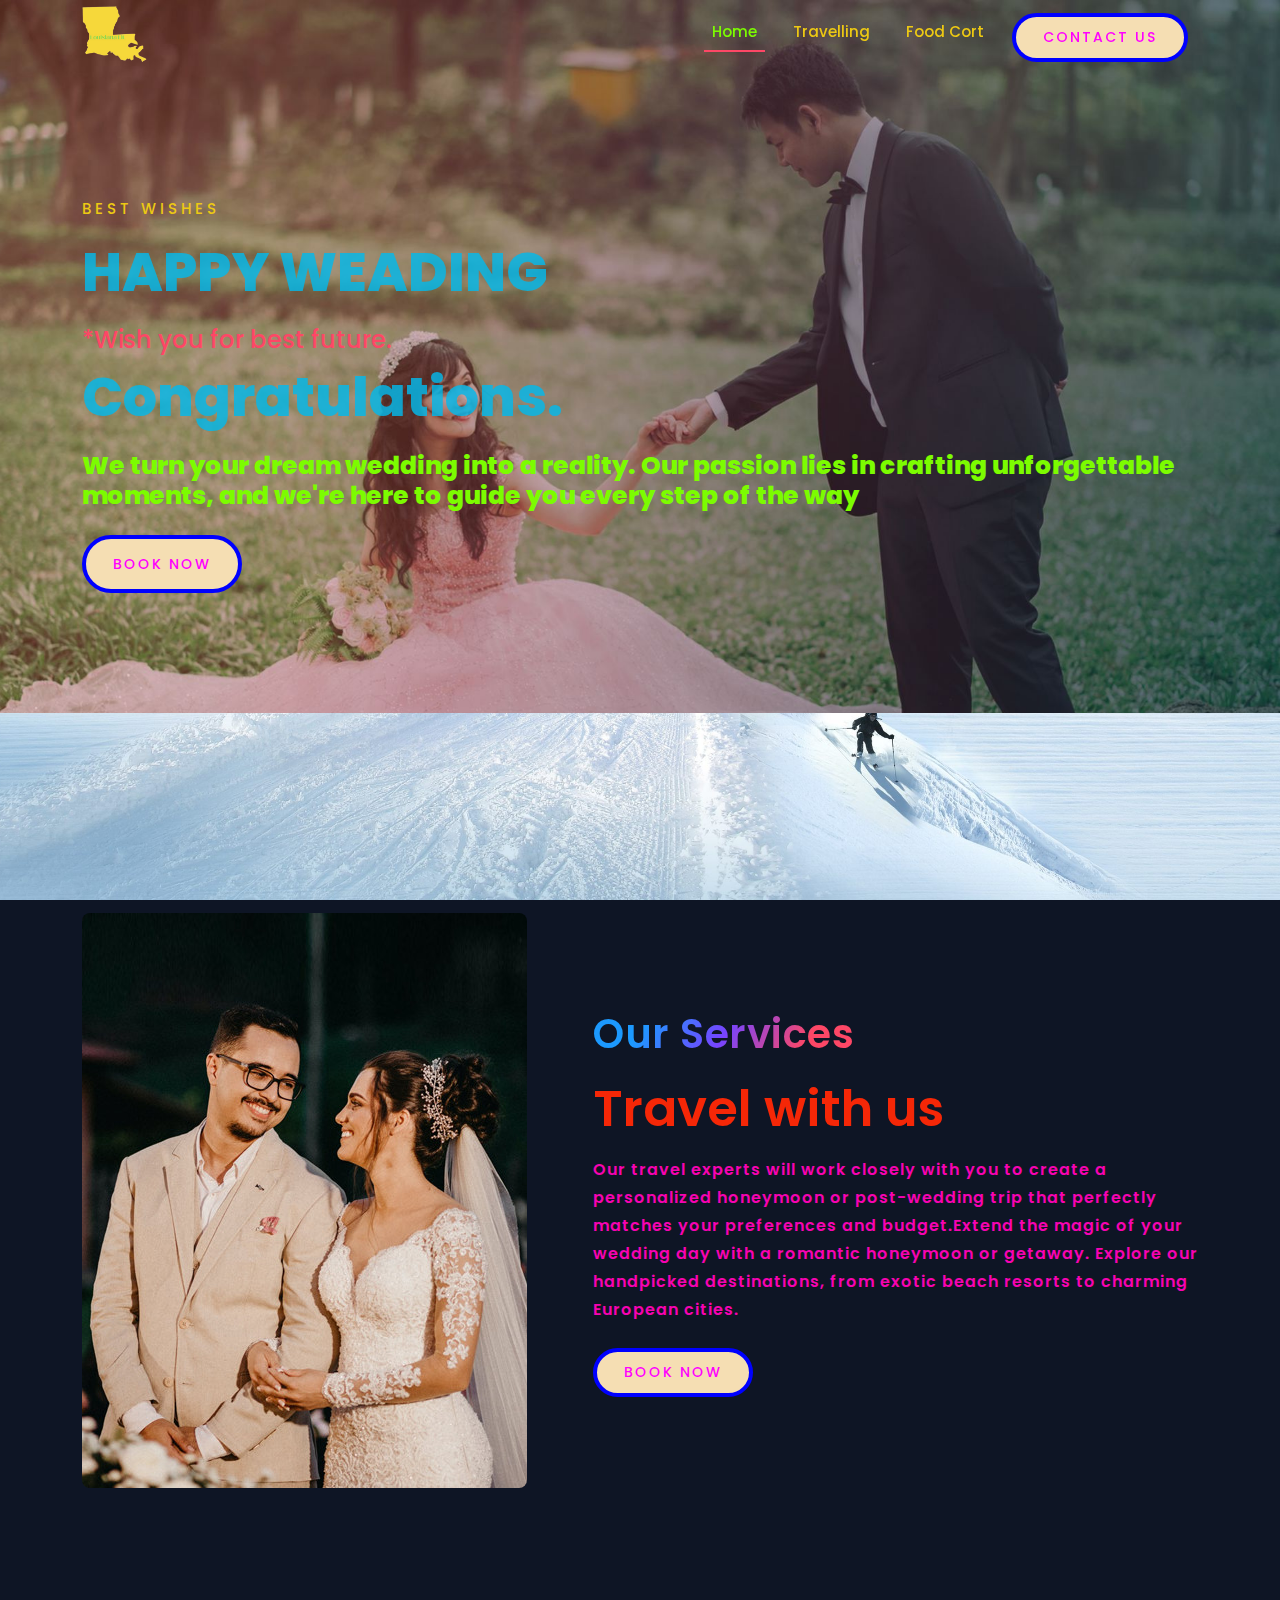
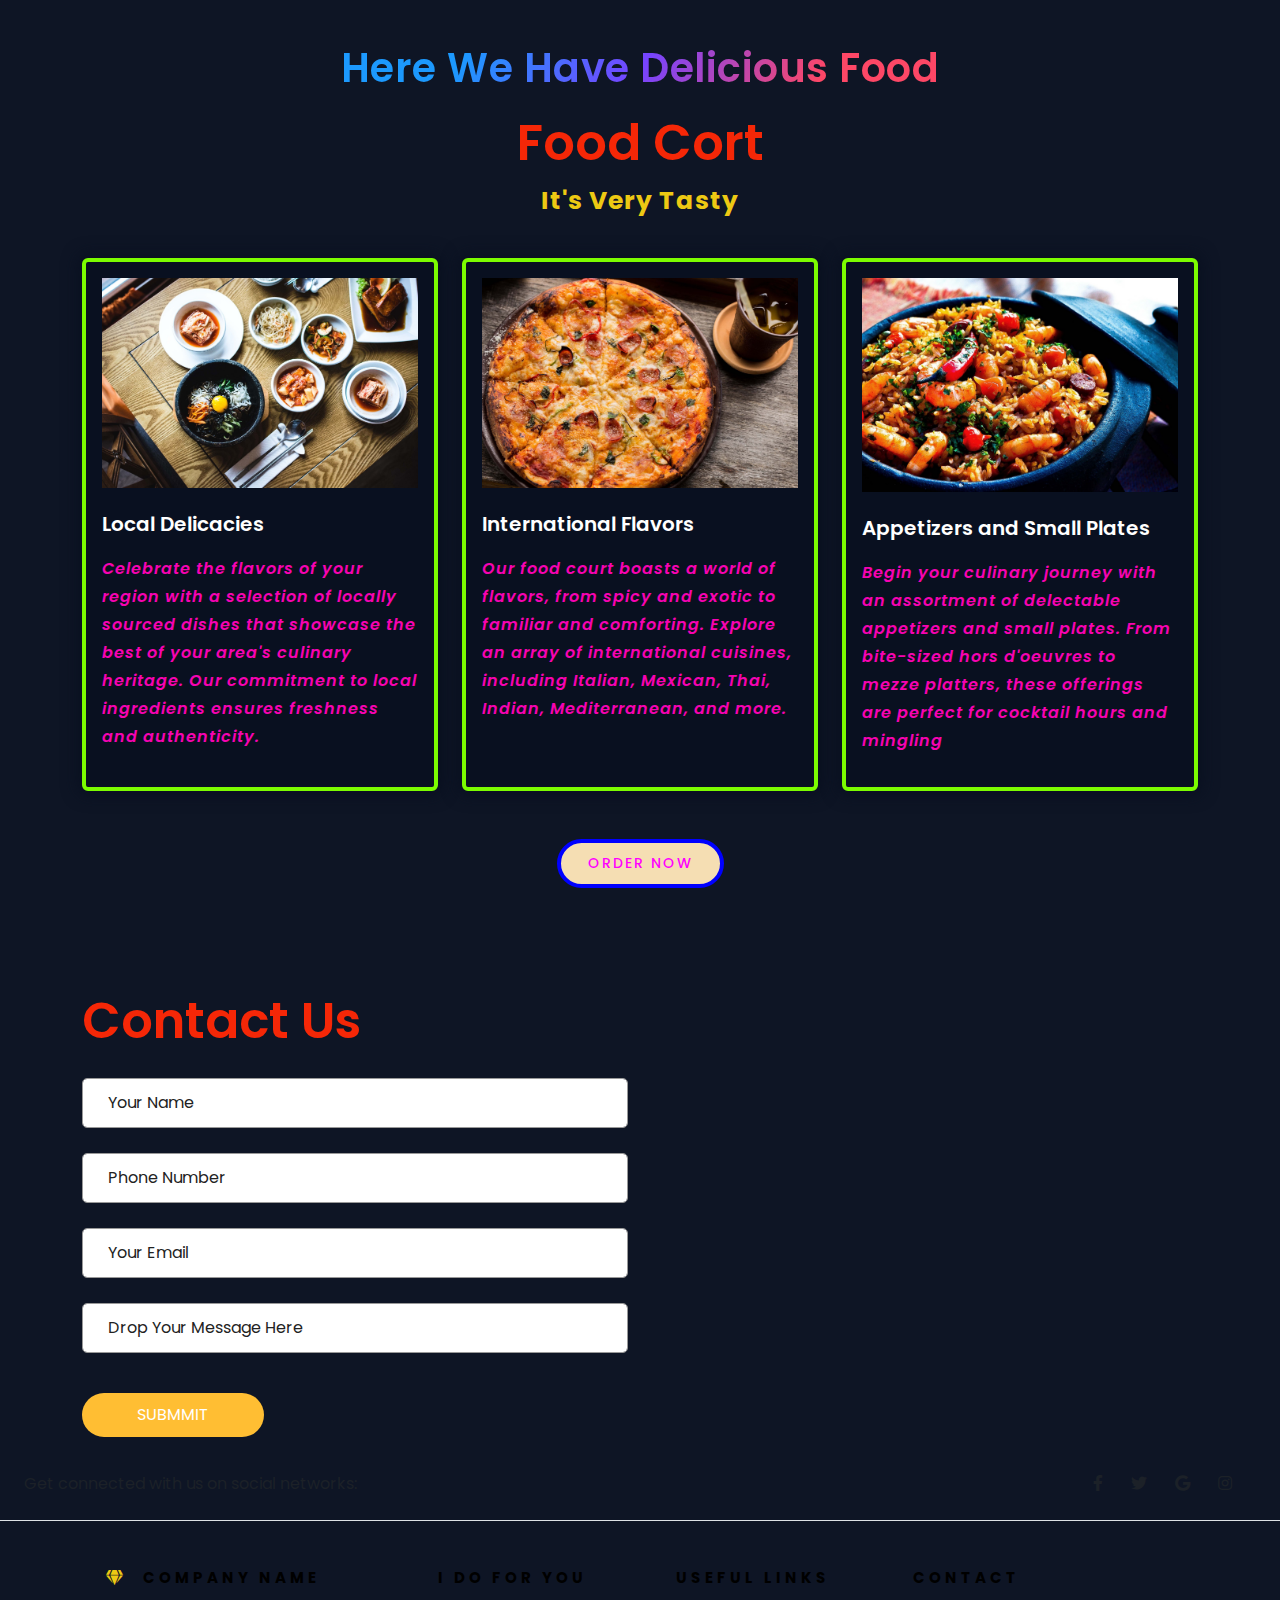
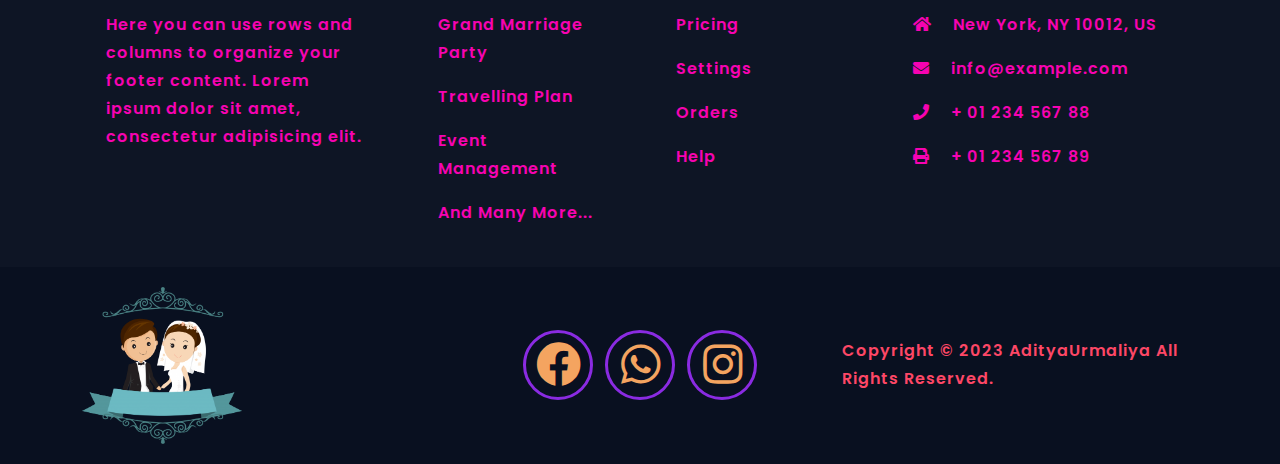
<file: index.html>
<!DOCTYPE html>
<html lang="en">

<head>
  <meta charset="UTF-8">
  <meta name="viewport" content="width=device-width, initial-scale=1.0">
  <title>Best Wedding Planner</title>

  <!-- FAVICON -->
  <link rel="icon" type="image/png" href="./assets/logo/favicon.png">

  <!-- Bootstrap 5 CDN Links -->
  <link rel="stylesheet" href="https://cdnjs.cloudflare.com/ajax/libs/twitter-bootstrap/5.1.0/css/bootstrap.min.css">
  <link rel="stylesheet" href="https://cdnjs.cloudflare.com/ajax/libs/font-awesome/5.15.4/css/all.min.css">

  <!-- Custom File's Link -->
  <link rel="stylesheet" href="css/style.css">
  <link rel="stylesheet" href="css/responsive-style.css">
  <!-- font-awesome-link -->
  <link rel="stylesheet" href="https://cdnjs.cloudflare.com/ajax/libs/font-awesome/6.4.2/css/all.min.css"
    integrity="sha512-z3gLpd7yknf1YoNbCzqRKc4qyor8gaKU1qmn+CShxbuBusANI9QpRohGBreCFkKxLhei6S9CQXFEbbKuqLg0DA=="
    crossorigin="anonymous" referrerpolicy="no-referrer" />
</head>


<body data-bs-spy="scroll" data-bs-target=".navbar" data-bs-offset="75">

  <!-- Navbar section -->
  <header class="header_wrapper">
    <nav class="navbar navbar-expand-lg fixed-top">
      <div class="container">
        <a class="navbar-brand" href="#">
          <img src="./assets/logo/logo.png" class="img-fluid" alt="logo">
        </a>

        <button class="navbar-toggler" type="button" data-bs-toggle="collapse" data-bs-target="#navbarNav"
          aria-controls="navbarNav" aria-expanded="false" aria-label="Toggle navigation">
          <!-- <span class="navbar-toggler-icon"></span> -->
          <i class="fas fa-stream navbar-toggler-icon"></i>
        </button>

        <div class="collapse navbar-collapse justify-content-end" id="navbarNav">
          <ul class="navbar-nav menu-navbar-nav">
            <li class="nav-item">
              <a class="nav-link active" aria-current="page" href="#">Home</a>
            </li>

            <li class="nav-item">
              <a class="nav-link" href="#about">Travelling</a>
            </li>

            <li class="nav-item">
              <a class="nav-link" href="#portfolio">Food Cort</a>
            </li>
            <!-- <li class="nav-item">
                            <a class="nav-link" href="#contact">Food Cort</a>
                        </li> -->
            <li class="nav-item mt-3 mt-lg-0">
              <a class="main-btn" href="#contact">Contact Us</a>
            </li>

          </ul>
        </div>
      </div>
    </nav>
  </header>
  <!-- Navbar section exit -->


  <!-- Banner section -->
  <section id="home" class="banner_wrapper">
    <div class="container">
      <div class="row">
        <div class="col-sm-12 text-center text-md-start">
          <h6>BEST WISHES</h6>
          <h1>HAPPY WEADING</h1>
          <h4><span>*Wish you for best future.</span></h4>
          <h1>Congratulations.
            <h1 />
            <h5> We turn your dream wedding into a reality. Our passion lies in
              crafting unforgettable moments, and we're here to guide you every step of the way
              <h5 />

              <div class="mt-4">
                <a class="main-btn" href="./index2.html" target="_main">Book Now</a>
              </div>
        </div>
      </div>
    </div>
  </section>
  <!-- Banner section exit -->



  <!-- About section -->
  <section id="about" class="about_wrapper">
    <div class="container">
      <div class="row justify-content-between align-items-center">
        <div class="col-lg-5 mb-4 mb-lg-0">
          <img src="./assets/assets/WhatsApp Image 2023-08-24 at 19.01.17.jpeg" class="img-fluid rounded-3"
            alt="About Us">
        </div>
        <div class="col-lg-7 ps-lg-5 text-center text-lg-start">
          <div class="my-3 my-lg-0">
            <span class="subtitle">Our Services</span>
            <h2>Travel with us</h2>
            <h7>
            </h7>
            <p style="color: red;">
              Our travel experts will work closely with you to create a personalized honeymoon or post-wedding trip that
              perfectly matches your preferences and budget.Extend the magic of your wedding day with a romantic
              honeymoon or getaway. Explore our handpicked destinations, from exotic beach resorts to charming European
              cities.</p>
          </div>
          <div class="mt-4">
            <a class="main-btn" href="./index3.html" target="_main">Book Now</a>
          </div>
        </div>
      </div>
  </section>
  <!-- About section exit -->

  <!-- portfolio section -->
  <section id="portfolio" class="portfolio_wrapper">
    <div class="container">
      <div class="row">
        <div class="col-sm-12 text-center mb-4">
          <span class="subtitle">Here We Have Delicious Food</span>
          <h2>Food Cort</h2>
          <p>
            <h7>It's Very Tasty<br class="d-none d-md-block">
            </h7>
          </p>
        </div>
      </div>
      <div class="row">
        <div class="col-lg-4 col-md-6 mb-4">
          <div class="card">
            <div class="card-body text-md-start text-center">
              <a href="#" target="_blank">
                <img src="./assets/assets/WhatsApp Image 2023-08-24 at 19.21.04.jpeg" alt="service"
                  class="img-fluid mb-4"> <span>
                  <h3>Local Delicacies</h3>
                </span>
                <p><i>Celebrate the flavors of your region with a selection of locally sourced dishes that showcase the best of your area's culinary heritage. Our commitment to local ingredients ensures freshness and authenticity.</i></p>
              </a>
            </div>
          </div>
        </div>

        <div class="col-lg-4 col-md-6 mb-4">
          <div class="card">
            <div class="card-body text-md-start text-center">
              <a href="#" target="_blank">
                <img src="./assets/assets/WhatsApp Image 2023-08-24 at 19.20.45.jpeg" alt="service"
                  class="img-fluid mb-4"><span>
                  <h3>International Flavors</h3>
                </span>
                <p><i> Our food court boasts a world of flavors, from spicy and exotic to familiar and comforting. Explore an array of international cuisines, including Italian, Mexican, Thai, Indian, Mediterranean, and more.</i></p>
              </a>
            </div>
          </div>
        </div>
        <div class="col-lg-4 col-md-6 mb-4">
          <div class="card">
            <div class="card-body text-md-start text-center">
              <img src="./assets/assets/WhatsApp Image 2023-08-24 at 19.20.30.jpeg" alt="service"
                class="img-fluid mb-4">
              <h3>Appetizers and Small Plates</h3>
              <p><i>Begin your culinary journey with an assortment of delectable appetizers and small plates. From bite-sized hors d'oeuvres to mezze platters, these offerings are perfect for cocktail hours and mingling</i></p>
            </div>
          </div>
        </div>

        <div class="d-flex justify-content-center mt-4">
          <a class="main-btn" href="./index4.html" target="_main">Order Now</a>
        </div>
      </div>
    </div>
  </section>
  <!-- portfolio  section exit -->

  <!-- pending work -->
  <!-- book section -->
  <section class="book_section layout_padding">
    <div class="container">
      <div class="heading_container">
        <h2>
          Contact Us
        </h2>
      </div>
      <div class="row">
        <div class="col-md-6">
          <div class="form_container">
            <form action="">
              <div>
                <input type="text" class="form-control" placeholder="Your Name" />
              </div>
              <div>
                <input type="text" class="form-control" placeholder="Phone Number" />
              </div>
              <div>
                <input type="email" class="form-control" placeholder="Your Email" />
              </div>
              <div>
                <input type="email" class="form-control" placeholder="Drop Your Message Here" />
              </div>
              <!-- <div>
              <select class="form-control nice-select wide">
                <option value="" disabled selected>
                  How many persons?
                </option>
                <option value="">
                  2
                </option>
                <option value="">
                  3
                </option>
                <option value="">
                  4
                </option>
                <option value="">
                  5
                </option>
              </select>
            </div> -->
              <!-- <div>
              <input type="date" class="form-control">
            </div> -->
              <div class="btn_box">
                <button class="mt">
                  Submmit
                </button>
              </div>
            </form>
          </div>
        </div>
        <div class="col-md-6">
          <div class="map_container ">
            <div id="googleMap"> 
              <div class="mapouter">
                <div class="gmap_canvas"><iframe class="gmap_iframe" frameborder="0" scrolling="no" marginheight="0"
                    marginwidth="0"
                    src="https://maps.google.com/maps?width=600&amp;height=400&amp;hl=en&amp;q=University of Oxford&amp;t=&amp;z=14&amp;ie=UTF8&amp;iwloc=B&amp;output=embed"></iframe><a
                    href="https://gachanymph.com/">Gacha Nymph APK</a></div>
                <style>
                  .mapouter {
                    position: relative;
                    text-align: right;
                    width: 600px;
                    height: 400px;
                  }

                  .gmap_canvas {
                    overflow: hidden;
                    background: none !important;
                    width: 600px;
                    height: 400px;
                  }

                  .gmap_iframe {
                    width: 600px !important;
                    height: 400px !important;
                  }
                </style>
              </div>
            </div>
            </div>
          </div>
        </div>
      </div>
    </div>
  </section>
  <!-- end book section -->
  <!-- footer-copyright start -->
  <!-- Footer -->
  <footer class="text-center text-lg-start footer_img text-muted">
    <!-- Section: Social media -->
    <section class="d-flex justify-content-center justify-content-lg-between p-4 border-bottom">
      <!-- Left -->
      <div class="me-5 d-none d-lg-block">
        <span>Get connected with us on social networks:</span>
      </div>
      <!-- Left -->

      <!-- Right -->
      <div>
        <a href="" class="me-4 text-reset">
          <i class="fab fa-facebook-f"></i>
        </a>
        <a href="" class="me-4 text-reset">
          <i class="fab fa-twitter"></i>
        </a>
        <a href="" class="me-4 text-reset">
          <i class="fab fa-google"></i>
        </a>
        <a href="" class="me-4 text-reset">
          <i class="fab fa-instagram"></i>
        </a>


      </div>
      <!-- Right -->
    </section>
    <!-- Section: Social media -->

    <!-- Section: Links  -->
    <section class="">
      <div class="container text-center text-md-start mt-5">
        <!-- Grid row -->
        <div class="row mt-3">
          <!-- Grid column -->
          <div class="col-md-3 col-lg-4 col-xl-3 mx-auto mb-4">
            <!-- Content -->
            <h6 class="text-uppercase fw-bold mb-4">
              <i class="fas fa-gem me-3"></i><span style="color: black;">Company name</span>
            </h6>
            <p>
              Here you can use rows and columns to organize your footer content. Lorem ipsum
              dolor sit amet, consectetur adipisicing elit.
            </p>
          </div>
          <!-- Grid column -->

          <!-- Grid column -->
          <div class="col-md-2 col-lg-2 col-xl-2 mx-auto mb-4">
            <!-- Links -->
            <h6 style="color: black;" class="text-uppercase fw-bold mb-4">
              I DO FOR YOU
            </h6>
            <p>
              <a href="#!" class="text-reset">Grand Marriage Party</a>
            </p>
            <p>
              <a href="#!" class="text-reset">Travelling Plan</a>
            </p>
            <p>
              <a href="#!" class="text-reset">Event Management</a>
            </p>
            <p>
              <a href="#!" class="text-reset">And Many More...</a>
            </p>
          </div>
          <!-- Grid column -->

          <!-- Grid column -->
          <div class="col-md-3 col-lg-2 col-xl-2 mx-auto mb-4">
            <!-- Links -->
            <h6 style="color: black;" class="text-uppercase fw-bold mb-4">
              Useful links
            </h6>
            <p>
              <a href="#!" class="text-reset">Pricing</a>
            </p>
            <p>
              <a href="#!" class="text-reset">Settings</a>
            </p>
            <p>
              <a href="#!" class="text-reset">Orders</a>
            </p>
            <p>
              <a href="#!" class="text-reset">Help</a>
            </p>
          </div>
          <!-- Grid column -->

          <!-- Grid column -->
          <div class="col-md-4 col-lg-3 col-xl-3 mx-auto mb-md-0 mb-4">
            <!-- Links -->
            <h6 style="color: black;" class="text-uppercase fw-bold mb-4">Contact</h6>
            <p><i class="fas fa-home me-3"></i> New York, NY 10012, US</p>
            <p>
              <i class="fas fa-envelope me-3"></i>
              info@example.com
            </p>
            <p><i class="fas fa-phone me-3"></i> + 01 234 567 88</p>
            <p><i class="fas fa-print me-3"></i> + 01 234 567 89</p>
          </div>
          <!-- Grid column -->
        </div>
        <!-- Grid row -->
      </div>
    </section>
    <!-- Section: Links  -->


  </footer>
  <!-- Footer -->
  <!-- footer-copyright end -->



  <!-- pending work end -->

  <!-- Footer section -->
  <section id="contact" class="footer_wrapper mt-3 mt-md-0">
    <div class="container">
      <div class="row align-items-center">
        <div class="col-lg-4 col-md-6 text-center text-md-start">
          <div class="footer-logo mb-3 mb-md-0">
            <img src="./assets/logo/pngwing.com.png">
          </div>
        </div>
        <div class="col-lg-4 col-md-6">
          <ul
            class="list-unstyled d-flex justify-content-center justify-content-md-end justify-content-lg-center jus social-icon mb-3 mb-md-0">
            <!-- <li>
                            <a href="#" target="_main"><i
                                    class="fab fa-google"></i> </a>
                        </li> -->
            <li>
              <a href="#" target="_main"><i class="fab fa-facebook"></i></a>
            </li>
            <li>
              <a href="#" target="_main"><i class="fab fa-whatsapp"></i></a>
            </li>
            <li>
              <a href="#" target="_main"><i class="fab fa-instagram"></i></a>
            </li>

          </ul>
        </div>
        <div class="col-lg-4 col-md-12">
          <div class="copyright-text text-lg-start text-center mb-3 mb-lg-0">
            <p class="mb-0"><a href="#">Copyright © 2023 AdityaUrmaliya All Rights Reserved.</a></p>
          </div>
        </div>
      </div>
    </div>
  </section>

  <!-- Footer section exit -->

  <!-- Bootstrap 5 JS CDN Links -->
  <script src="https://cdnjs.cloudflare.com/ajax/libs/popper.js/2.9.2/umd/popper.min.js"></script>
  <script src="https://cdnjs.cloudflare.com/ajax/libs/twitter-bootstrap/5.1.0/js/bootstrap.min.js"></script>

  <!-- Custom Js Link -->
  <script src="js/main.js"></script>
</body>

</html>
</file>
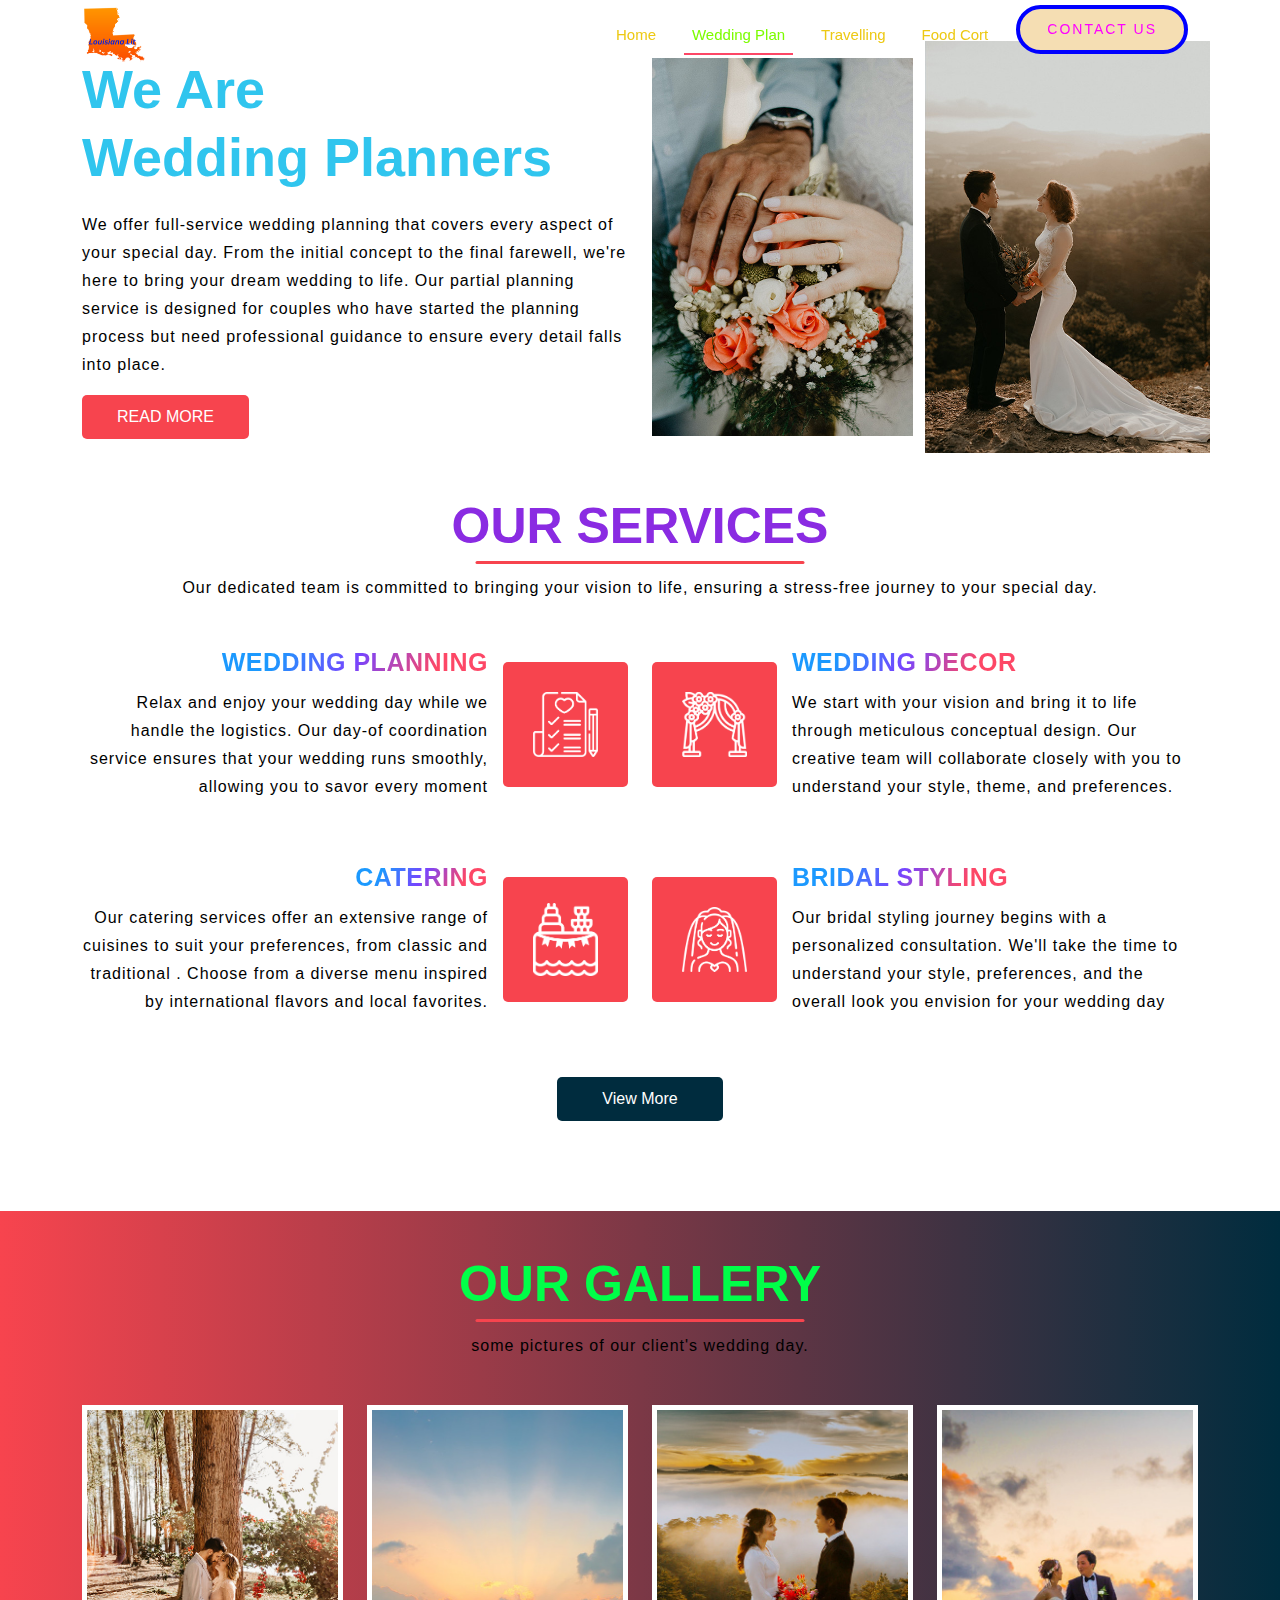
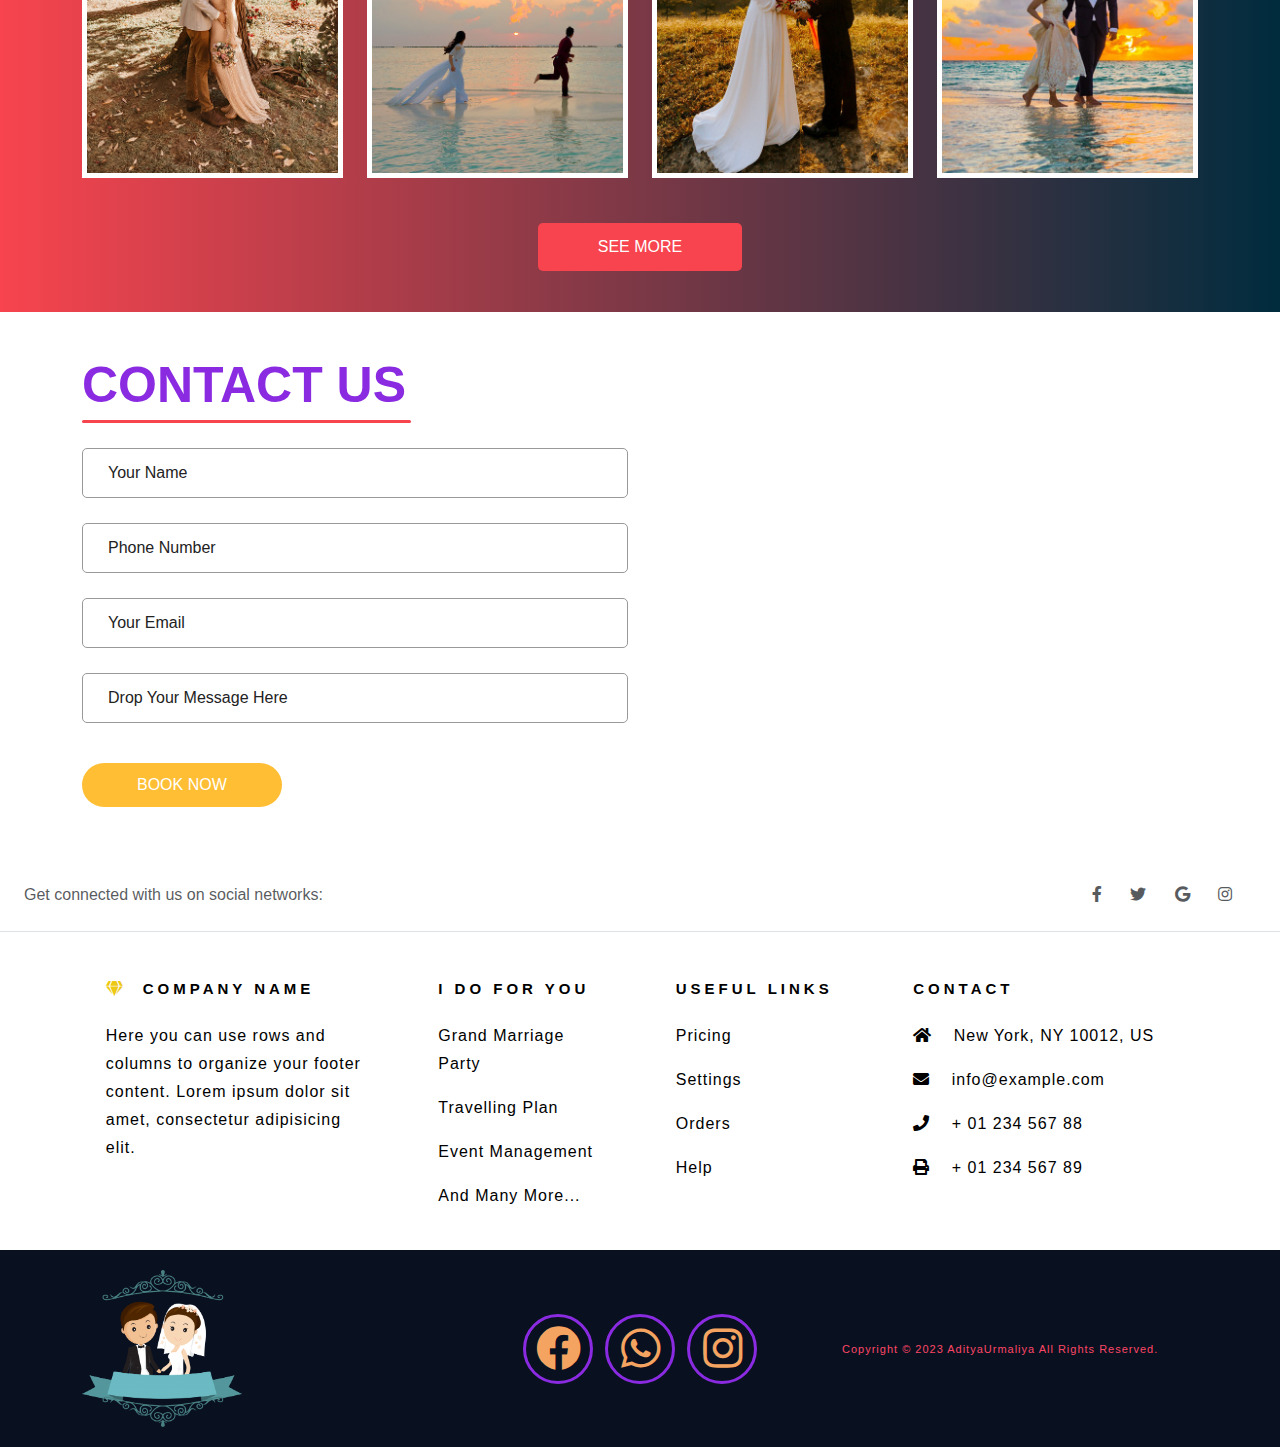
<file: index2.html>
<!DOCTYPE html>
<html lang="en">

<head>
  <meta charset="UTF-8">
  <meta name="viewport" content="width=device-width, initial-scale=1.0">
  <title>Best Wedding Planner</title>

  <!-- FAVICON -->
  <link rel="icon" type="image/png" href="./assets/logo/favicon.png">

  <!-- Bootstrap 5 CDN Links -->
  <link rel="stylesheet" href="https://cdnjs.cloudflare.com/ajax/libs/twitter-bootstrap/5.1.0/css/bootstrap.min.css">
  <link rel="stylesheet" href="https://cdnjs.cloudflare.com/ajax/libs/font-awesome/5.15.4/css/all.min.css">

  <!-- Custom File's Link -->
  <!-- <link rel="stylesheet" href="css/style.css"> -->
  <link rel="stylesheet" href="css/index2.css">
  <!-- <link rel="stylesheet" href="css/responsive-style.css"> -->
  <!-- font-awesome-link -->
  <link rel="stylesheet" href="https://cdnjs.cloudflare.com/ajax/libs/font-awesome/6.4.2/css/all.min.css"
    integrity="sha512-z3gLpd7yknf1YoNbCzqRKc4qyor8gaKU1qmn+CShxbuBusANI9QpRohGBreCFkKxLhei6S9CQXFEbbKuqLg0DA=="
    crossorigin="anonymous" referrerpolicy="no-referrer" />
</head>


<body>

  <!-- Navbar section -->
  <header class="header_wrapper">
    <nav class="navbar navbar-expand-lg fixed-top">
      <div class="container">
        <a class="navbar-brand" href="#">
          <img src="./assets/logo/l1.png" class="img-fluid" alt="logo">
        </a>

        <button class="navbar-toggler" type="button" data-bs-toggle="collapse" data-bs-target="#navbarNav"
          aria-controls="navbarNav" aria-expanded="false" aria-label="Toggle navigation">
          <!-- <span class="navbar-toggler-icon"></span> -->
          <i class="fas fa-stream navbar-toggler-icon"></i>
        </button>

        <div class="collapse navbar-collapse justify-content-end" id="navbarNav">
          <ul class="navbar-nav menu-navbar-nav">
            <li class="nav-item">
              <a class="nav-link " aria-current="page" href="./index.html">Home</a>
            </li>
            <li class="nav-item">
              <a class="nav-link active" href="#contact">Wedding Plan</a>
            </li>
            <li class="nav-item">
              <a class="nav-link" href="./index3.html">Travelling</a>
            </li>

            <li class="nav-item">
              <a class="nav-link" href="./index4.html">Food Cort</a>
            </li>

            <li class="nav-item mt-3 mt-lg-0">
              <a class="main-btn mt-1" href="#contact">Contact Us</a>
            </li>

          </ul>
        </div>
      </div>
    </nav>
  </header>
  <!-- Navbar section exit -->
  <!-- slider section -->
  <section class="slider_section ">
    <div id="customCarousel1" class="carousel slide" data-ride="carousel">

      <div class="carousel-item">
        <div class="container ">
          <div class="row">
            <div class="col-lg-8 col-xl-6 mx-auto ">
              <div class="detail-box">
                <h1>
                  We Are <br>
                  Wedding Planners
                </h1>
                <p>
                
                </p>
                <div class="btn-box">
                  <a href="#" class="btn1">
                    Catering
                  </a>
                </div>
              </div>
            </div>
          </div>
        </div>
      </div>

    </div>
    <div class="carousel_btn-box">
      <a class="carousel-control-prev" href="#customCarousel1" role="button" data-slide="prev">
        <!-- <i class="fa fa-long-arrow-left" aria-hidden="true"></i> -->
        <span class="sr-only">Previous</span>
      </a>
      <a class="carousel-control-next" href="#customCarousel1" role="button" data-slide="next">
        <!-- <i class="fa fa-long-arrow-right" aria-hidden="true"></i> -->
        <span class="sr-only">Next</span>
      </a>
    </div>
    </div>

  </section>
  <!-- end slider section -->
  </div>

  <!-- about section -->

  <section class="about_section layout_padding">
    <div class="container">
      <div class="row">
        <div class="col-md-6 ">
          <div class="detail-box">
            <div class="heading_container ">

            </div>
            <h1>
              We Are <br>
              Wedding Planners
            </h1>
            <p>
              We offer full-service wedding planning that covers every aspect of your special day. From the initial concept to the final farewell, we're here to bring your dream wedding to life. Our partial planning service is designed for couples who have started the planning process but need professional guidance to ensure every detail falls into place.
            </p>
            <div class="btn-box">
              <a href="">
                Read More
              </a>
            </div>
          </div>
        </div>
        <div class="col-md-6 img_container">
          <div class="row">
            <div class="col-6">
              <img src="./assets/images/a1.jpg" class="about_img1" alt="" />
            </div>
            <div class="col-6 px-0">
              <img src="./assets/images/a2.jpg" class="about_img2" alt="" />
            </div>
          </div>
        </div>
      </div>
    </div>
  </section>

  <!-- end about section -->


  <!-- service section -->

  <section class="service_section layout_padding-bottom">
    <div class="service_container">
      <div class="container ">
        <div class="heading_container heading_center">
          <h2>
            Our Services
          </h2>
          <p>
            Our dedicated team is committed to bringing your vision to life, ensuring a stress-free journey to your special day.
          </p>
        </div>
        <div class="row">
          <div class="col-sm-6 ">
            <div class="box ">
              <div class="img-box">
                <img src="./assets/images/s1.png" alt="">
              </div>
              <div class="detail-box">
                <h5>
                  Wedding Planning
                </h5>
                <p>
                  Relax and enjoy your wedding day while we handle the logistics. Our day-of coordination service ensures that your wedding runs smoothly,  allowing you to savor every moment
                </p>
              </div>
            </div>
          </div>
          <div class="col-sm-6 ">
            <div class="box ">
              <div class="img-box">
                <img src="./assets/images/s2.png" alt="">
              </div>
              <div class="detail-box">
                <h5>
                  Wedding Decor
                </h5>
                <p>
                  We start with your vision and bring it to life through meticulous conceptual design. Our creative team will collaborate closely with you to understand your style, theme, and preferences.
                </p>
              </div>
            </div>
          </div>
          <!-- <div class="col-sm-6 ">
          <div class="box ">
            <div class="img-box">
              <img src="images/s3.png" alt="">
            </div>
            <div class="detail-box">
              <h5>
                Wedding Photography
              </h5>
              <p>
                Voluptates consequatur, fugiat quisquam sit sed perferendis laborum eaque, totam inventore sint nam doloribus libero quo. Molestiae numquam perspiciatis id.
              </p>
            </div>
          </div>
        </div> -->
          <!-- <div class="col-sm-6 ">
          <div class="box ">
            <div class="img-box">
              <img src="images/s4.png" alt="">
            </div>
            <div class="detail-box">
              <h5>
                Wedding Venues
              </h5>
              <p>
                Voluptates consequatur, fugiat quisquam sit sed perferendis laborum eaque, totam inventore sint nam doloribus libero quo. Molestiae numquam perspiciatis id.
              </p>
            </div>
          </div>
        </div> -->
          <div class="col-sm-6 ">
            <div class="box ">
              <div class="img-box">
                <img src="./assets/images/s5.png" alt="">
              </div>
              <div class="detail-box">
                <h5>
                  Catering
                </h5>
                <p>
                  Our catering services offer an extensive range of cuisines to suit your preferences, from classic and traditional . Choose from a diverse menu inspired by international flavors and local favorites.
                </p>
              </div>
            </div>
          </div>
          <div class="col-sm-6 ">
            <div class="box ">
              <div class="img-box">
                <img src="./assets/images/s6.png" alt="">
              </div>
              <div class="detail-box">
                <h5>
                  Bridal Styling
                </h5>
                <p>
                  Our bridal styling journey begins with a personalized consultation. We'll take the time to understand your style, preferences, and the overall look you envision for your wedding day
                </p>
              </div>
            </div>
          </div>
        </div>
        <div class="btn-box">
          <a href="">
            View More
          </a>
        </div>
      </div>
    </div>
  </section>

  <!-- end service section -->

  <!-- gallery section -->

  <section class="gallery_section layout_padding" id="gallery">
    <div class="container">
      <div class="heading_container heading_center">
        <h2 style="color: rgb(0, 255, 72);">
          Our Gallery
        </h2>
        <p>
         some pictures of our client's wedding day.
        </p>
      </div>
      <div class="row">
        <div class="col-sm-6 col-md-4 col-lg-3 mx-auto">
          <div class="box ">
            <img src="./assets/images/g1.jpg" alt="">
            <div class="btn-box">
              <a href="./assets/images/g2.jpg" data-toggle="lightbox" class="btn-1">
                <i class="fa fa-picture-o" aria-hidden="true"></i>
              </a>
            </div>
          </div>
        </div>
        <div class="col-sm-6 col-md-4 col-lg-3 mx-auto">
          <div class="box ">
            <img src="./assets/images/g3.jpg" alt="">
            <div class="btn-box">
              <a href="images/g2.jpg" data-toggle="lightbox" class="btn-1">
                <i class="fa fa-picture-o" aria-hidden="true"></i>
              </a>
            </div>
          </div>
        </div>
        <div class="col-sm-6 col-md-4 col-lg-3 mx-auto">
          <div class="box ">
            <img src="./assets/images/g4.jpg" alt="">
            <div class="btn-box">
              <a href="images/g2.jpg" data-toggle="lightbox" class="btn-1">
                <i class="fa fa-picture-o" aria-hidden="true"></i>
              </a>
            </div>
          </div>
        </div>
        <div class="col-sm-6 col-md-4 col-lg-3 mx-auto">
          <div class="box ">
            <img src="./assets/images/g2.jpg" alt="">
            <div class="btn-box">
              <a href="images/g2.jpg" data-toggle="lightbox" class="btn-1">
                <i class="fa fa-picture-o" aria-hidden="true"></i>
              </a>
            </div>
          </div>
        </div>
      </div>
      <div class="see_btn">
        <a href="">
          See More
        </a>
      </div>
    </div>
  </section>

  <!-- end gallery section -->

  <!-- book section -->
  <section class="book_section layout_padding">
    <div class="container">
      <div class="heading_container">
        <h2>
          Contact Us
        </h2>
      </div>
      <div class="row">
        <div class="col-md-6">
          <div class="form_container">
            <form action="">
              <div>
                <input type="text" class="form-control" placeholder="Your Name" />
              </div>
              <div>
                <input type="text" class="form-control" placeholder="Phone Number" />
              </div>
              <div>
                <input type="email" class="form-control" placeholder="Your Email" />
              </div>
              <div>
                <input type="email" class="form-control" placeholder="Drop Your Message Here" />
              </div>
              <!-- <div>
              <select class="form-control nice-select wide">
                <option value="" disabled selected>
                  How many persons?
                </option>
                <option value="">
                  2
                </option>
                <option value="">
                  3
                </option>
                <option value="">
                  4
                </option>
                <option value="">
                  5
                </option>
              </select>
            </div> -->
              <!-- <div>
              <input type="date" class="form-control">
            </div> -->
              <div class="btn_box">
                <button class="mt">
                  Book Now
                </button>
              </div>
            </form>
          </div>
        </div>
        <div class="col-md-6">
          <div class="map_container ">
            <div id="googleMap">
              <div class="mapouter">
                <div class="gmap_canvas"><iframe class="gmap_iframe" frameborder="0" scrolling="no" marginheight="0"
                    marginwidth="0"
                    src="https://maps.google.com/maps?width=600&amp;height=400&amp;hl=en&amp;q=University of Oxford&amp;t=&amp;z=14&amp;ie=UTF8&amp;iwloc=B&amp;output=embed"></iframe><a
                    href="https://gachanymph.com/">Gacha Nymph APK</a></div>
                <style>
                  .mapouter {
                    position: relative;
                    text-align: right;
                    width: 600px;
                    height: 400px;
                  }

                  .gmap_canvas {
                    overflow: hidden;
                    background: none !important;
                    width: 600px;
                    height: 400px;
                  }

                  .gmap_iframe {
                    width: 600px !important;
                    height: 400px !important;
                  }
                </style>
              </div>
            </div>
            </div>
          </div>
        </div>
      </div>
    </div>
  </section>
  <!-- end book section -->

  <!-- client section -->



  <!-- end client section -->




  <!-- footer-copyright start -->
  <!-- Footer -->
  <footer class="text-center text-lg-start footer_img text-muted">
    <!-- Section: Social media -->
    <section class="d-flex justify-content-center justify-content-lg-between p-4 border-bottom">
      <!-- Left -->
      <div class="me-5 d-none d-lg-block">
        <span>Get connected with us on social networks:</span>
      </div>
      <!-- Left -->

      <!-- Right -->
      <div>
        <a href="" class="me-4 text-reset">
          <i class="fab fa-facebook-f"></i>
        </a>
        <a href="" class="me-4 text-reset">
          <i class="fab fa-twitter"></i>
        </a>
        <a href="" class="me-4 text-reset">
          <i class="fab fa-google"></i>
        </a>
        <a href="" class="me-4 text-reset">
          <i class="fab fa-instagram"></i>
        </a>


      </div>
      <!-- Right -->
    </section>
    <!-- Section: Social media -->

    <!-- Section: Links  -->
    <section class="">
      <div class="container text-center text-md-start mt-5">
        <!-- Grid row -->
        <div class="row mt-3">
          <!-- Grid column -->
          <div class="col-md-3 col-lg-4 col-xl-3 mx-auto mb-4">
            <!-- Content -->
            <h6 class="text-uppercase fw-bold mb-4">
              <i class="fas fa-gem me-3"></i><span style="color: black;">Company name</span>
            </h6>
            <p>
              Here you can use rows and columns to organize your footer content. Lorem ipsum
              dolor sit amet, consectetur adipisicing elit.
            </p>
          </div>
          <!-- Grid column -->

          <!-- Grid column -->
          <div class="col-md-2 col-lg-2 col-xl-2 mx-auto mb-4">
            <!-- Links -->
            <h6 style="color: black;" class="text-uppercase fw-bold mb-4">
              I DO FOR YOU
            </h6>
            <p>
              <a href="#!" class="text-reset">Grand Marriage Party</a>
            </p>
            <p>
              <a href="#!" class="text-reset">Travelling Plan</a>
            </p>
            <p>
              <a href="#!" class="text-reset">Event Management</a>
            </p>
            <p>
              <a href="#!" class="text-reset">And Many More...</a>
            </p>
          </div>
          <!-- Grid column -->

          <!-- Grid column -->
          <div class="col-md-3 col-lg-2 col-xl-2 mx-auto mb-4">
            <!-- Links -->
            <h6 style="color: black;" class="text-uppercase fw-bold mb-4">
              Useful links
            </h6>
            <p>
              <a href="#!" class="text-reset">Pricing</a>
            </p>
            <p>
              <a href="#!" class="text-reset">Settings</a>
            </p>
            <p>
              <a href="#!" class="text-reset">Orders</a>
            </p>
            <p>
              <a href="#!" class="text-reset">Help</a>
            </p>
          </div>
          <!-- Grid column -->

          <!-- Grid column -->
          <div class="col-md-4 col-lg-3 col-xl-3 mx-auto mb-md-0 mb-4">
            <!-- Links -->
            <h6 style="color: black;" class="text-uppercase fw-bold mb-4">Contact</h6>
            <p><i class="fas fa-home me-3"></i> New York, NY 10012, US</p>
            <p>
              <i class="fas fa-envelope me-3"></i>
              info@example.com
            </p>
            <p><i class="fas fa-phone me-3"></i> + 01 234 567 88</p>
            <p><i class="fas fa-print me-3"></i> + 01 234 567 89</p>
          </div>
          <!-- Grid column -->
        </div>
        <!-- Grid row -->
      </div>
    </section>
    <!-- Section: Links  -->


  </footer>
  <!-- Footer -->
  <!-- footer-copyright end -->



  <!-- pending work end -->

  <!-- Footer section -->
  <section id="contact" class="footer_wrapper mt-3 mt-md-0">
    <div class="container">
      <div class="row align-items-center">
        <div class="col-lg-4 col-md-6 text-center text-md-start">
          <div class="footer-logo mb-3 mb-md-0">
            <img src="./assets/logo/pngwing.com.png">
          </div>
        </div>
        <div class="col-lg-4 col-md-6">
          <ul
            class="list-unstyled d-flex justify-content-center justify-content-md-end justify-content-lg-center jus social-icon mb-3 mb-md-0">
            <!-- <li>
                            <a href="#" target="_main"><i
                                    class="fab fa-google"></i> </a>
                        </li> -->
            <li>
              <a href="#" target="_main"><i class="fab fa-facebook"></i></a>
            </li>
            <li>
              <a href="#" target="_main"><i class="fab fa-whatsapp"></i></a>
            </li>
            <li>
              <a href="#" target="_main"><i class="fab fa-instagram"></i></a>
            </li>

          </ul>
        </div>
        <div class="col-lg-4 col-md-12">
          <div class="copyright-text text-lg-start text-center mb-3 mb-lg-0">
            <p class="mb-0"><a href="#">Copyright © 2023 AdityaUrmaliya All Rights Reserved.</a></p>
          </div>
        </div>
      </div>
    </div>
  </section>

  <!-- Footer section exit -->

  <!-- Bootstrap 5 JS CDN Links -->
  <script src="https://cdnjs.cloudflare.com/ajax/libs/popper.js/2.9.2/umd/popper.min.js"></script>
  <script src="https://cdnjs.cloudflare.com/ajax/libs/twitter-bootstrap/5.1.0/js/bootstrap.min.js"></script>

  <!-- Custom Js Link -->
  <script src="js/main.js"></script>
</body>

</html>
</file>
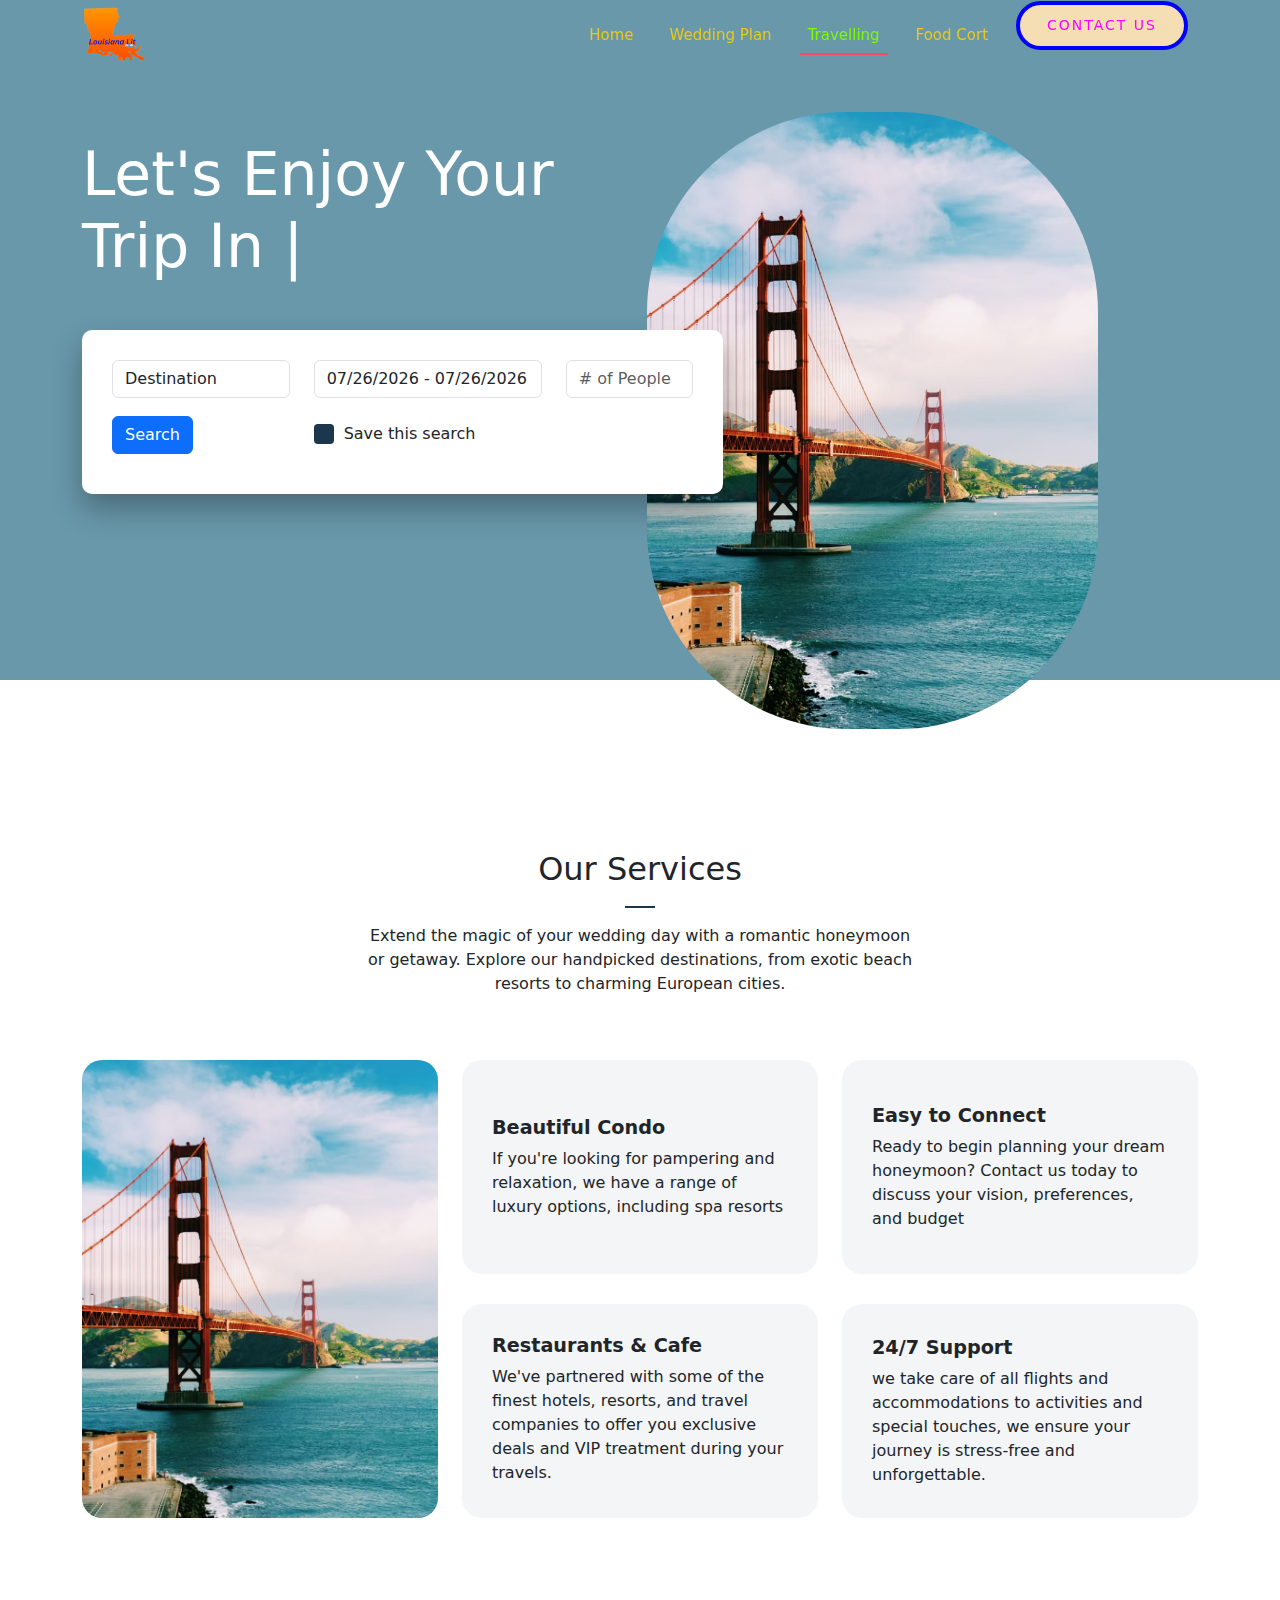
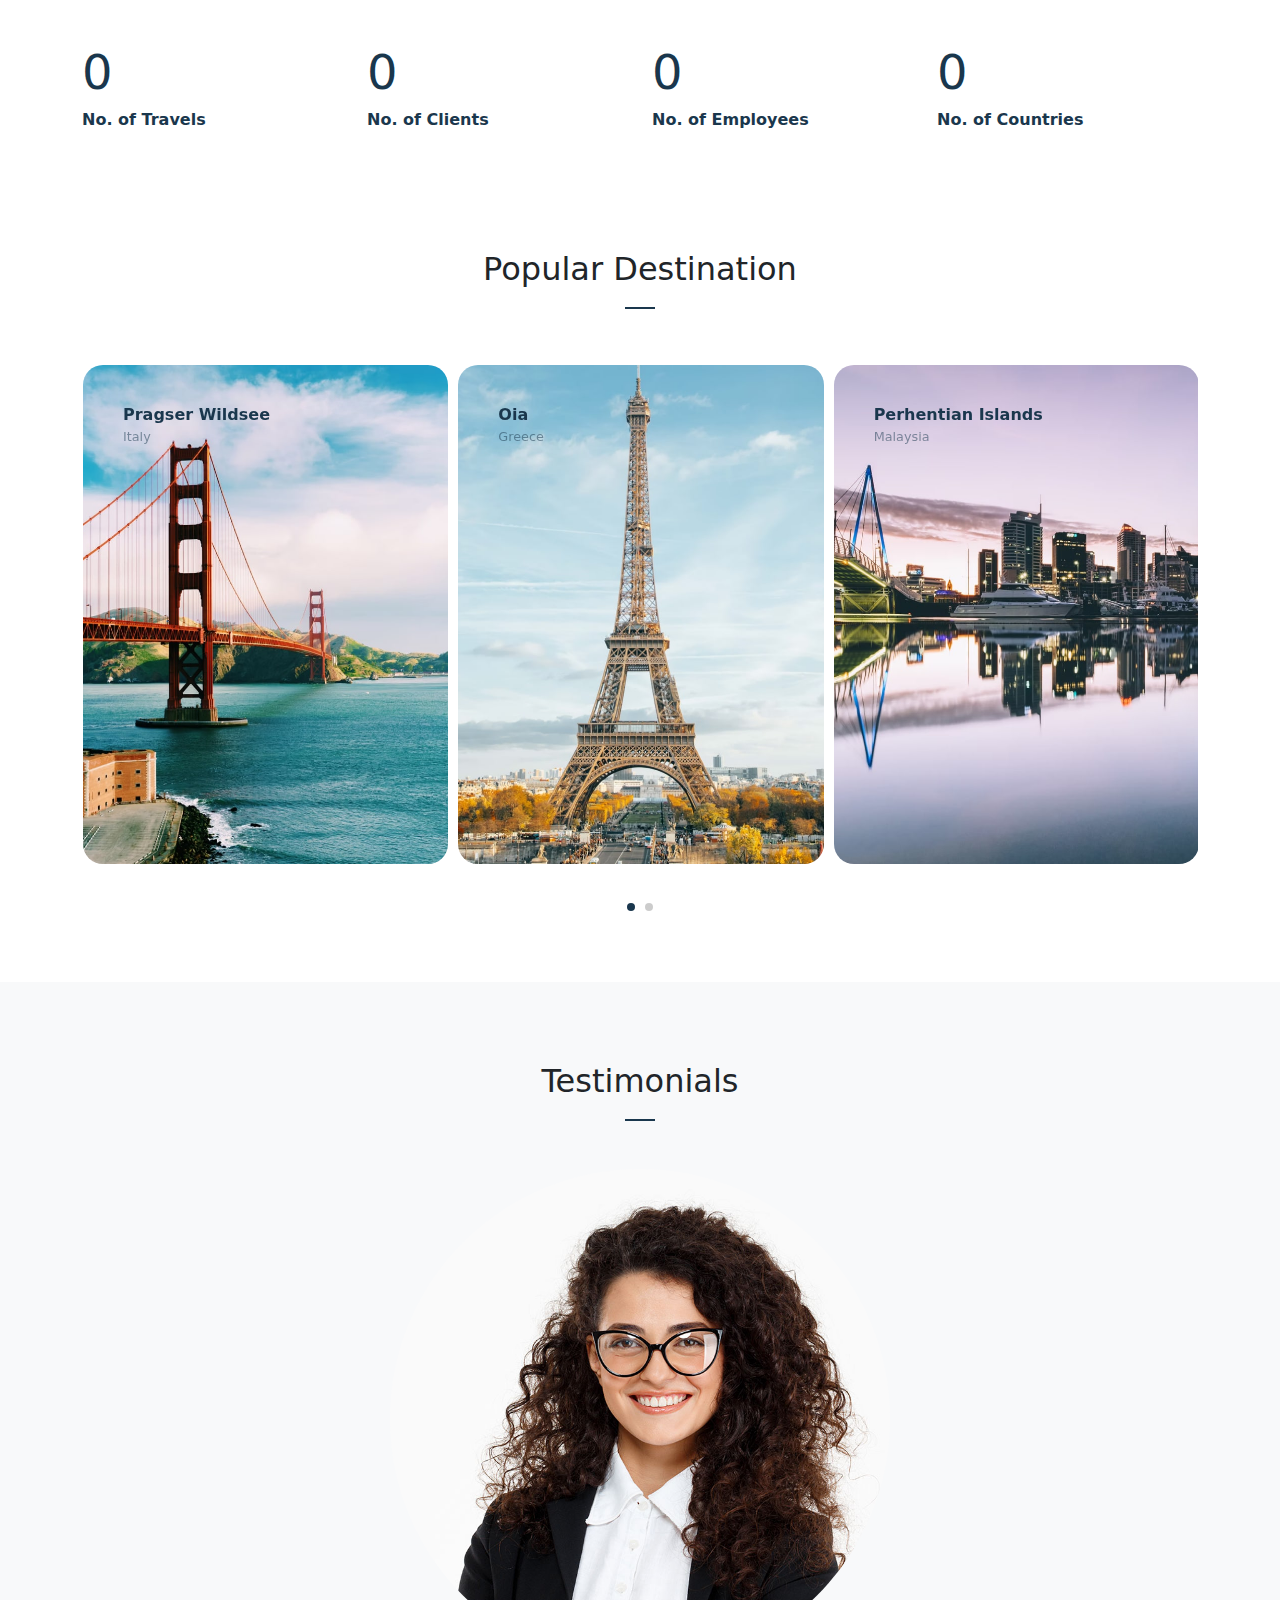
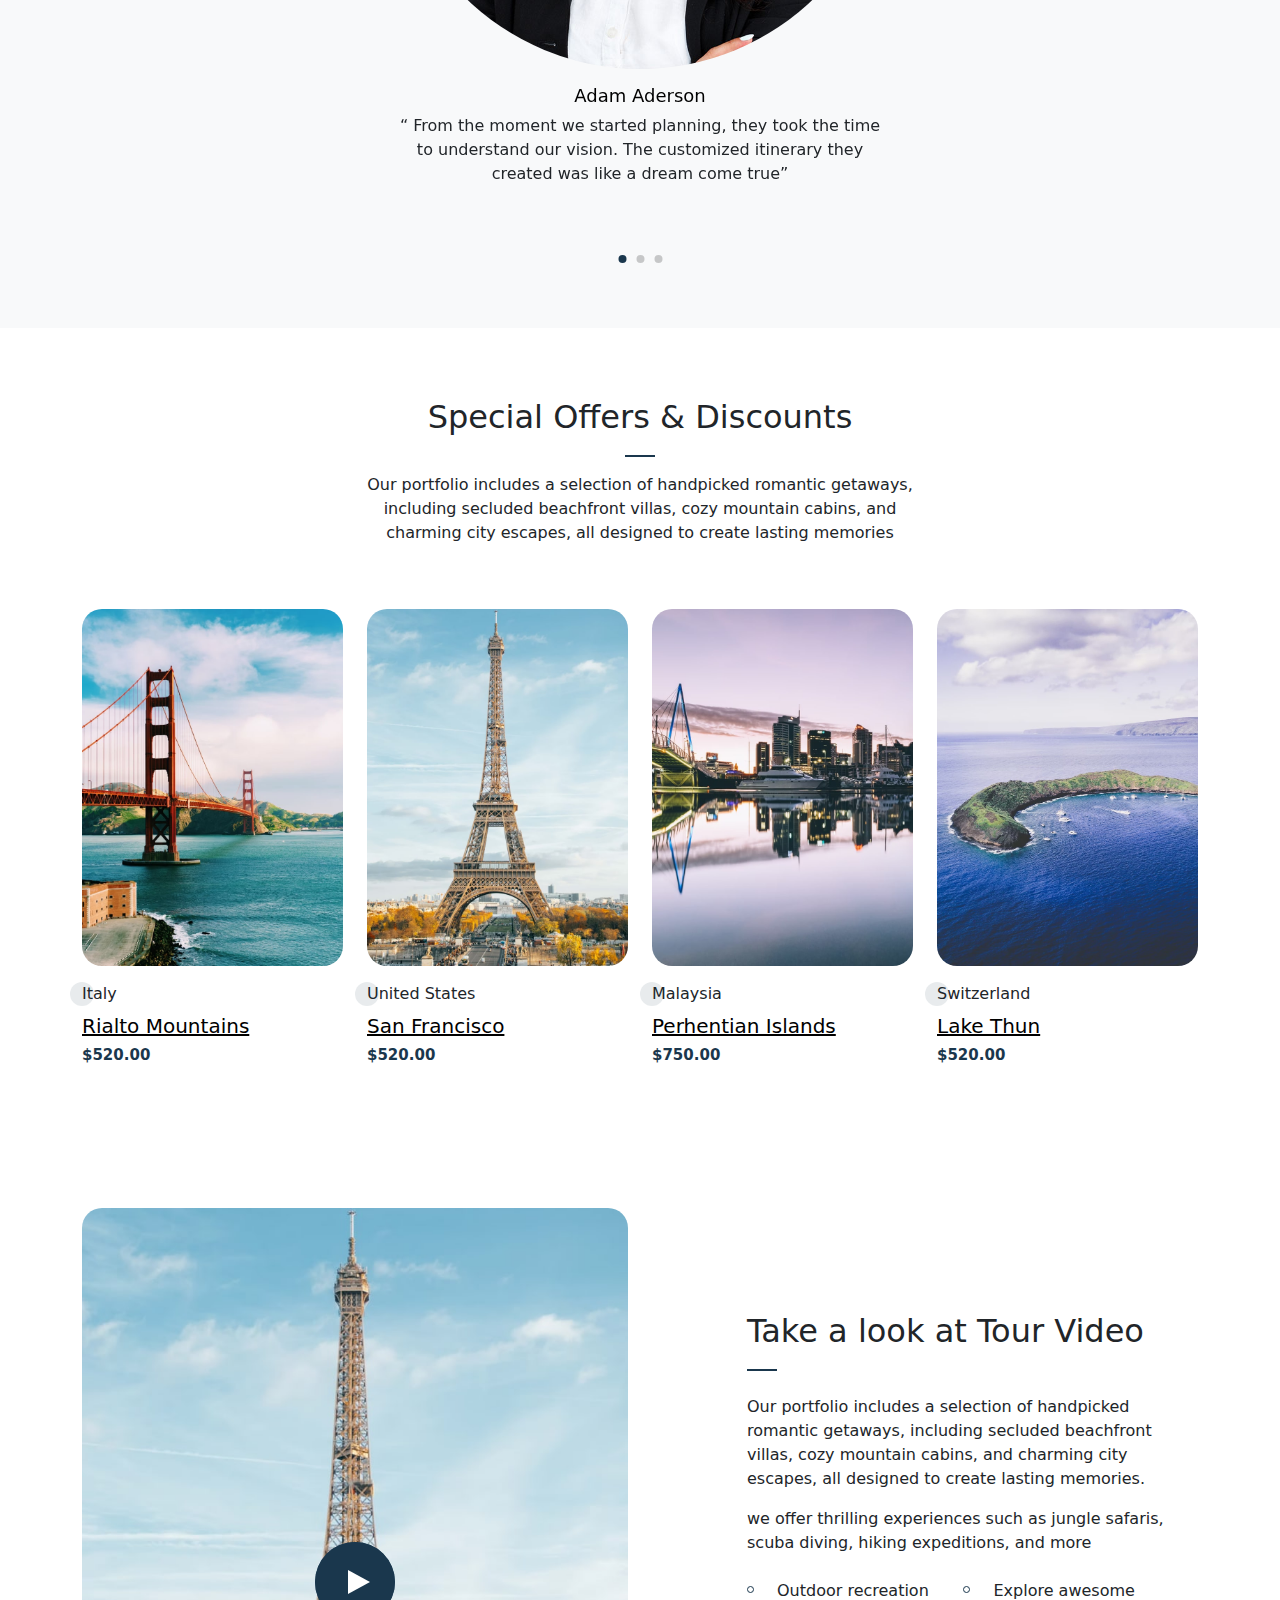
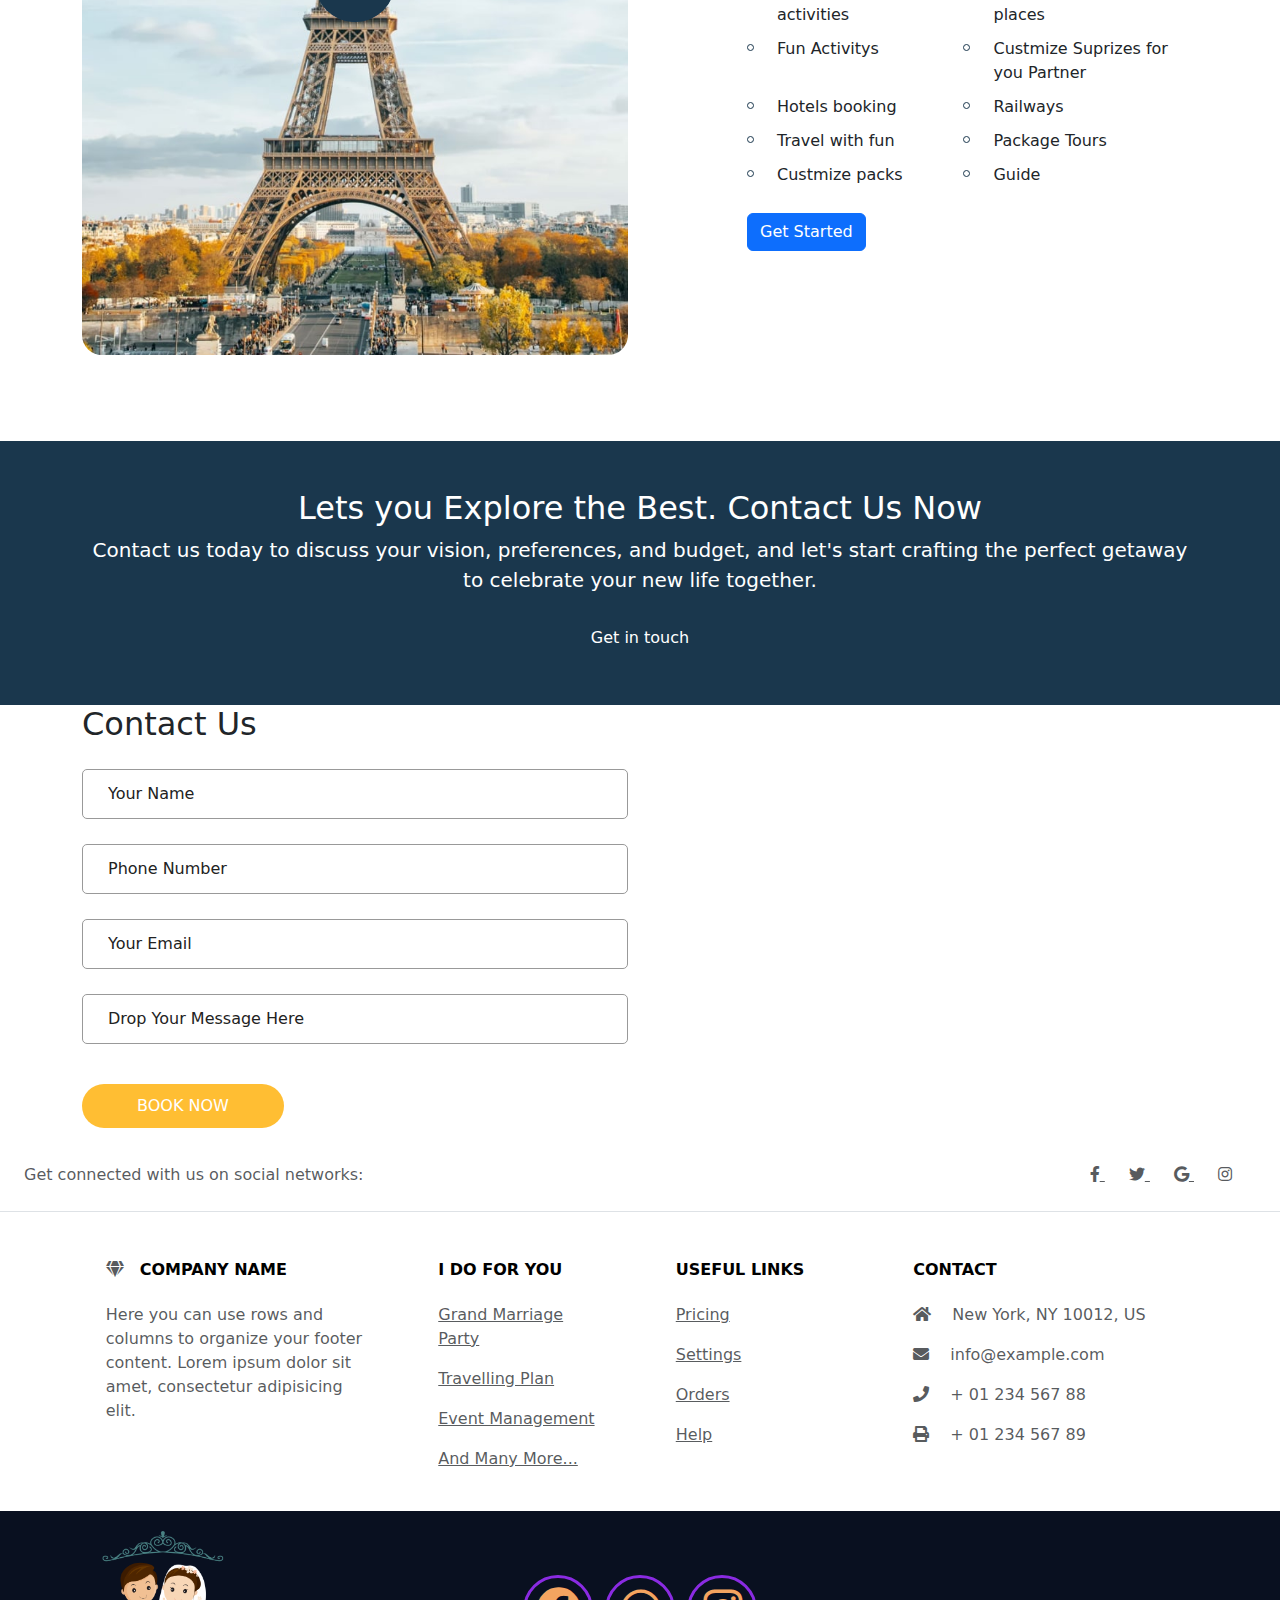
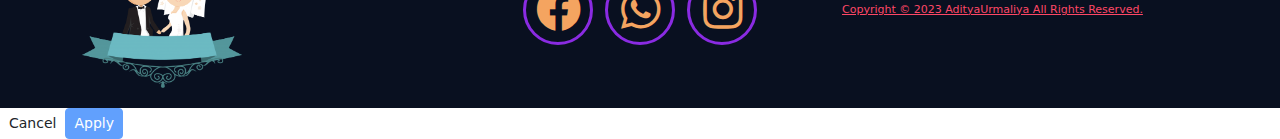
<file: index3.html>
<!DOCTYPE html>
<html lang="en">

<head>
  <meta charset="UTF-8">
  <meta name="viewport" content="width=device-width, initial-scale=1.0">
  <title>Best Wedding Planner</title>

  <!-- FAVICON -->
  <link rel="icon" type="image/png" href="./assets/logo/favicon.png">

  <!-- Bootstrap 5 CDN Links -->
  <link rel="stylesheet" href="https://cdnjs.cloudflare.com/ajax/libs/twitter-bootstrap/5.1.0/css/bootstrap.min.css">
  <link rel="stylesheet" href="https://cdnjs.cloudflare.com/ajax/libs/font-awesome/5.15.4/css/all.min.css">

  <!-- Custom File's Link -->
  <link rel="stylesheet" href="css/index3.css">
  <link rel="stylesheet" href="css/animaction.css">

  <!-- font-awesome-link -->
  <link rel="stylesheet" href="https://cdnjs.cloudflare.com/ajax/libs/font-awesome/6.4.2/css/all.min.css"
    integrity="sha512-z3gLpd7yknf1YoNbCzqRKc4qyor8gaKU1qmn+CShxbuBusANI9QpRohGBreCFkKxLhei6S9CQXFEbbKuqLg0DA=="
    crossorigin="anonymous" referrerpolicy="no-referrer" />
</head>


<body data-bs-spy="scroll" data-bs-target=".navbar" data-bs-offset="75">

  <!-- Navbar section -->
  <header class="header_wrapper">
    <nav class="navbar navbar-expand-lg fixed-top">
      <div class="container">
        <a class="navbar-brand" href="#">
          <img src="./assets/logo/l1.png" class="img-fluid" alt="logo">
        </a>

        <button class="navbar-toggler" type="button" data-bs-toggle="collapse" data-bs-target="#navbarNav"
          aria-controls="navbarNav" aria-expanded="false" aria-label="Toggle navigation">
          <!-- <span class="navbar-toggler-icon"></span> -->
          <i class="fas fa-stream navbar-toggler-icon"></i>
        </button>

        <div class="collapse navbar-collapse justify-content-end" id="navbarNav">
          <ul class="navbar-nav menu-navbar-nav">
            <li class="nav-item">
              <a class="nav-link " aria-current="page" href="./index.html">Home</a>
            </li>
            <li class="nav-item">
              <a class="nav-link" href="./index2.html">Wedding Plan</a>
            </li>
            <li class="nav-item">
              <a class="nav-link active" href="./index3.html">Travelling</a>
            </li>

            <li class="nav-item">
              <a class="nav-link" href="./index4.html">Food Cort</a>
            </li>

            <li class="nav-item mt-3 mt-lg-0">
              <a class="main-btn" href="#contact">Contact Us</a>
            </li>

          </ul>
        </div>
      </div>
    </nav>
  </header>
  <!-- Navbar section exit -->

  <div class="hero">
    <div class="container">
      <div class="row align-items-center">
        <div class="col-lg-7">
          <div class="intro-wrap">
            <h1 class="mb-5"><span class="d-block">Let's Enjoy Your</span> Trip In <span class="typed-words"></span>
            </h1>

            <div class="row">
              <div class="col-12">
                <form class="form">
                  <div class="row mb-2">
                    <div class="col-sm-12 col-md-6 mb-3 mb-lg-0 col-lg-4">
                      <select name="" id="" class="form-control custom-select">
                        <option value="">Destination</option>
                        <option value="">Peru</option>
                        <option value="">Japan</option>
                        <option value="">Thailand</option>
                        <option value="">Brazil</option>
                        <option value="">United States</option>
                        <option value="">Israel</option>
                        <option value="">China</option>
                        <option value="">Russia</option>
                      </select>
                    </div>
                    <div class="col-sm-12 col-md-6 mb-3 mb-lg-0 col-lg-5">
                      <input type="text" class="form-control" name="daterange">
                    </div>
                    <div class="col-sm-12 col-md-6 mb-3 mb-lg-0 col-lg-3">
                      <input type="text" class="form-control" placeholder="# of People">
                    </div>

                  </div>
                  <div class="row align-items-center">
                    <div class="col-sm-12 col-md-6 mb-3 mb-lg-0 col-lg-4">
                      <input type="submit" class="btn btn-primary btn-block" value="Search">
                    </div>
                    <div class="col-lg-8">
                      <label class="control control--checkbox mt-3">
                        <span class="caption">Save this search</span>
                        <input type="checkbox" checked="checked" />
                        <div class="control__indicator"></div>
                      </label>
                    </div>
                  </div>
                </form>
              </div>
            </div>
          </div>
        </div>
        <div class="col-lg-5">
          <div class="slides">
            <img src="images/hero-slider-1.jpg" alt="Image" class="img-fluid active">
            <img src="images/hero-slider-2.jpg" alt="Image" class="img-fluid">
            <img src="images/hero-slider-3.jpg" alt="Image" class="img-fluid">
            <img src="images/hero-slider-4.jpg" alt="Image" class="img-fluid">
            <img src="images/hero-slider-5.jpg" alt="Image" class="img-fluid">
          </div>
        </div>
      </div>
    </div>
  </div>


  <div class="untree_co-section">
    <div class="container">
      <div class="row mb-5 justify-content-center">
        <div class="col-lg-6 text-center">
          <h2 class="section-title text-center mb-3">Our Services</h2>
          <p> Extend the magic of your wedding day with a romantic honeymoon or getaway. Explore our handpicked destinations, from exotic beach resorts to charming European cities.</p>
        </div>
      </div>
      <div class="row align-items-stretch">
        <div class="col-lg-4 order-lg-1">
          <div class="h-100">
            <div class="frame h-100">
              <div class="feature-img-bg h-100" style="background-image: url('images/hero-slider-1.jpg');"></div>
            </div>
          </div>
        </div>

        <div class="col-6 col-sm-6 col-lg-4 feature-1-wrap d-md-flex flex-md-column order-lg-1">

          <div class="feature-1 d-md-flex">
            <div class="align-self-center">
              <span class="flaticon-house display-4 text-primary"></span>
              <h3>Beautiful Condo</h3>
              <p class="mb-0">If you're looking for pampering and relaxation, we have a range of luxury options, including spa resorts</p>
            </div>
          </div>

          <div class="feature-1 ">
            <div class="align-self-center">
              <span class="flaticon-restaurant display-4 text-primary"></span>
              <h3>Restaurants & Cafe</h3>
              <p class="mb-0"> We've partnered with some of the finest hotels, resorts, and travel companies to offer you exclusive deals and VIP treatment during your travels.</p>
            </div>
          </div>

        </div>

        <div class="col-6 col-sm-6 col-lg-4 feature-1-wrap d-md-flex flex-md-column order-lg-3">

          <div class="feature-1 d-md-flex">
            <div class="align-self-center">
              <span class="flaticon-mail display-4 text-primary"></span>
              <h3>Easy to Connect</h3>
              <p class="mb-0">Ready to begin planning your dream honeymoon? Contact us today to discuss your vision, preferences, and budget</p>
            </div>
          </div>

          <div class="feature-1 d-md-flex">
            <div class="align-self-center">
              <span class="flaticon-phone-call display-4 text-primary"></span>
              <h3>24/7 Support</h3>
              <p class="mb-0">we take care of all  flights and accommodations to activities and special touches, we ensure your journey is stress-free and unforgettable.</p>
            </div>
          </div>

        </div>

      </div>
    </div>
  </div>

  <div class="untree_co-section count-numbers py-5">
    <div class="container">
      <div class="row">
        <div class="col-6 col-sm-6 col-md-6 col-lg-3">
          <div class="counter-wrap">
            <div class="counter">
              <span class="" data-number="9313">0</span>
            </div>
            <span class="caption">No. of Travels</span>
          </div>
        </div>
        <div class="col-6 col-sm-6 col-md-6 col-lg-3">
          <div class="counter-wrap">
            <div class="counter">
              <span class="" data-number="8492">0</span>
            </div>
            <span class="caption">No. of Clients</span>
          </div>
        </div>
        <div class="col-6 col-sm-6 col-md-6 col-lg-3">
          <div class="counter-wrap">
            <div class="counter">
              <span class="" data-number="100">0</span>
            </div>
            <span class="caption">No. of Employees</span>
          </div>
        </div>
        <div class="col-6 col-sm-6 col-md-6 col-lg-3">
          <div class="counter-wrap">
            <div class="counter">
              <span class="" data-number="120">0</span>
            </div>
            <span class="caption">No. of Countries</span>
          </div>
        </div>
      </div>
    </div>
  </div>



  <div class="untree_co-section">
    <div class="container">
      <div class="row text-center justify-content-center mb-5">
        <div class="col-lg-7">
          <h2 class="section-title text-center">Popular Destination</h2>
        </div>
      </div>

      <div class="owl-carousel owl-3-slider">

        <div class="item">
          <a class="media-thumb" href="images/hero-slider-1.jpg" data-fancybox="gallery">
            <div class="media-text">
              <h3>Pragser Wildsee</h3>
              <span class="location">Italy</span>
            </div>
            <img src="images/hero-slider-1.jpg" alt="Image" class="img-fluid">
          </a>
        </div>

        <div class="item">
          <a class="media-thumb" href="images/hero-slider-2.jpg" data-fancybox="gallery">
            <div class="media-text">
              <h3>Oia</h3>
              <span class="location">Greece</span>
            </div>
            <img src="images/hero-slider-2.jpg" alt="Image" class="img-fluid">
          </a>
        </div>

        <div class="item">
          <a class="media-thumb" href="images/hero-slider-3.jpg" data-fancybox="gallery">
            <div class="media-text">
              <h3>Perhentian Islands</h3>
              <span class="location">Malaysia</span>
            </div>
            <img src="images/hero-slider-3.jpg" alt="Image" class="img-fluid">
          </a>
        </div>


        <div class="item">
          <a class="media-thumb" href="images/hero-slider-4.jpg" data-fancybox="gallery">
            <div class="media-text">
              <h3>Rialto Bridge</h3>
              <span class="location">Italy</span>
            </div>
            <img src="images/hero-slider-4.jpg" alt="Image" class="img-fluid">
          </a>
        </div>

        <div class="item">
          <a class="media-thumb" href="images/hero-slider-5.jpg" data-fancybox="gallery">
            <div class="media-text">
              <h3>San Francisco, United States</h3>
              <span class="location">United States</span>
            </div>
            <img src="images/hero-slider-5.jpg" alt="Image" class="img-fluid">
          </a>
        </div>

        <div class="item">
          <a class="media-thumb" href="images/hero-slider-1.jpg" data-fancybox="gallery">
            <div class="media-text">
              <h3>Lake Thun</h3>
              <span class="location">Switzerland</span>
            </div>
            <img src="images/hero-slider-2.jpg" alt="Image" class="img-fluid">
          </a>
        </div>

      </div>

    </div>
  </div>


  <div class="untree_co-section testimonial-section mt-5">
    <div class="container">
      <div class="row justify-content-center">
        <div class="col-lg-7 text-center">
          <h2 class="section-title text-center mb-5">Testimonials</h2>

          <div class="owl-single owl-carousel no-nav">
            <div class="testimonial mx-auto">
              <figure class="img-wrap">
                <img src="images/person_2.jpg" alt="Image" class="img-fluid">
              </figure>
              <h3 class="name">Adam Aderson</h3>
              <blockquote>
                <p>&ldquo; From the moment we started planning, they took the time to understand our vision. The customized itinerary they created was like a dream come true&rdquo;</p>
              </blockquote>
            </div>

            <div class="testimonial mx-auto">
              <figure class="img-wrap">
                <img src="images/person_3.jpg" alt="Image" class="img-fluid">
              </figure>
              <h3 class="name">Lukas Devlin</h3>
              <blockquote>
                <p>&ldquo; We felt like royalty throughout our trip, and we couldn't be happier with the experience..&rdquo;</p>
              </blockquote>
            </div>

            <div class="testimonial mx-auto">
              <figure class="img-wrap">
                <img src="images/person_4.jpg" alt="Image" class="img-fluid">
              </figure>
              <h3 class="name">Kayla Bryant</h3>
              <blockquote>
                <p>&ldquo;  Every detail was flawlessly executed, and their attention to our preferences made us feel truly special&rdquo;</p>
              </blockquote>
            </div>

          </div>

        </div>
      </div>
    </div>
  </div>


  <div class="untree_co-section">
    <div class="container">
      <div class="row justify-content-center text-center mb-5">
        <div class="col-lg-6">
          <h2 class="section-title text-center mb-3">Special Offers &amp; Discounts</h2>
          <p> Our portfolio includes a selection of handpicked romantic getaways, including secluded beachfront villas, cozy mountain cabins, and charming city escapes, all designed to create lasting memories</p>
        </div>
      </div>
      <div class="row">
        <div class="col-6 col-sm-6 col-md-6 col-lg-3 mb-4 mb-lg-0">
          <div class="media-1">
            <a href="#" class="d-block mb-3"><img src="images/hero-slider-1.jpg" alt="Image" class="img-fluid"></a>
            <span class="d-flex align-items-center loc mb-2">
              <span class="icon-room mr-3"></span>
              <span>Italy</span>
            </span>
            <div class="d-flex align-items-center">
              <div>
                <h3><a href="#">Rialto Mountains</a></h3>
                <div class="price ml-auto">
                  <span>$520.00</span>
                </div>
              </div>

            </div>

          </div>
        </div>
        <div class="col-6 col-sm-6 col-md-6 col-lg-3 mb-4 mb-lg-0">
          <div class="media-1">
            <a href="#" class="d-block mb-3"><img src="images/hero-slider-2.jpg" alt="Image" class="img-fluid"></a>
            <span class="d-flex align-items-center loc mb-2">
              <span class="icon-room mr-3"></span>
              <span>United States</span>
            </span>
            <div class="d-flex align-items-center">
              <div>
                <h3><a href="#">San Francisco</a></h3>
                <div class="price ml-auto">
                  <span>$520.00</span>
                </div>
              </div>

            </div>

          </div>
        </div>
        <div class="col-6 col-sm-6 col-md-6 col-lg-3 mb-4 mb-lg-0">
          <div class="media-1">
            <a href="#" class="d-block mb-3"><img src="images/hero-slider-3.jpg" alt="Image" class="img-fluid"></a>
            <span class="d-flex align-items-center loc mb-2">
              <span class="icon-room mr-3"></span>
              <span>Malaysia</span>
            </span>
            <div class="d-flex align-items-center">
              <div>
                <h3><a href="#">Perhentian Islands</a></h3>
                <div class="price ml-auto">
                  <span>$750.00</span>
                </div>
              </div>

            </div>

          </div>
        </div>
        <div class="col-6 col-sm-6 col-md-6 col-lg-3 mb-4 mb-lg-0">
          <div class="media-1">
            <a href="#" class="d-block mb-3"><img src="images/hero-slider-4.jpg" alt="Image" class="img-fluid"></a>

            <span class="d-flex align-items-center loc mb-2">
              <span class="icon-room mr-3"></span>
              <span>Switzerland</span>
            </span>

            <div class="d-flex align-items-center">
              <div>
                <h3><a href="#">Lake Thun</a></h3>
                <div class="price ml-auto">
                  <span>$520.00</span>
                </div>
              </div>

            </div>

          </div>
        </div>
      </div>
    </div>
  </div>

  <div class="untree_co-section">
    <div class="container">
      <div class="row justify-content-between align-items-center">

        <div class="col-lg-6">
          <figure class="img-play-video">
            <a id="play-video" class="video-play-button" href="https://www.youtube.com/watch?v=mwtbEGNABWU"
              data-fancybox>
              <span></span>
            </a>
            <img src="images/hero-slider-2.jpg" alt="Image" class="img-fluid rounded-20">
          </figure>
        </div>

        <div class="col-lg-5">
          <h2 class="section-title text-left mb-4">Take a look at Tour Video</h2>
          <p> Our portfolio includes a selection of handpicked romantic getaways, including secluded beachfront villas, cozy mountain cabins, and charming city escapes, all designed to create lasting memories.</p>

          <p class="mb-4">we offer thrilling experiences such as jungle safaris, scuba diving, hiking expeditions, and more</p>

          <ul class="list-unstyled two-col clearfix">
            <li>Outdoor recreation activities</li>
            <li>Explore awesome places</li>
            <li>Fun Activitys</li>
            <li>Custmize Suprizes for you Partner</li>
            <li>Hotels booking</li>
            <li>Railways</li>
            <li>Travel with fun</li>
            <li>Package Tours</li>
            <li>Custmize packs</li>
            <li>Guide </li>
          </ul>

          <p><a href="#" class="btn btn-primary">Get Started</a></p>


        </div>
      </div>
    </div>
  </div>



  <div class="py-5 cta-section">
    <div class="container">
      <div class="row text-center">
        <div class="col-md-12">
          <h2 class="mb-2 text-white">Lets you Explore the Best. Contact Us Now</h2>
          <p class="mb-4 lead text-white text-white-opacity"> Contact us today to discuss your vision, preferences, and budget, and let's start crafting the perfect getaway to celebrate your new life together.</p>
          <p class="mb-0"><a href="booking.html" class="btn btn-outline-white text-white btn-md font-weight-bold">Get in
              touch</a></p>
        </div>
      </div>
    </div>
  </div>










  <!-- book section -->
  <section class="book_section layout_padding">
    <div class="container">
      <div class="heading_container">
        <h2>
          Contact Us
        </h2>
      </div>
      <div class="row">
        <div class="col-md-6">
          <div class="form_container">
            <form action="">
              <div>
                <input type="text" class="form-control" placeholder="Your Name" />
              </div>
              <div>
                <input type="text" class="form-control" placeholder="Phone Number" />
              </div>
              <div>
                <input type="email" class="form-control" placeholder="Your Email" />
              </div>
              <div>
                <input type="email" class="form-control" placeholder="Drop Your Message Here" />
              </div>
              <!-- <div>
              <select class="form-control nice-select wide">
                <option value="" disabled selected>
                  How many persons?
                </option>
                <option value="">
                  2
                </option>
                <option value="">
                  3
                </option>
                <option value="">
                  4
                </option>
                <option value="">
                  5
                </option>
              </select>
            </div> -->
              <!-- <div>
              <input type="date" class="form-control">
            </div> -->
              <div class="btn_box">
                <button class="mt">
                  Book Now
                </button>
              </div>
            </form>
          </div>
        </div>
        <div class="col-md-6">
          <div class="map_container ">
            <div id="googleMap">
              <div class="mapouter">
                <div class="gmap_canvas"><iframe class="gmap_iframe" frameborder="0" scrolling="no" marginheight="0"
                    marginwidth="0"
                    src="https://maps.google.com/maps?width=600&amp;height=400&amp;hl=en&amp;q=University of Oxford&amp;t=&amp;z=14&amp;ie=UTF8&amp;iwloc=B&amp;output=embed"></iframe><a
                    href="https://gachanymph.com/">Gacha Nymph APK</a></div>
                <style>
                  .mapouter {
                    position: relative;
                    text-align: right;
                    width: 600px;
                    height: 400px;
                  }

                  .gmap_canvas {
                    overflow: hidden;
                    background: none !important;
                    width: 600px;
                    height: 400px;
                  }

                  .gmap_iframe {
                    width: 600px !important;
                    height: 400px !important;
                  }
                </style>
              </div>
            </div>
          </div>
        </div>
      </div>
    </div>
  </section>
  <!-- end book section -->
  <!-- footer-copyright start -->
  <!-- Footer -->
  <footer class="text-center text-lg-start footer_img text-muted">
    <!-- Section: Social media -->
    <section class="d-flex justify-content-center justify-content-lg-between p-4 border-bottom">
      <!-- Left -->
      <div class="me-5 d-none d-lg-block">
        <span>Get connected with us on social networks:</span>
      </div>
      <!-- Left -->

      <!-- Right -->
      <div>
        <a href="" class="me-4 text-reset">
          <i class="fab fa-facebook-f"></i>
        </a>
        <a href="" class="me-4 text-reset">
          <i class="fab fa-twitter"></i>
        </a>
        <a href="" class="me-4 text-reset">
          <i class="fab fa-google"></i>
        </a>
        <a href="" class="me-4 text-reset">
          <i class="fab fa-instagram"></i>
        </a>


      </div>
      <!-- Right -->
    </section>
    <!-- Section: Social media -->

    <!-- Section: Links  -->
    <section class="">
      <div class="container text-center text-md-start mt-5">
        <!-- Grid row -->
        <div class="row mt-3">
          <!-- Grid column -->
          <div class="col-md-3 col-lg-4 col-xl-3 mx-auto mb-4">
            <!-- Content -->
            <h6 class="text-uppercase fw-bold mb-4">
              <i class="fas fa-gem me-3"></i><span style="color: black;">Company name</span>
            </h6>
            <p>
              Here you can use rows and columns to organize your footer content. Lorem ipsum
              dolor sit amet, consectetur adipisicing elit.
            </p>
          </div>
          <!-- Grid column -->

          <!-- Grid column -->
          <div class="col-md-2 col-lg-2 col-xl-2 mx-auto mb-4">
            <!-- Links -->
            <h6 style="color: black;" class="text-uppercase fw-bold mb-4">
              I DO FOR YOU
            </h6>
            <p>
              <a href="#!" class="text-reset">Grand Marriage Party</a>
            </p>
            <p>
              <a href="#!" class="text-reset">Travelling Plan</a>
            </p>
            <p>
              <a href="#!" class="text-reset">Event Management</a>
            </p>
            <p>
              <a href="#!" class="text-reset">And Many More...</a>
            </p>
          </div>
          <!-- Grid column -->

          <!-- Grid column -->
          <div class="col-md-3 col-lg-2 col-xl-2 mx-auto mb-4">
            <!-- Links -->
            <h6 style="color: black;" class="text-uppercase fw-bold mb-4">
              Useful links
            </h6>
            <p>
              <a href="#!" class="text-reset">Pricing</a>
            </p>
            <p>
              <a href="#!" class="text-reset">Settings</a>
            </p>
            <p>
              <a href="#!" class="text-reset">Orders</a>
            </p>
            <p>
              <a href="#!" class="text-reset">Help</a>
            </p>
          </div>
          <!-- Grid column -->

          <!-- Grid column -->
          <div class="col-md-4 col-lg-3 col-xl-3 mx-auto mb-md-0 mb-4">
            <!-- Links -->
            <h6 style="color: black;" class="text-uppercase fw-bold mb-4">Contact</h6>
            <p><i class="fas fa-home me-3"></i> New York, NY 10012, US</p>
            <p>
              <i class="fas fa-envelope me-3"></i>
              info@example.com
            </p>
            <p><i class="fas fa-phone me-3"></i> + 01 234 567 88</p>
            <p><i class="fas fa-print me-3"></i> + 01 234 567 89</p>
          </div>
          <!-- Grid column -->
        </div>
        <!-- Grid row -->
      </div>
    </section>
    <!-- Section: Links  -->


  </footer>
  <!-- Footer -->
  <!-- footer-copyright end -->



  <!-- pending work end -->

  <!-- Footer section -->
  <section id="contact" class="footer_wrapper mt-3 mt-md-0">
    <div class="container">
      <div class="row align-items-center">
        <div class="col-lg-4 col-md-6 text-center text-md-start">
          <div class="footer-logo mb-3 mb-md-0">
            <img src="./assets/logo/pngwing.com.png">
          </div>
        </div>
        <div class="col-lg-4 col-md-6">
          <ul
            class="list-unstyled d-flex justify-content-center justify-content-md-end justify-content-lg-center jus social-icon mb-3 mb-md-0">
            <!-- <li>
                            <a href="#" target="_main"><i
                                    class="fab fa-google"></i> </a>
                        </li> -->
            <li>
              <a href="#" target="_main"><i class="fab fa-facebook"></i></a>
            </li>
            <li>
              <a href="#" target="_main"><i class="fab fa-whatsapp"></i></a>
            </li>
            <li>
              <a href="#" target="_main"><i class="fab fa-instagram"></i></a>
            </li>

          </ul>
        </div>
        <div class="col-lg-4 col-md-12">
          <div class="copyright-text text-lg-start text-center mb-3 mb-lg-0">
            <p class="mb-0"> <a href="#">Copyright © 2023 AdityaUrmaliya All Rights Reserved.</a></p>
          </div>
        </div>
      </div>
    </div>
  </section>

  <!-- Footer section exit -->

  <!-- Bootstrap 5 JS CDN Links -->
  <script src="https://cdnjs.cloudflare.com/ajax/libs/popper.js/2.9.2/umd/popper.min.js"></script>
  <script src="https://cdnjs.cloudflare.com/ajax/libs/twitter-bootstrap/5.1.0/js/bootstrap.min.js"></script>

  <!-- Custom Js Link -->
  <script src="js/main.js"></script>
  <script src="js/jquery-3.4.1.min.js"></script>
  <script src="js/popper.min.js"></script>
  <script src="js/bootstrap.min.js"></script>
  <script src="js/owl.carousel.min.js"></script>
  <script src="js/jquery.animateNumber.min.js"></script>
  <script src="js/jquery.waypoints.min.js"></script>
  <script src="js/jquery.fancybox.min.js"></script>
  <script src="js/aos.js"></script>
  <script src="js/moment.min.js"></script>
  <script src="js/daterangepicker.js"></script>

  <script src="js/typed.js"></script>
  <script>
    $(function () {
      var slides = $('.slides'),
        images = slides.find('img');

      images.each(function (i) {
        $(this).attr('data-id', i + 1);
      })

      var typed = new Typed('.typed-words', {
        strings: ["San Francisco.", " Paris.", " New Zealand.", " Maui.", " London."],
        typeSpeed: 80,
        backSpeed: 80,
        backDelay: 4000,
        startDelay: 1000,
        loop: true,
        showCursor: true,
        preStringTyped: (arrayPos, self) => {
          arrayPos++;
          console.log(arrayPos);
          $('.slides img').removeClass('active');
          $('.slides img[data-id="' + arrayPos + '"]').addClass('active');
        }

      });
    })
  </script>

  <script src="js/custom.js"></script>

</body>

</html>
</file>
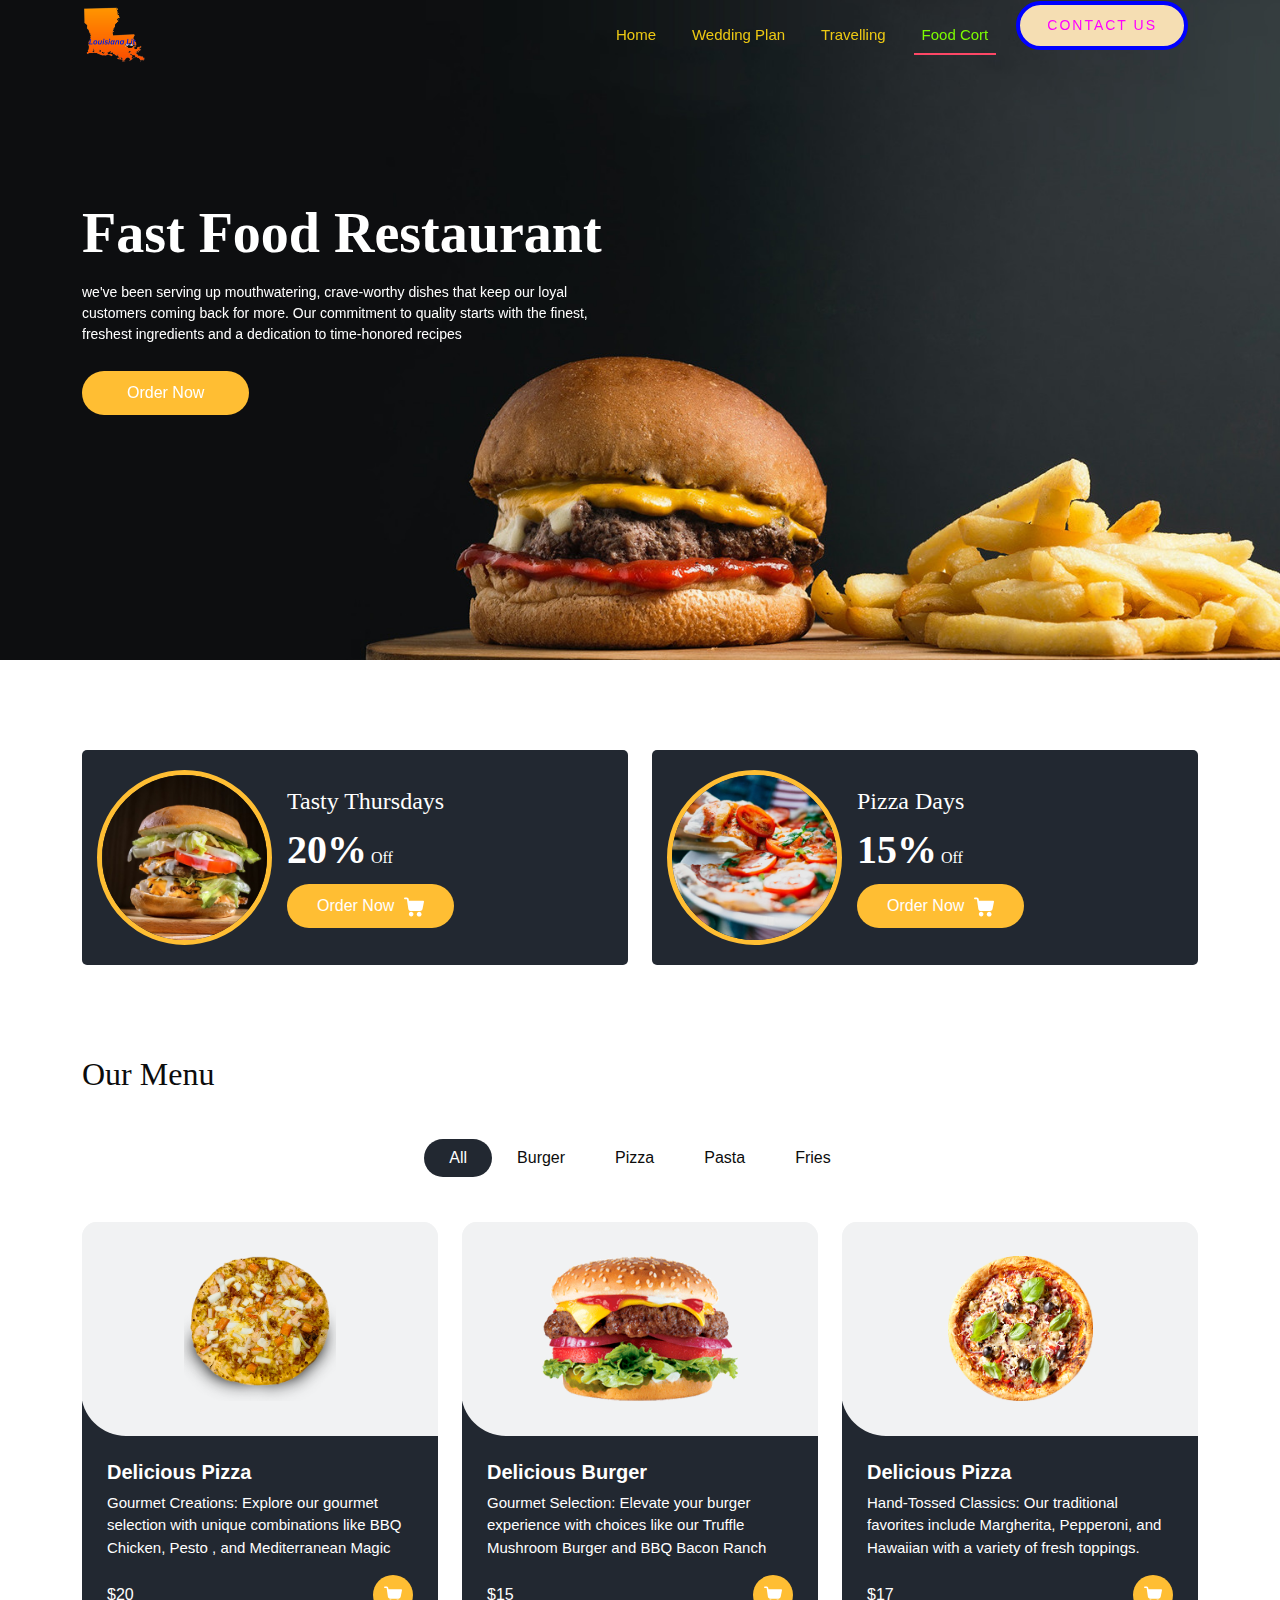
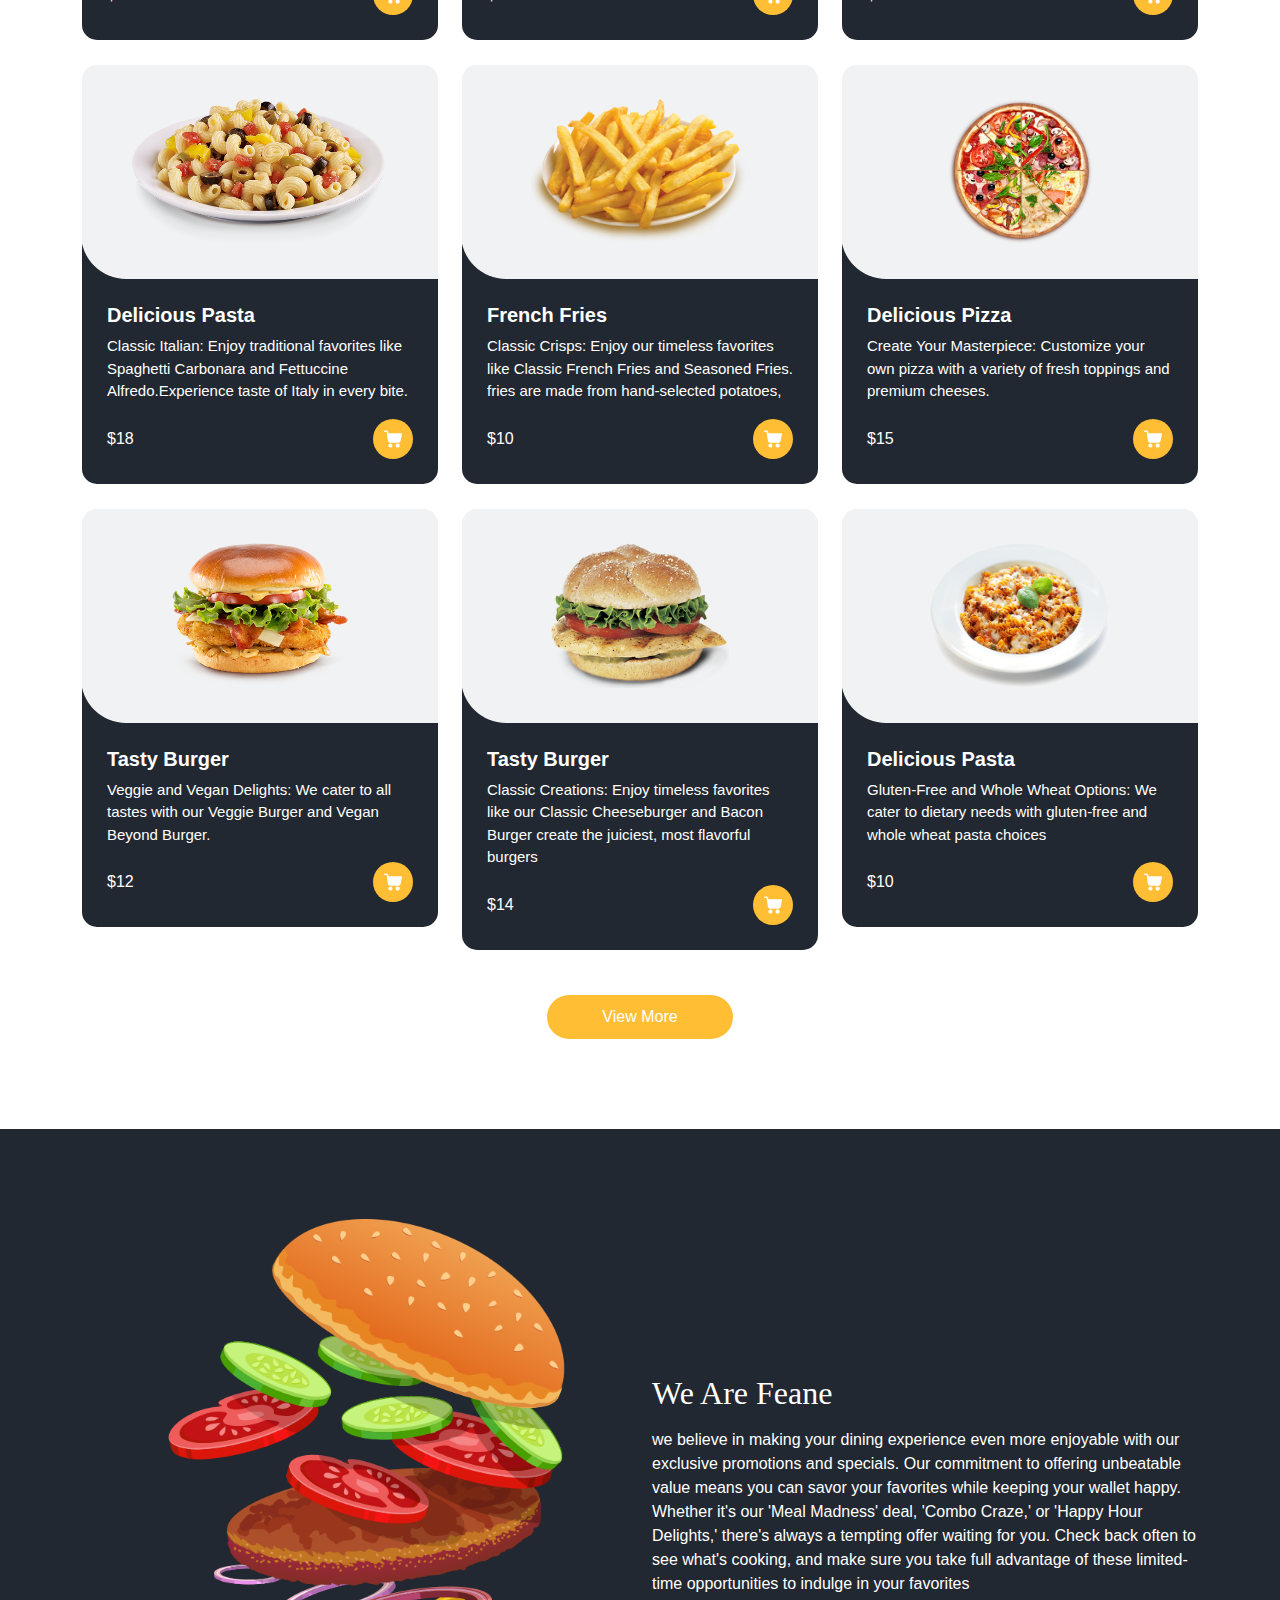
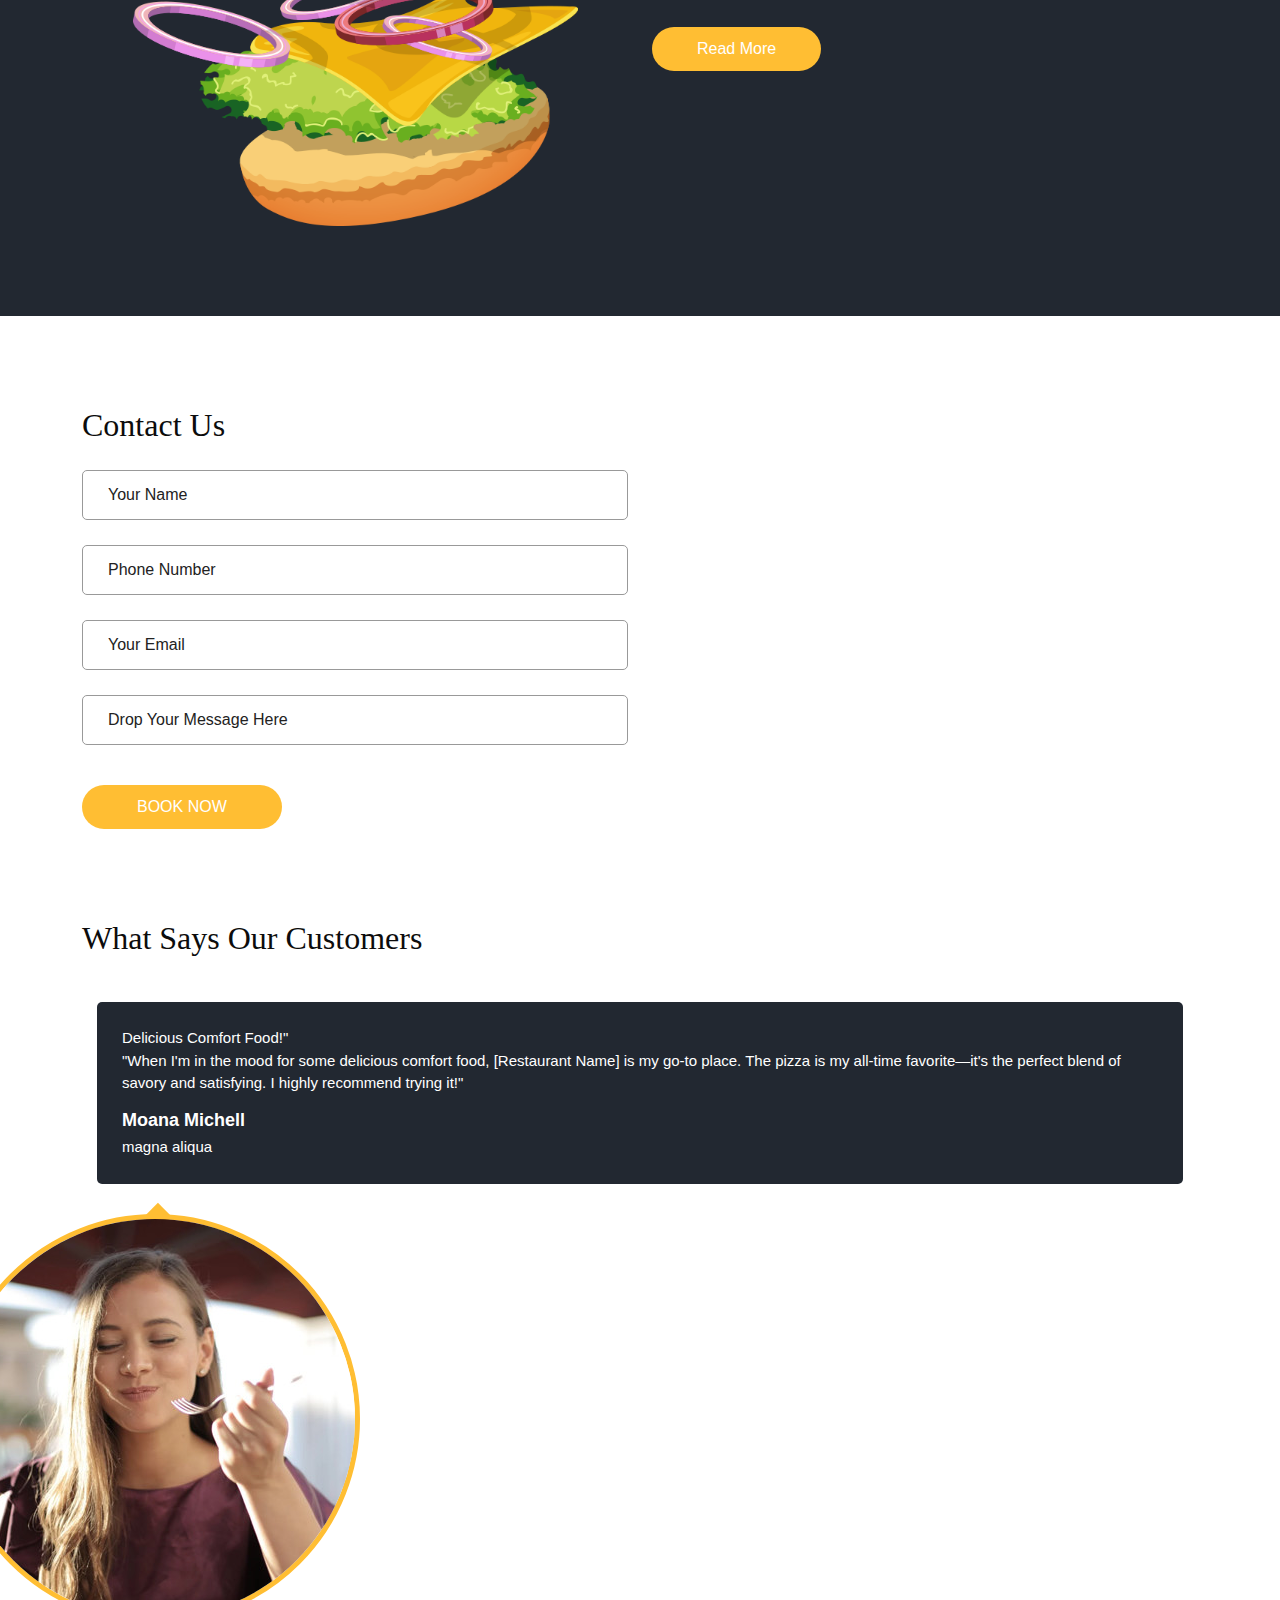
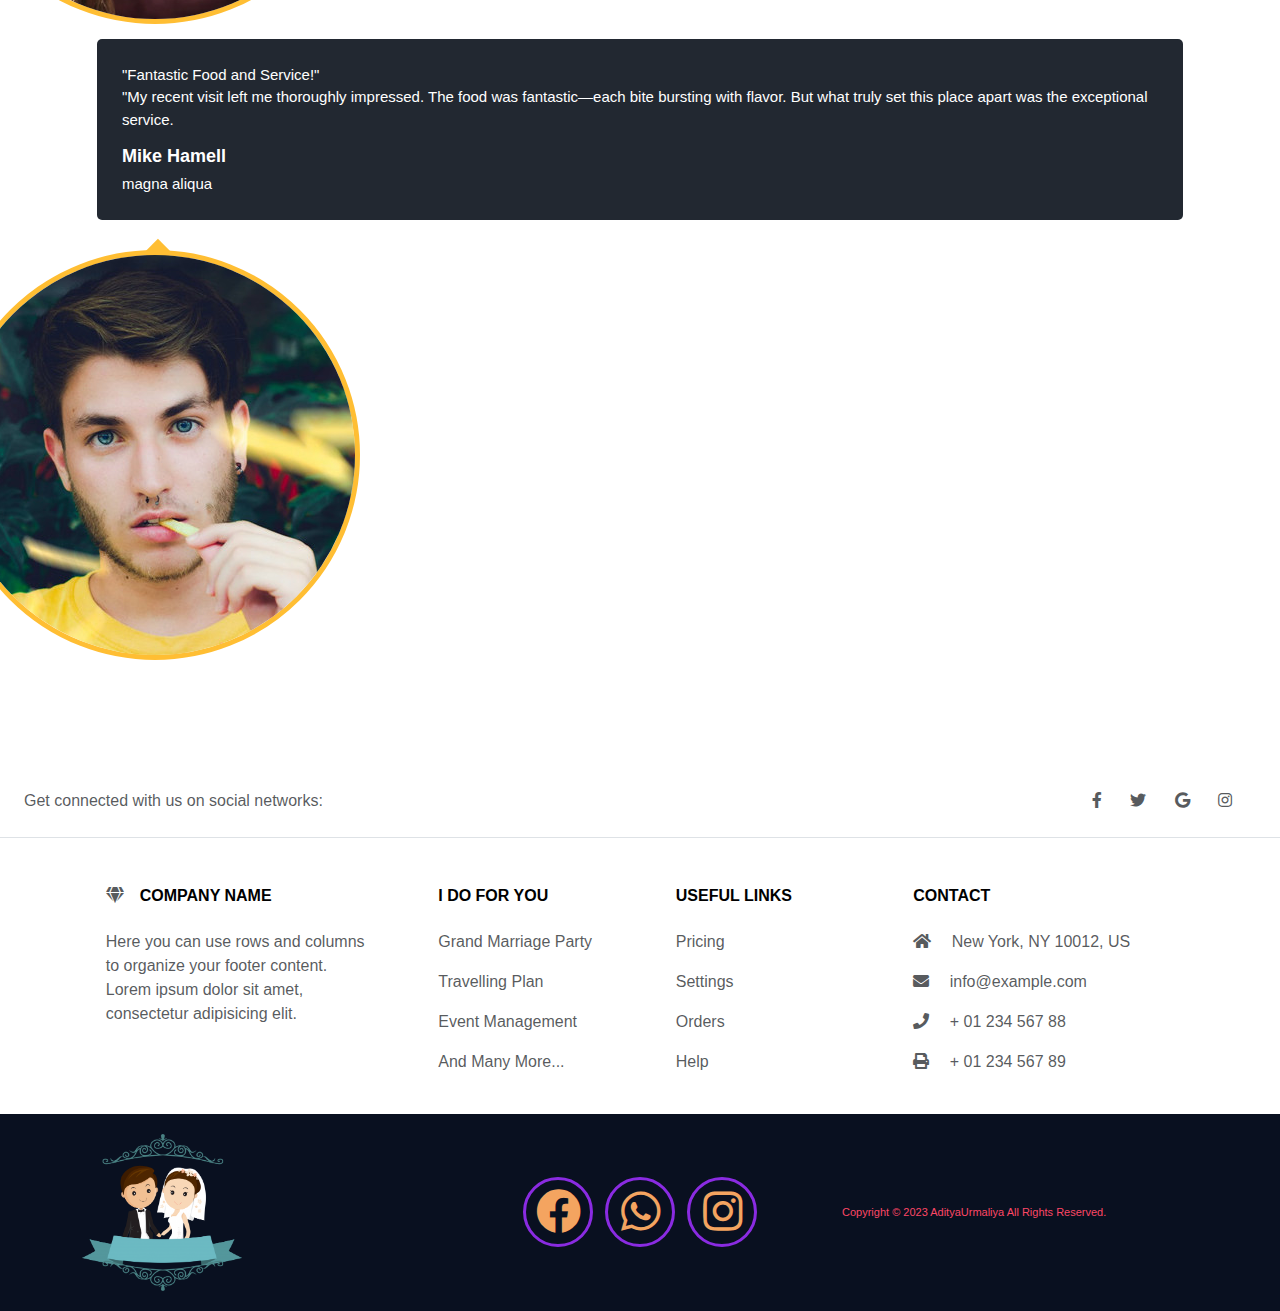
<file: index4.html>
<!DOCTYPE html>
<html lang="en">

<head>
  <meta charset="UTF-8">
  <meta name="viewport" content="width=device-width, initial-scale=1.0">
  <title>Best Wedding Planner</title>

  <!-- FAVICON -->
  <link rel="icon" type="image/png" href="./assets/logo/favicon.png">

  <!-- Bootstrap 5 CDN Links -->
  <link rel="stylesheet" href="https://cdnjs.cloudflare.com/ajax/libs/twitter-bootstrap/5.1.0/css/bootstrap.min.css">
  <link rel="stylesheet" href="https://cdnjs.cloudflare.com/ajax/libs/font-awesome/5.15.4/css/all.min.css">

  <!-- Custom File's Link -->
  <link rel="stylesheet" href="css/index4.css">

  <!-- font-awesome-link -->
  <link rel="stylesheet" href="https://cdnjs.cloudflare.com/ajax/libs/font-awesome/6.4.2/css/all.min.css"
    integrity="sha512-z3gLpd7yknf1YoNbCzqRKc4qyor8gaKU1qmn+CShxbuBusANI9QpRohGBreCFkKxLhei6S9CQXFEbbKuqLg0DA=="
    crossorigin="anonymous" referrerpolicy="no-referrer" />
</head>


<body data-bs-spy="scroll" data-bs-target=".navbar" data-bs-offset="75">

  <!-- Navbar section -->
  <header class="header_wrapper">
    <nav class="navbar navbar-expand-lg fixed-top">
      <div class="container">
        <a class="navbar-brand" href="#">
          <img src="./assets/logo/l1.png" class="img-fluid" alt="logo">
        </a>

        <button class="navbar-toggler" type="button" data-bs-toggle="collapse" data-bs-target="#navbarNav"
          aria-controls="navbarNav" aria-expanded="false" aria-label="Toggle navigation">
          <!-- <span class="navbar-toggler-icon"></span> -->
          <i class="fas fa-stream navbar-toggler-icon"></i>
        </button>

        <div class="collapse navbar-collapse justify-content-end" id="navbarNav">
          <ul class="navbar-nav menu-navbar-nav">
            <li class="nav-item">
              <a class="nav-link " aria-current="page" href="./index.html">Home</a>
            </li>
            <li class="nav-item">
              <a class="nav-link" href="./index2.html">Wedding Plan</a>
            </li>
            <li class="nav-item">
              <a class="nav-link" href="./index3.html">Travelling</a>
            </li>

            <li class="nav-item">
              <a class="nav-link active" href="#portfolio">Food Cort</a>
            </li>

            <li class="nav-item mt-3 mt-lg-0">
              <a class="main-btn" href="#contact">Contact Us</a>
            </li>

          </ul>
        </div>
      </div>
    </nav>
  </header>
  <!-- Navbar section exit -->

  <!-- <div class="hero_area">
      <div class="bg-box">
        <img src="images/hero-bg.jpg" alt="">
      </div> -->
  <!-- slider section -->
  <section class="slider_section slider_img  ">
    <div id="customCarousel1" class="carousel slide" data-ride="carousel">
      <div class="carousel-inner">
        <div class="carousel-item active">
          <div class="container ">
            <div class="row">
              <div class="col-md-7 col-lg-6 ">
                <div class="detail-box">
                  <h1>
                    Fast Food Restaurant
                  </h1>
                  <p>
                    we've been serving up mouthwatering, crave-worthy dishes that keep our loyal customers coming back for more. Our commitment to quality starts with the finest, freshest ingredients and a dedication to time-honored recipes
                  </p>
                  <div class="btn-box">
                    <a href="" class="btn1">
                      Order Now
                    </a>
                  </div>
                </div>
              </div>
            </div>
          </div>
        </div>
        <div class="carousel-item ">
          <div class="container ">
            <div class="row">
              <div class="col-md-7 col-lg-6 ">
                <div class="detail-box">
                  <h1>
                    Fast Food Restaurant
                  </h1>
                  <p>
                    we've been serving up mouthwatering, crave-worthy dishes that keep our loyal customers coming back for more. Our commitment to quality starts with the finest, freshest ingredients and a dedication to time-honored recipes
                  </p>
                  <div class="btn-box">
                    <a href="" class="btn1">
                      Order Now
                    </a>
                  </div>
                </div>
              </div>
            </div>
          </div>
        </div>
        <div class="carousel-item">
          <div class="container ">
            <div class="row">
              <div class="col-md-7 col-lg-6 ">
                <div class="detail-box">
                  <h1>
                    Fast Food Restaurant
                  </h1>
                  <p>
                    we've been serving up mouthwatering, crave-worthy dishes that keep our loyal customers coming back for more. Our commitment to quality starts with the finest, freshest ingredients and a dedication to time-honored recipes
                  </p>
                  <div class="btn-box">
                    <a href="" class="btn1">
                      Order Now
                    </a>
                  </div>
                </div>
              </div>
            </div>
          </div>
        </div>
      </div>
      <div class="container">
        <ol class="carousel-indicators">
          <!-- <li data-target="#customCarousel1" data-slide-to="0" class="active"></li>
          <li data-target="#customCarousel1" data-slide-to="1"></li>
          <li data-target="#customCarousel1" data-slide-to="2"></li> -->
        </ol>
      </div>
    </div>

  </section>
  <!-- end slider section -->
  </div>

  <!-- offer section -->

  <section class="offer_section layout_padding-bottom">
    <div class="offer_container">
      <div class="container ">
        <div class="row">
          <div class="col-md-6  ">
            <div class="box ">
              <div class="img-box">
                <img src="images2/o1.jpg" alt="">
              </div>
              <div class="detail-box">
                <h5>
                  Tasty Thursdays
                </h5>
                <h6>
                  <span>20%</span> Off
                </h6>
                <a href="">
                  Order Now <svg version="1.1" id="Capa_1" xmlns="http://www.w3.org/2000/svg"
                    xmlns:xlink="http://www.w3.org/1999/xlink" x="0px" y="0px" viewBox="0 0 456.029 456.029"
                    style="enable-background:new 0 0 456.029 456.029;" xml:space="preserve">
                    <g>
                      <g>
                        <path d="M345.6,338.862c-29.184,0-53.248,23.552-53.248,53.248c0,29.184,23.552,53.248,53.248,53.248
                   c29.184,0,53.248-23.552,53.248-53.248C398.336,362.926,374.784,338.862,345.6,338.862z" />
                      </g>
                    </g>
                    <g>
                      <g>
                        <path d="M439.296,84.91c-1.024,0-2.56-0.512-4.096-0.512H112.64l-5.12-34.304C104.448,27.566,84.992,10.67,61.952,10.67H20.48
                   C9.216,10.67,0,19.886,0,31.15c0,11.264,9.216,20.48,20.48,20.48h41.472c2.56,0,4.608,2.048,5.12,4.608l31.744,216.064
                   c4.096,27.136,27.648,47.616,55.296,47.616h212.992c26.624,0,49.664-18.944,55.296-45.056l33.28-166.4
                   C457.728,97.71,450.56,86.958,439.296,84.91z" />
                      </g>
                    </g>
                    <g>
                      <g>
                        <path d="M215.04,389.55c-1.024-28.16-24.576-50.688-52.736-50.688c-29.696,1.536-52.224,26.112-51.2,55.296
                   c1.024,28.16,24.064,50.688,52.224,50.688h1.024C193.536,443.31,216.576,418.734,215.04,389.55z" />
                      </g>
                    </g>
                    <g>
                    </g>
                    <g>
                    </g>
                    <g>
                    </g>
                    <g>
                    </g>
                    <g>
                    </g>
                    <g>
                    </g>
                    <g>
                    </g>
                    <g>
                    </g>
                    <g>
                    </g>
                    <g>
                    </g>
                    <g>
                    </g>
                    <g>
                    </g>
                    <g>
                    </g>
                    <g>
                    </g>
                    <g>
                    </g>
                  </svg>
                </a>
              </div>
            </div>
          </div>
          <div class="col-md-6  ">
            <div class="box ">
              <div class="img-box">
                <img src="images2/o2.jpg" alt="">
              </div>
              <div class="detail-box">
                <h5>
                  Pizza Days
                </h5>
                <h6>
                  <span>15%</span> Off
                </h6>
                <a href="">
                  Order Now <svg version="1.1" id="Capa_1" xmlns="http://www.w3.org/2000/svg"
                    xmlns:xlink="http://www.w3.org/1999/xlink" x="0px" y="0px" viewBox="0 0 456.029 456.029"
                    style="enable-background:new 0 0 456.029 456.029;" xml:space="preserve">
                    <g>
                      <g>
                        <path d="M345.6,338.862c-29.184,0-53.248,23.552-53.248,53.248c0,29.184,23.552,53.248,53.248,53.248
                   c29.184,0,53.248-23.552,53.248-53.248C398.336,362.926,374.784,338.862,345.6,338.862z" />
                      </g>
                    </g>
                    <g>
                      <g>
                        <path d="M439.296,84.91c-1.024,0-2.56-0.512-4.096-0.512H112.64l-5.12-34.304C104.448,27.566,84.992,10.67,61.952,10.67H20.48
                   C9.216,10.67,0,19.886,0,31.15c0,11.264,9.216,20.48,20.48,20.48h41.472c2.56,0,4.608,2.048,5.12,4.608l31.744,216.064
                   c4.096,27.136,27.648,47.616,55.296,47.616h212.992c26.624,0,49.664-18.944,55.296-45.056l33.28-166.4
                   C457.728,97.71,450.56,86.958,439.296,84.91z" />
                      </g>
                    </g>
                    <g>
                      <g>
                        <path d="M215.04,389.55c-1.024-28.16-24.576-50.688-52.736-50.688c-29.696,1.536-52.224,26.112-51.2,55.296
                   c1.024,28.16,24.064,50.688,52.224,50.688h1.024C193.536,443.31,216.576,418.734,215.04,389.55z" />
                      </g>
                    </g>
                    <g>
                    </g>
                    <g>
                    </g>
                    <g>
                    </g>
                    <g>
                    </g>
                    <g>
                    </g>
                    <g>
                    </g>
                    <g>
                    </g>
                    <g>
                    </g>
                    <g>
                    </g>
                    <g>
                    </g>
                    <g>
                    </g>
                    <g>
                    </g>
                    <g>
                    </g>
                    <g>
                    </g>
                    <g>
                    </g>
                  </svg>
                </a>
              </div>
            </div>
          </div>
        </div>
      </div>
    </div>
  </section>

  <!-- end offer section -->

  <!-- food section -->

  <section class="food_section layout_padding-bottom">
    <div class="container">
      <div class="heading_container heading_center">
        <h2>
          Our Menu
        </h2>
      </div>

      <ul class="filters_menu">
        <li class="active" data-filter="*">All</li>
        <li data-filter=".burger">Burger</li>
        <li data-filter=".pizza">Pizza</li>
        <li data-filter=".pasta">Pasta</li>
        <li data-filter=".fries">Fries</li>
      </ul>

      <div class="filters-content">
        <div class="row grid">
          <div class="col-sm-6 col-lg-4 all pizza">
            <div class="box">
              <div>
                <div class="img-box">
                  <img src="images2/f1.png" alt="">
                </div>
                <div class="detail-box">
                  <h5>
                    Delicious Pizza
                  </h5>
                  <p>
                    Gourmet Creations: Explore our gourmet selection with unique combinations like BBQ Chicken, Pesto , and Mediterranean Magic
                  </p>
                  <div class="options">
                    <h6>
                      $20
                    </h6>
                    <a href="">
                      <svg version="1.1" id="Capa_1" xmlns="http://www.w3.org/2000/svg"
                        xmlns:xlink="http://www.w3.org/1999/xlink" x="0px" y="0px" viewBox="0 0 456.029 456.029"
                        style="enable-background:new 0 0 456.029 456.029;" xml:space="preserve">
                        <g>
                          <g>
                            <path d="M345.6,338.862c-29.184,0-53.248,23.552-53.248,53.248c0,29.184,23.552,53.248,53.248,53.248
                       c29.184,0,53.248-23.552,53.248-53.248C398.336,362.926,374.784,338.862,345.6,338.862z" />
                          </g>
                        </g>
                        <g>
                          <g>
                            <path d="M439.296,84.91c-1.024,0-2.56-0.512-4.096-0.512H112.64l-5.12-34.304C104.448,27.566,84.992,10.67,61.952,10.67H20.48
                       C9.216,10.67,0,19.886,0,31.15c0,11.264,9.216,20.48,20.48,20.48h41.472c2.56,0,4.608,2.048,5.12,4.608l31.744,216.064
                       c4.096,27.136,27.648,47.616,55.296,47.616h212.992c26.624,0,49.664-18.944,55.296-45.056l33.28-166.4
                       C457.728,97.71,450.56,86.958,439.296,84.91z" />
                          </g>
                        </g>
                        <g>
                          <g>
                            <path d="M215.04,389.55c-1.024-28.16-24.576-50.688-52.736-50.688c-29.696,1.536-52.224,26.112-51.2,55.296
                       c1.024,28.16,24.064,50.688,52.224,50.688h1.024C193.536,443.31,216.576,418.734,215.04,389.55z" />
                          </g>
                        </g>
                        <g>
                        </g>
                        <g>
                        </g>
                        <g>
                        </g>
                        <g>
                        </g>
                        <g>
                        </g>
                        <g>
                        </g>
                        <g>
                        </g>
                        <g>
                        </g>
                        <g>
                        </g>
                        <g>
                        </g>
                        <g>
                        </g>
                        <g>
                        </g>
                        <g>
                        </g>
                        <g>
                        </g>
                        <g>
                        </g>
                      </svg>
                    </a>
                  </div>
                </div>
              </div>
            </div>
          </div>
          <div class="col-sm-6 col-lg-4 all burger">
            <div class="box">
              <div>
                <div class="img-box">
                  <img src="images2/f2.png" alt="">
                </div>
                <div class="detail-box">
                  <h5>
                    Delicious Burger
                  </h5>
                  <p>
                    Gourmet Selection: Elevate your burger experience with choices like our Truffle Mushroom Burger and BBQ Bacon Ranch
                  </p>
                  <div class="options">
                    <h6>
                      $15
                    </h6>
                    <a href="">
                      <svg version="1.1" id="Capa_1" xmlns="http://www.w3.org/2000/svg"
                        xmlns:xlink="http://www.w3.org/1999/xlink" x="0px" y="0px" viewBox="0 0 456.029 456.029"
                        style="enable-background:new 0 0 456.029 456.029;" xml:space="preserve">
                        <g>
                          <g>
                            <path d="M345.6,338.862c-29.184,0-53.248,23.552-53.248,53.248c0,29.184,23.552,53.248,53.248,53.248
                       c29.184,0,53.248-23.552,53.248-53.248C398.336,362.926,374.784,338.862,345.6,338.862z" />
                          </g>
                        </g>
                        <g>
                          <g>
                            <path d="M439.296,84.91c-1.024,0-2.56-0.512-4.096-0.512H112.64l-5.12-34.304C104.448,27.566,84.992,10.67,61.952,10.67H20.48
                       C9.216,10.67,0,19.886,0,31.15c0,11.264,9.216,20.48,20.48,20.48h41.472c2.56,0,4.608,2.048,5.12,4.608l31.744,216.064
                       c4.096,27.136,27.648,47.616,55.296,47.616h212.992c26.624,0,49.664-18.944,55.296-45.056l33.28-166.4
                       C457.728,97.71,450.56,86.958,439.296,84.91z" />
                          </g>
                        </g>
                        <g>
                          <g>
                            <path d="M215.04,389.55c-1.024-28.16-24.576-50.688-52.736-50.688c-29.696,1.536-52.224,26.112-51.2,55.296
                       c1.024,28.16,24.064,50.688,52.224,50.688h1.024C193.536,443.31,216.576,418.734,215.04,389.55z" />
                          </g>
                        </g>
                        <g>
                        </g>
                        <g>
                        </g>
                        <g>
                        </g>
                        <g>
                        </g>
                        <g>
                        </g>
                        <g>
                        </g>
                        <g>
                        </g>
                        <g>
                        </g>
                        <g>
                        </g>
                        <g>
                        </g>
                        <g>
                        </g>
                        <g>
                        </g>
                        <g>
                        </g>
                        <g>
                        </g>
                        <g>
                        </g>
                      </svg>
                    </a>
                  </div>
                </div>
              </div>
            </div>
          </div>
          <div class="col-sm-6 col-lg-4 all pizza">
            <div class="box">
              <div>
                <div class="img-box">
                  <img src="images2/f3.png" alt="">
                </div>
                <div class="detail-box">
                  <h5>
                    Delicious Pizza
                  </h5>
                  <p>
                    Hand-Tossed Classics: Our traditional favorites include Margherita, Pepperoni, and Hawaiian  with a variety of fresh toppings.
                  </p>
                  <div class="options">
                    <h6>
                      $17
                    </h6>
                    <a href="">
                      <svg version="1.1" id="Capa_1" xmlns="http://www.w3.org/2000/svg"
                        xmlns:xlink="http://www.w3.org/1999/xlink" x="0px" y="0px" viewBox="0 0 456.029 456.029"
                        style="enable-background:new 0 0 456.029 456.029;" xml:space="preserve">
                        <g>
                          <g>
                            <path d="M345.6,338.862c-29.184,0-53.248,23.552-53.248,53.248c0,29.184,23.552,53.248,53.248,53.248
                       c29.184,0,53.248-23.552,53.248-53.248C398.336,362.926,374.784,338.862,345.6,338.862z" />
                          </g>
                        </g>
                        <g>
                          <g>
                            <path d="M439.296,84.91c-1.024,0-2.56-0.512-4.096-0.512H112.64l-5.12-34.304C104.448,27.566,84.992,10.67,61.952,10.67H20.48
                       C9.216,10.67,0,19.886,0,31.15c0,11.264,9.216,20.48,20.48,20.48h41.472c2.56,0,4.608,2.048,5.12,4.608l31.744,216.064
                       c4.096,27.136,27.648,47.616,55.296,47.616h212.992c26.624,0,49.664-18.944,55.296-45.056l33.28-166.4
                       C457.728,97.71,450.56,86.958,439.296,84.91z" />
                          </g>
                        </g>
                        <g>
                          <g>
                            <path d="M215.04,389.55c-1.024-28.16-24.576-50.688-52.736-50.688c-29.696,1.536-52.224,26.112-51.2,55.296
                       c1.024,28.16,24.064,50.688,52.224,50.688h1.024C193.536,443.31,216.576,418.734,215.04,389.55z" />
                          </g>
                        </g>
                        <g>
                        </g>
                        <g>
                        </g>
                        <g>
                        </g>
                        <g>
                        </g>
                        <g>
                        </g>
                        <g>
                        </g>
                        <g>
                        </g>
                        <g>
                        </g>
                        <g>
                        </g>
                        <g>
                        </g>
                        <g>
                        </g>
                        <g>
                        </g>
                        <g>
                        </g>
                        <g>
                        </g>
                        <g>
                        </g>
                      </svg>
                    </a>
                  </div>
                </div>
              </div>
            </div>
          </div>
          <div class="col-sm-6 col-lg-4 all pasta">
            <div class="box">
              <div>
                <div class="img-box">
                  <img src="images2/f4.png" alt="">
                </div>
                <div class="detail-box">
                  <h5>
                    Delicious Pasta
                  </h5>
                  <p>
                    Classic Italian: Enjoy traditional favorites like Spaghetti Carbonara and Fettuccine Alfredo.Experience  taste of Italy in every bite.
                  </p>
                  <div class="options">
                    <h6>
                      $18
                    </h6>
                    <a href="">
                      <svg version="1.1" id="Capa_1" xmlns="http://www.w3.org/2000/svg"
                        xmlns:xlink="http://www.w3.org/1999/xlink" x="0px" y="0px" viewBox="0 0 456.029 456.029"
                        style="enable-background:new 0 0 456.029 456.029;" xml:space="preserve">
                        <g>
                          <g>
                            <path d="M345.6,338.862c-29.184,0-53.248,23.552-53.248,53.248c0,29.184,23.552,53.248,53.248,53.248
                       c29.184,0,53.248-23.552,53.248-53.248C398.336,362.926,374.784,338.862,345.6,338.862z" />
                          </g>
                        </g>
                        <g>
                          <g>
                            <path d="M439.296,84.91c-1.024,0-2.56-0.512-4.096-0.512H112.64l-5.12-34.304C104.448,27.566,84.992,10.67,61.952,10.67H20.48
                       C9.216,10.67,0,19.886,0,31.15c0,11.264,9.216,20.48,20.48,20.48h41.472c2.56,0,4.608,2.048,5.12,4.608l31.744,216.064
                       c4.096,27.136,27.648,47.616,55.296,47.616h212.992c26.624,0,49.664-18.944,55.296-45.056l33.28-166.4
                       C457.728,97.71,450.56,86.958,439.296,84.91z" />
                          </g>
                        </g>
                        <g>
                          <g>
                            <path d="M215.04,389.55c-1.024-28.16-24.576-50.688-52.736-50.688c-29.696,1.536-52.224,26.112-51.2,55.296
                       c1.024,28.16,24.064,50.688,52.224,50.688h1.024C193.536,443.31,216.576,418.734,215.04,389.55z" />
                          </g>
                        </g>
                        <g>
                        </g>
                        <g>
                        </g>
                        <g>
                        </g>
                        <g>
                        </g>
                        <g>
                        </g>
                        <g>
                        </g>
                        <g>
                        </g>
                        <g>
                        </g>
                        <g>
                        </g>
                        <g>
                        </g>
                        <g>
                        </g>
                        <g>
                        </g>
                        <g>
                        </g>
                        <g>
                        </g>
                        <g>
                        </g>
                      </svg>
                    </a>
                  </div>
                </div>
              </div>
            </div>
          </div>
          <div class="col-sm-6 col-lg-4 all fries">
            <div class="box">
              <div>
                <div class="img-box">
                  <img src="images2/f5.png" alt="">
                </div>
                <div class="detail-box">
                  <h5>
                    French Fries
                  </h5>
                  <p>
                    Classic Crisps: Enjoy our timeless favorites like Classic French Fries and Seasoned Fries. fries are made from hand-selected potatoes,
                  </p>
                  <div class="options">
                    <h6>
                      $10
                    </h6>
                    <a href="">
                      <svg version="1.1" id="Capa_1" xmlns="http://www.w3.org/2000/svg"
                        xmlns:xlink="http://www.w3.org/1999/xlink" x="0px" y="0px" viewBox="0 0 456.029 456.029"
                        style="enable-background:new 0 0 456.029 456.029;" xml:space="preserve">
                        <g>
                          <g>
                            <path d="M345.6,338.862c-29.184,0-53.248,23.552-53.248,53.248c0,29.184,23.552,53.248,53.248,53.248
                       c29.184,0,53.248-23.552,53.248-53.248C398.336,362.926,374.784,338.862,345.6,338.862z" />
                          </g>
                        </g>
                        <g>
                          <g>
                            <path d="M439.296,84.91c-1.024,0-2.56-0.512-4.096-0.512H112.64l-5.12-34.304C104.448,27.566,84.992,10.67,61.952,10.67H20.48
                       C9.216,10.67,0,19.886,0,31.15c0,11.264,9.216,20.48,20.48,20.48h41.472c2.56,0,4.608,2.048,5.12,4.608l31.744,216.064
                       c4.096,27.136,27.648,47.616,55.296,47.616h212.992c26.624,0,49.664-18.944,55.296-45.056l33.28-166.4
                       C457.728,97.71,450.56,86.958,439.296,84.91z" />
                          </g>
                        </g>
                        <g>
                          <g>
                            <path d="M215.04,389.55c-1.024-28.16-24.576-50.688-52.736-50.688c-29.696,1.536-52.224,26.112-51.2,55.296
                       c1.024,28.16,24.064,50.688,52.224,50.688h1.024C193.536,443.31,216.576,418.734,215.04,389.55z" />
                          </g>
                        </g>
                        <g>
                        </g>
                        <g>
                        </g>
                        <g>
                        </g>
                        <g>
                        </g>
                        <g>
                        </g>
                        <g>
                        </g>
                        <g>
                        </g>
                        <g>
                        </g>
                        <g>
                        </g>
                        <g>
                        </g>
                        <g>
                        </g>
                        <g>
                        </g>
                        <g>
                        </g>
                        <g>
                        </g>
                        <g>
                        </g>
                      </svg>
                    </a>
                  </div>
                </div>
              </div>
            </div>
          </div>
          <div class="col-sm-6 col-lg-4 all pizza">
            <div class="box">
              <div>
                <div class="img-box">
                  <img src="images2/f6.png" alt="">
                </div>
                <div class="detail-box">
                  <h5>
                    Delicious Pizza
                  </h5>
                  <p>
                    Create Your Masterpiece: Customize your own pizza with a variety of fresh toppings and premium cheeses.
                  </p>
                  <div class="options">
                    <h6>
                      $15
                    </h6>
                    <a href="">
                      <svg version="1.1" id="Capa_1" xmlns="http://www.w3.org/2000/svg"
                        xmlns:xlink="http://www.w3.org/1999/xlink" x="0px" y="0px" viewBox="0 0 456.029 456.029"
                        style="enable-background:new 0 0 456.029 456.029;" xml:space="preserve">
                        <g>
                          <g>
                            <path d="M345.6,338.862c-29.184,0-53.248,23.552-53.248,53.248c0,29.184,23.552,53.248,53.248,53.248
                       c29.184,0,53.248-23.552,53.248-53.248C398.336,362.926,374.784,338.862,345.6,338.862z" />
                          </g>
                        </g>
                        <g>
                          <g>
                            <path d="M439.296,84.91c-1.024,0-2.56-0.512-4.096-0.512H112.64l-5.12-34.304C104.448,27.566,84.992,10.67,61.952,10.67H20.48
                       C9.216,10.67,0,19.886,0,31.15c0,11.264,9.216,20.48,20.48,20.48h41.472c2.56,0,4.608,2.048,5.12,4.608l31.744,216.064
                       c4.096,27.136,27.648,47.616,55.296,47.616h212.992c26.624,0,49.664-18.944,55.296-45.056l33.28-166.4
                       C457.728,97.71,450.56,86.958,439.296,84.91z" />
                          </g>
                        </g>
                        <g>
                          <g>
                            <path d="M215.04,389.55c-1.024-28.16-24.576-50.688-52.736-50.688c-29.696,1.536-52.224,26.112-51.2,55.296
                       c1.024,28.16,24.064,50.688,52.224,50.688h1.024C193.536,443.31,216.576,418.734,215.04,389.55z" />
                          </g>
                        </g>
                        <g>
                        </g>
                        <g>
                        </g>
                        <g>
                        </g>
                        <g>
                        </g>
                        <g>
                        </g>
                        <g>
                        </g>
                        <g>
                        </g>
                        <g>
                        </g>
                        <g>
                        </g>
                        <g>
                        </g>
                        <g>
                        </g>
                        <g>
                        </g>
                        <g>
                        </g>
                        <g>
                        </g>
                        <g>
                        </g>
                      </svg>
                    </a>
                  </div>
                </div>
              </div>
            </div>
          </div>
          <div class="col-sm-6 col-lg-4 all burger">
            <div class="box">
              <div>
                <div class="img-box">
                  <img src="images2/f7.png" alt="">
                </div>
                <div class="detail-box">
                  <h5>
                    Tasty Burger
                  </h5>
                  <p>
                    Veggie and Vegan Delights: We cater to all tastes with our Veggie Burger and Vegan Beyond Burger.
                  </p>
                  <div class="options">
                    <h6>
                      $12
                    </h6>
                    <a href="">
                      <svg version="1.1" id="Capa_1" xmlns="http://www.w3.org/2000/svg"
                        xmlns:xlink="http://www.w3.org/1999/xlink" x="0px" y="0px" viewBox="0 0 456.029 456.029"
                        style="enable-background:new 0 0 456.029 456.029;" xml:space="preserve">
                        <g>
                          <g>
                            <path d="M345.6,338.862c-29.184,0-53.248,23.552-53.248,53.248c0,29.184,23.552,53.248,53.248,53.248
                       c29.184,0,53.248-23.552,53.248-53.248C398.336,362.926,374.784,338.862,345.6,338.862z" />
                          </g>
                        </g>
                        <g>
                          <g>
                            <path d="M439.296,84.91c-1.024,0-2.56-0.512-4.096-0.512H112.64l-5.12-34.304C104.448,27.566,84.992,10.67,61.952,10.67H20.48
                       C9.216,10.67,0,19.886,0,31.15c0,11.264,9.216,20.48,20.48,20.48h41.472c2.56,0,4.608,2.048,5.12,4.608l31.744,216.064
                       c4.096,27.136,27.648,47.616,55.296,47.616h212.992c26.624,0,49.664-18.944,55.296-45.056l33.28-166.4
                       C457.728,97.71,450.56,86.958,439.296,84.91z" />
                          </g>
                        </g>
                        <g>
                          <g>
                            <path d="M215.04,389.55c-1.024-28.16-24.576-50.688-52.736-50.688c-29.696,1.536-52.224,26.112-51.2,55.296
                       c1.024,28.16,24.064,50.688,52.224,50.688h1.024C193.536,443.31,216.576,418.734,215.04,389.55z" />
                          </g>
                        </g>
                        <g>
                        </g>
                        <g>
                        </g>
                        <g>
                        </g>
                        <g>
                        </g>
                        <g>
                        </g>
                        <g>
                        </g>
                        <g>
                        </g>
                        <g>
                        </g>
                        <g>
                        </g>
                        <g>
                        </g>
                        <g>
                        </g>
                        <g>
                        </g>
                        <g>
                        </g>
                        <g>
                        </g>
                        <g>
                        </g>
                      </svg>
                    </a>
                  </div>
                </div>
              </div>
            </div>
          </div>
          <div class="col-sm-6 col-lg-4 all burger">
            <div class="box">
              <div>
                <div class="img-box">
                  <img src="images2/f8.png" alt="">
                </div>
                <div class="detail-box">
                  <h5>
                    Tasty Burger
                  </h5>
                  <p>
                    Classic Creations: Enjoy timeless favorites like our Classic Cheeseburger and Bacon Burger create the juiciest, most flavorful burgers
                  </p>
                  <div class="options">
                    <h6>
                      $14
                    </h6>
                    <a href="">
                      <svg version="1.1" id="Capa_1" xmlns="http://www.w3.org/2000/svg"
                        xmlns:xlink="http://www.w3.org/1999/xlink" x="0px" y="0px" viewBox="0 0 456.029 456.029"
                        style="enable-background:new 0 0 456.029 456.029;" xml:space="preserve">
                        <g>
                          <g>
                            <path d="M345.6,338.862c-29.184,0-53.248,23.552-53.248,53.248c0,29.184,23.552,53.248,53.248,53.248
                       c29.184,0,53.248-23.552,53.248-53.248C398.336,362.926,374.784,338.862,345.6,338.862z" />
                          </g>
                        </g>
                        <g>
                          <g>
                            <path d="M439.296,84.91c-1.024,0-2.56-0.512-4.096-0.512H112.64l-5.12-34.304C104.448,27.566,84.992,10.67,61.952,10.67H20.48
                       C9.216,10.67,0,19.886,0,31.15c0,11.264,9.216,20.48,20.48,20.48h41.472c2.56,0,4.608,2.048,5.12,4.608l31.744,216.064
                       c4.096,27.136,27.648,47.616,55.296,47.616h212.992c26.624,0,49.664-18.944,55.296-45.056l33.28-166.4
                       C457.728,97.71,450.56,86.958,439.296,84.91z" />
                          </g>
                        </g>
                        <g>
                          <g>
                            <path d="M215.04,389.55c-1.024-28.16-24.576-50.688-52.736-50.688c-29.696,1.536-52.224,26.112-51.2,55.296
                       c1.024,28.16,24.064,50.688,52.224,50.688h1.024C193.536,443.31,216.576,418.734,215.04,389.55z" />
                          </g>
                        </g>
                        <g>
                        </g>
                        <g>
                        </g>
                        <g>
                        </g>
                        <g>
                        </g>
                        <g>
                        </g>
                        <g>
                        </g>
                        <g>
                        </g>
                        <g>
                        </g>
                        <g>
                        </g>
                        <g>
                        </g>
                        <g>
                        </g>
                        <g>
                        </g>
                        <g>
                        </g>
                        <g>
                        </g>
                        <g>
                        </g>
                      </svg>
                    </a>
                  </div>
                </div>
              </div>
            </div>
          </div>
          <div class="col-sm-6 col-lg-4 all pasta">
            <div class="box">
              <div>
                <div class="img-box">
                  <img src="images2/f9.png" alt="">
                </div>
                <div class="detail-box">
                  <h5>
                    Delicious Pasta
                  </h5>
                  <p>
                    Gluten-Free and Whole Wheat Options: We cater to dietary needs with gluten-free and whole wheat pasta choices
                  </p>
                  <div class="options">
                    <h6>
                      $10
                    </h6>
                    <a href="">
                      <svg version="1.1" id="Capa_1" xmlns="http://www.w3.org/2000/svg"
                        xmlns:xlink="http://www.w3.org/1999/xlink" x="0px" y="0px" viewBox="0 0 456.029 456.029"
                        style="enable-background:new 0 0 456.029 456.029;" xml:space="preserve">
                        <g>
                          <g>
                            <path d="M345.6,338.862c-29.184,0-53.248,23.552-53.248,53.248c0,29.184,23.552,53.248,53.248,53.248
                       c29.184,0,53.248-23.552,53.248-53.248C398.336,362.926,374.784,338.862,345.6,338.862z" />
                          </g>
                        </g>
                        <g>
                          <g>
                            <path d="M439.296,84.91c-1.024,0-2.56-0.512-4.096-0.512H112.64l-5.12-34.304C104.448,27.566,84.992,10.67,61.952,10.67H20.48
                       C9.216,10.67,0,19.886,0,31.15c0,11.264,9.216,20.48,20.48,20.48h41.472c2.56,0,4.608,2.048,5.12,4.608l31.744,216.064
                       c4.096,27.136,27.648,47.616,55.296,47.616h212.992c26.624,0,49.664-18.944,55.296-45.056l33.28-166.4
                       C457.728,97.71,450.56,86.958,439.296,84.91z" />
                          </g>
                        </g>
                        <g>
                          <g>
                            <path d="M215.04,389.55c-1.024-28.16-24.576-50.688-52.736-50.688c-29.696,1.536-52.224,26.112-51.2,55.296
                       c1.024,28.16,24.064,50.688,52.224,50.688h1.024C193.536,443.31,216.576,418.734,215.04,389.55z" />
                          </g>
                        </g>
                        <g>
                        </g>
                        <g>
                        </g>
                        <g>
                        </g>
                        <g>
                        </g>
                        <g>
                        </g>
                        <g>
                        </g>
                        <g>
                        </g>
                        <g>
                        </g>
                        <g>
                        </g>
                        <g>
                        </g>
                        <g>
                        </g>
                        <g>
                        </g>
                        <g>
                        </g>
                        <g>
                        </g>
                        <g>
                        </g>
                      </svg>
                    </a>
                  </div>
                </div>
              </div>
            </div>
          </div>
        </div>
      </div>
      <div class="btn-box">
        <a href="">
          View More
        </a>
      </div>
    </div>
  </section>

  <!-- end food section -->

  <!-- about section -->

  <section class="about_section layout_padding">
    <div class="container  ">

      <div class="row">
        <div class="col-md-6 ">
          <div class="img-box">
            <img src="images2/about-img.png" alt="">
          </div>
        </div>
        <div class="col-md-6">
          <div class="detail-box">
            <div class="heading_container">
              <h2>
                We Are Feane
              </h2>
            </div>
            <p>
              we believe in making your dining experience even more enjoyable with our exclusive promotions and specials. Our commitment to offering unbeatable value means you can savor your favorites while keeping your wallet happy. Whether it's our 'Meal Madness' deal, 'Combo Craze,' or 'Happy Hour Delights,' there's always a tempting offer waiting for you. Check back often to see what's cooking, and make sure you take full advantage of these limited-time opportunities to indulge in your favorites
            </p>
            <a href="">
              Read More
            </a>
          </div>
        </div>
      </div>
    </div>
  </section>

  <!-- end about section -->

  <!-- book section -->
  <section class="book_section layout_padding">
    <div class="container">
      <div class="heading_container">
        <h2>
          Contact Us
        </h2>
      </div>
      <div class="row">
        <div class="col-md-6">
          <div class="form_container">
            <form action="">
              <div>
                <input type="text" class="form-control" placeholder="Your Name" />
              </div>
              <div>
                <input type="text" class="form-control" placeholder="Phone Number" />
              </div>
              <div>
                <input type="email" class="form-control" placeholder="Your Email" />
              </div>
              <div>
                <input type="email" class="form-control" placeholder="Drop Your Message Here" />
              </div>
              <!-- <div>
              <select class="form-control nice-select wide">
                <option value="" disabled selected>
                  How many persons?
                </option>
                <option value="">
                  2
                </option>
                <option value="">
                  3
                </option>
                <option value="">
                  4
                </option>
                <option value="">
                  5
                </option>
              </select>
            </div> -->
              <!-- <div>
              <input type="date" class="form-control">
            </div> -->
              <div class="btn_box">
                <button class="">
                  Book Now
                </button>
              </div>
            </form>
          </div>
        </div>
        <div class="col-md-6">
          <div class="map_container ">
            <div id="googleMap">
              <div class="mapouter">
                <div class="gmap_canvas"><iframe class="gmap_iframe" frameborder="0" scrolling="no" marginheight="0"
                    marginwidth="0"
                    src="https://maps.google.com/maps?width=600&amp;height=400&amp;hl=en&amp;q=University of Oxford&amp;t=&amp;z=14&amp;ie=UTF8&amp;iwloc=B&amp;output=embed"></iframe><a
                    href="https://gachanymph.com/">Gacha Nymph APK</a></div>
                <style>
                  .mapouter {
                    position: relative;
                    text-align: right;
                    width: 600px;
                    height: 400px;
                  }

                  .gmap_canvas {
                    overflow: hidden;
                    background: none !important;
                    width: 600px;
                    height: 400px;
                  }

                  .gmap_iframe {
                    width: 600px !important;
                    height: 400px !important;
                  }
                </style>
              </div>
            </div>
            </div>
          </div>
        </div>
      </div>
    </div>
  </section>
  <!-- end book section -->

  <!-- client section -->

  <section class="client_section layout_padding-bottom">
    <div class="container">
      <div class="heading_container heading_center psudo_white_primary mb_45">
        <h2>
          What Says Our Customers
        </h2>
      </div>
      <div class="carousel-wrap row ">
        <div class="owl-carousel client_owl-carousel">
          <div class="item">
            <div class="box">
              <div class="detail-box">
                <p>
                  Delicious Comfort Food!"
                 <br>
                 "When I'm in the mood for some delicious comfort food, [Restaurant Name] is my go-to place. The pizza is my all-time favorite—it's the perfect blend of savory and satisfying. I highly recommend trying it!"
                </p>
                <h6>
                  Moana Michell
                </h6>
                <p>
                  magna aliqua
                </p>
              </div>
              <div class="img-box">
                <img src="images2/client1.jpg" alt="" class="box-img">
              </div>
            </div>
          </div>
          <div class="item">
            <div class="box">
              <div class="detail-box">
                <p>
                  "Fantastic Food and Service!"
                  <br>
                  "My recent visit  left me thoroughly impressed. The food was fantastic—each bite bursting with flavor. But what truly set this place apart was the exceptional service.
                </p>
                <h6>
                  Mike Hamell
                </h6>
                <p>
                  magna aliqua
                </p>
              </div>
              <div class="img-box">
                <img src="images2/client2.jpg" alt="" class="box-img">
              </div>
            </div>
          </div>
        </div>
      </div>
    </div>
  </section>

  <!-- end client section -->









  <!-- contact section -->
  <!-- <section class="contact_section layout_padding">
    <div class="container">
      <div class="heading_container">
        <h2>
          Contact Us
        </h2>
      </div>
      <div class="row ">
        <div class="col-md-6  mb-3">
          <div class="form-group ">
            <form class="my-3 " action="">
              <div>
                <input class="mb-2 form-control" type="text" placeholder="Your Name" />
              </div>
              <div>
                <input class="mb-2 form-control" type="text" placeholder="Phone Number" />
              </div>
              <div>
                <input class="mb-2 form-control" type="email" placeholder="Email" />
              </div>
              <div class="form-group">
                <input class="form-control" type="text " class="message-box" placeholder="Message" />
              </div>
              <div class="mt-3">
                  <button type="button" class="btn btn-outline-success">Submit</button>
              </div>
            </form>
          </div>
        </div>
        <div class="col-md-6">
          <div class="map_container">
            <div class="map ">
              <div id="googleMap "></div>
            </div>
          </div>
        </div>
      </div>
    </div>
  </section> -->
  <!-- end contact section -->
  <!-- footer-copyright start -->
  <!-- Footer -->
  <footer class="text-center text-lg-start footer_img text-muted">
    <!-- Section: Social media -->
    <section class="d-flex justify-content-center justify-content-lg-between p-4 border-bottom">
      <!-- Left -->
      <div class="me-5 d-none d-lg-block">
        <span>Get connected with us on social networks:</span>
      </div>
      <!-- Left -->

      <!-- Right -->
      <div>
        <a href="" class="me-4 text-reset">
          <i class="fab fa-facebook-f"></i>
        </a>
        <a href="" class="me-4 text-reset">
          <i class="fab fa-twitter"></i>
        </a>
        <a href="" class="me-4 text-reset">
          <i class="fab fa-google"></i>
        </a>
        <a href="" class="me-4 text-reset">
          <i class="fab fa-instagram"></i>
        </a>


      </div>
      <!-- Right -->
    </section>
    <!-- Section: Social media -->

    <!-- Section: Links  -->
    <section class="">
      <div class="container text-center text-md-start mt-5">
        <!-- Grid row -->
        <div class="row mt-3">
          <!-- Grid column -->
          <div class="col-md-3 col-lg-4 col-xl-3 mx-auto mb-4">
            <!-- Content -->
            <h6 class="text-uppercase fw-bold mb-4">
              <i class="fas fa-gem me-3"></i><span style="color: black;">Company name</span>
            </h6>
            <p>
              Here you can use rows and columns to organize your footer content. Lorem ipsum
              dolor sit amet, consectetur adipisicing elit.
            </p>
          </div>
          <!-- Grid column -->

          <!-- Grid column -->
          <div class="col-md-2 col-lg-2 col-xl-2 mx-auto mb-4">
            <!-- Links -->
            <h6 style="color: black;" class="text-uppercase fw-bold mb-4">
              I DO FOR YOU
            </h6>
            <p>
              <a href="#!" class="text-reset">Grand Marriage Party</a>
            </p>
            <p>
              <a href="#!" class="text-reset">Travelling Plan</a>
            </p>
            <p>
              <a href="#!" class="text-reset">Event Management</a>
            </p>
            <p>
              <a href="#!" class="text-reset">And Many More...</a>
            </p>
          </div>
          <!-- Grid column -->

          <!-- Grid column -->
          <div class="col-md-3 col-lg-2 col-xl-2 mx-auto mb-4">
            <!-- Links -->
            <h6 style="color: black;" class="text-uppercase fw-bold mb-4">
              Useful links
            </h6>
            <p>
              <a href="#!" class="text-reset">Pricing</a>
            </p>
            <p>
              <a href="#!" class="text-reset">Settings</a>
            </p>
            <p>
              <a href="#!" class="text-reset">Orders</a>
            </p>
            <p>
              <a href="#!" class="text-reset">Help</a>
            </p>
          </div>
          <!-- Grid column -->

          <!-- Grid column -->
          <div class="col-md-4 col-lg-3 col-xl-3 mx-auto mb-md-0 mb-4">
            <!-- Links -->
            <h6 style="color: black;" class="text-uppercase fw-bold mb-4">Contact</h6>
            <p><i class="fas fa-home me-3"></i> New York, NY 10012, US</p>
            <p>
              <i class="fas fa-envelope me-3"></i>
              info@example.com
            </p>
            <p><i class="fas fa-phone me-3"></i> + 01 234 567 88</p>
            <p><i class="fas fa-print me-3"></i> + 01 234 567 89</p>
          </div>
          <!-- Grid column -->
        </div>
        <!-- Grid row -->
      </div>
    </section>
    <!-- Section: Links  -->


  </footer>
  <!-- Footer -->
  <!-- footer-copyright end -->



  <!-- pending work end -->

  <!-- Footer section -->
  <section id="contact" class="footer_wrapper mt-3 mt-md-0">
    <div class="container">
      <div class="row align-items-center">
        <div class="col-lg-4 col-md-6 text-center text-md-start">
          <div class="footer-logo mb-3 mb-md-0">
            <img src="./assets/logo/pngwing.com.png">
          </div>
        </div>
        <div class="col-lg-4 col-md-6">
          <ul
            class="list-unstyled d-flex justify-content-center justify-content-md-end justify-content-lg-center jus social-icon mb-3 mb-md-0">
            <!-- <li>
                            <a href="#" target="_main"><i
                                    class="fab fa-google"></i> </a>
                        </li> -->
            <li>
              <a href="#" target="_main"><i class="fab fa-facebook"></i></a>
            </li>
            <li>
              <a href="#" target="_main"><i class="fab fa-whatsapp"></i></a>
            </li>
            <li>
              <a href="#" target="_main"><i class="fab fa-instagram"></i></a>
            </li>

          </ul>
        </div>
        <div class="col-lg-4 col-md-12">
          <div class="copyright-text text-lg-start text-center mb-3 mb-lg-0">
            <p class="mb-0"><a href="#">Copyright © 2023 AdityaUrmaliya All Rights Reserved.</a></p>
          </div>
        </div>
      </div>
    </div>
  </section>

  <!-- Footer section exit -->

  <!-- Bootstrap 5 JS CDN Links -->
  <script src="https://cdnjs.cloudflare.com/ajax/libs/popper.js/2.9.2/umd/popper.min.js"></script>
  <script src="https://cdnjs.cloudflare.com/ajax/libs/twitter-bootstrap/5.1.0/js/bootstrap.min.js"></script>

  <!-- Custom Js Link -->
  <script src="js/main.js"></script>
</body>

</html>
</file>
<file: css/style.css>
/* TABLE OF CONTENTS */
/* ------------------
1. General
2. Navbar
3. Banner
4. About
5. Services
6. Portfolio
6. Contact
7. Footer
-------------------- */

/* 1 General */
@import url('https://fonts.googleapis.com/css2?family=Poppins:wght@100;200;300;400;500;600;700;800;900&display=swap');
@import url(./responsive-style.css);

* {
    box-sizing: border-box;
    margin: 0;
    padding: 0;
}

:root {
    /* Background Color */
    --primary-color: #FD4766;
    --secondary-color: #0e1525;
    --bg-dark-blue: #091020;
    --bg-white: #fff;
    --gray-color: #c6c9d8bf;
    --gradient-color: linear-gradient(-224deg, var(--primary-color) 0, #337DFF 100%);
    --gradient-text: linear-gradient(120deg, #1C99FE 20.69%, #7644FF 50.19%, var(--primary-color) 79.69%);
    filter: progid:DXImageTransform.Microsoft.gradient(startColorstr='var(--primary-color)', endColorstr='var(--secondary-color)', GradientType=1);
    /* Text Color */
    --primary-font: 'Poppins', sans-serif;
    --primary-text: #FD4766;
    --text-gray: #c6c9d8bf;
    --text-white: #fff;
    --text-green: #7CFC00;
    --text-yellow: #EDC913;
    --text-skyblue: rgba(4, 184, 234, 0.824);
    --text-black: rgba(2, 2, 2, 0.771);
    --text-aditya: #DAA520;
    --text-BlueViolet: #8A2BE2;
    --text-darkpink: #FF00FF;
    --SandyBrown: #F4A460;
    --inkblue: #0000FF;
    --skincolor: #F5DEB3;

}

body {
    font-family: var(--primary-font);
    background-color: var(--secondary-color);
}

a {
    text-decoration: none;
}

/* 1 Custom CSS */

::-webkit-scrollbar {
    width: 6px;
}

::-webkit-scrollbar-track {
    background: var(--bg-dark-blue);
}

::-webkit-scrollbar-thumb {
    background: var(--primary-color);
}

input[type=number]::-webkit-inner-spin-button,
input[type=number]::-webkit-outer-spin-button {
    -webkit-appearance: none;
    margin: 0;
}

/* section {
    padding: 50px 0;
} */

.main-btn {
    display: inline-block;
    border-radius: 50px;
    transition: all .4s ease-in-out;
    padding: 10px 27px;
    background-color: var(--skincolor);/*botton background colour*/
    border: 4px solid var(--inkblue);/*botton border*/
    color: var(--text-darkpink);/*botton name colour*/
    font-weight: 500;
    font-size: 14px;
    text-transform: uppercase;
    letter-spacing: 2px;
    text-decoration: none;
}
.main-btn:hover {
    background-color: var(--primary-color);
    border-color: var(--primary-color);
    color: var(--text-white);
    color:var(--text-green);
}
h1 {
    font-size: 54px;
    line-height: 68px;
    font-weight: 800;
    color: var(--text-skyblue);
    margin-bottom: 20px;
}

h1 span {
    color: var(--primary-color);
}

h4 span {
    color: var(--primary-color);
}

h5 {
    font-size: 25px;
    line-height: 30px;
    font-weight: 800;
    color: var(--text-green);
    margin-bottom: 20px;
}
h8{
    color: var(--skincolor);
    font-size: 16px;
    line-height: 28px;
    letter-spacing: 1px;
    font-weight: 400;
}

h2 {
    font-size: 50px;
    line-height: 1.3;
    font-weight: 600;
    color: #f52707;
    margin-bottom: 15px;
}

h3 {
    margin-bottom: 19px;
    font-weight: 600;
    font-size: 20px;
    color: var(--text-white);
}

h6 {
    color: var(--text-yellow);
    font-size: 15px;
    text-transform: uppercase;
    letter-spacing: 4px;
    display: block;
    margin-bottom: 20px;
}

h7 {
    font-size: 25px;
    line-height: 10px;
    font-weight: 700;
    color: var(--text-yellow);

}

p1 {
    font-size: 16px;
    line-height: 28px;
    font-weight: 400;
    color: var(--text-skyblue);

}


p {
    color: #f603b1 !important;
    font-size: 16px !important;
    line-height: 28px !important;
    letter-spacing: 1px !important; 
    font-weight: 600 !important;
}

.subtitle {
    display: inline-block;
    font-weight: 600;
    letter-spacing: 0.5px;
    /* line-height: 18px; */
    font-size: 40px;
    margin-bottom: 12px;
    background: var(--primary-color);
    background: var(--gradient-text);
    -webkit-background-clip: text;
    -webkit-text-fill-color: transparent;
}

input:hover,
input:focus,
textarea:focus,
textarea:hover,
button {
    outline: none !important;
    box-shadow: none !important;
}

/* 2 Navbar */
.header_wrapper .navbar {
    padding: 0px;
    -webkit-transition: all .2s linear;
    -o-transition: all .2s linear;
    transition: all .2s linear;
}

.header_wrapper .navbar-brand img {
    max-width: 65px;
    
    height: auto;
}

.header_wrapper .navbar-toggler {
    border: 0;
    color: var(--gray-color);
    line-height: 2;
}

.header_wrapper .navbar-toggler:focus {
    box-shadow: none;
}

.header_wrapper .nav-item {
    margin: 0 10px;
}

.header_wrapper .nav-item .nav-link {
    position: relative;
    font-size: 15px;
    font-weight: 500;
    color: var(--text-yellow);/*nav bar colour change*/
    display:inline-block;
}

.header_wrapper .nav-item .nav-link::after {
    position: absolute;
    content: "";
    left: 0;
    width: 0;
    height: 2px;
    background: var(--primary-color);
    transition: 0.3s;
    bottom: 0;
}

.header_wrapper .nav-item .nav-link.active::after,
.header_wrapper .nav-item .nav-link:hover::after {
    width: 100%;
}

.header_wrapper .nav-item .nav-link.active,
.header_wrapper .nav-item .nav-link:hover {
    color: var(--text-green);/*click to change colour nave bar*/
}

.header-scrolled {
    position: fixed;
    top: 0;
    left: 0;
    width: 100%;
    background-color: var(--bg-dark-blue);
    -webkit-box-shadow: 0 4px 6px 0 rgba(12, 0, 46, .05);
    box-shadow: 0 4px 6px 0 rgba(12, 0, 46, .05);
}

.header-scrolled .nav-item .nav-link.active,
.header-scrolled .nav-item .nav-link:hover {
    color: var(--primary-text);
}

/* 3 Banner */
.banner_wrapper {
    width: 100%;
    height: auto;
    min-height: 650px;
    background-image: url('../assets/assets/weddingimg.jpg');
    background-repeat: no-repeat;
    background-position: center center;
    background-size: cover;
    background-attachment: fixed;
    padding: 200px 0 100px 0;

}

/* 4 About */
.about_wrapper {
    width: 100%;
    height: auto;
    min-height: 650px;
    background-image: url('../assets/assets/travellingimg.jpg');
    background-repeat: no-repeat;
    background-position: center center;
    background-size: cover;
    background-attachment: fixed;
    padding: 200px 0 100px 0;

}
.about_wrapper ul.nav-pills {
    border: 2px solid var(--gray-color);
    border-radius: 50px;
}

.about_wrapper ul li .nav-link {
    border-radius: 50px;
    font-size: 15px;
    font-weight: 500;
    transition: all 0.45s cubic-bezier(0, 0, 0.2, 1);
    display: inline-block;
    color: var(--text-gray);
    border: 0;
    transition: 0.3s;
}

.about_wrapper ul li .nav-link.active {
    background-color: var(--primary-color);
}

.about_wrapper .single-progress {
    margin-top: 26px; 
    position: relative;
    overflow: hidden;
}

.about_wrapper .single-progress .progress {
    height: 4px;
    border-radius: 4px;
    box-shadow: none;
    background-color: var(--bg-white);
    overflow: visible;
}

.about_wrapper .progress-bar {
    background-color: var(--primary-color);
    background-image: var(--gradient-color);
}

.about_wrapper .single-progress h6 {
    text-align: left;
}

.about_wrapper .single-progress .label {
    position: absolute;
    right: 0;
    top: 0;
    color: var(--text-gray);
    font-size: 15px;
}

.about_wrapper .tab-pane li {
    color: var(--gray-color);
    font-size: 16px;
    margin-bottom: 15px;
    font-weight: 300;
    list-style: none;
}

.about_wrapper .tab-pane li a {
    font-weight: 500;
    display: block;
    color: var(--text-gray);
}

/* 4 Services */
.services_wrapper .card {
    background-image: url('../assets/assets/');
    border: 4px solid #0ab5e5; 
    cursor: pointer;
    transition: transform 0.65s cubic-bezier(0.05, 0.2, 0.1, 1);
    box-shadow: 0.65s cubic-bezier(0.05, 0.2, 0.1, 1);
}

.services_wrapper .card:hover {
    box-shadow: 0px 2px 70px 0px rgb(253 71 102 / 5%);
    transform: translateY(-5px);
}

/* 5 Portfolio */
.portfolio_wrapper {
    width: 100%;
    height: auto;
    min-height: 650px;
    background-image: url('../assets/assets/cateringimg.jpg');
    background-repeat: no-repeat;
    background-position: center center;
    background-size: cover;
    background-attachment: fixed;
    padding: 50px 0 100px 0;

}



.portfolio_wrapper .card {
    height: 100%;
    min-height:350px;
    background-color:var(--bg-dark-blue);;
    overflow: hidden;
    border: 4px solid #7CFC00; 
    cursor: pointer;
    box-shadow: 0 0 16px 4px var(--bg-dark-blue);
}

.portfolio_wrapper .card span {
    
    transition: background-position 4s ease-in-out 0s;
    width: 100;
    height: 100%; 
    background-position: top center;
    background-size: cover;
}

.portfolio_wrapper .card:hover {
    
    box-shadow: var(--text-darkpink);
    transform: translateY(-22px);
}

/* 6 Contact */
/* .contact_wrapper .form-control,
.contact_wrapper textarea {
    background-color: transparent;
    border-color: var(--gray-color);
    color: var(--text-gray);
    font-size: 15px;
    font-weight: 400;
    padding: 10px 20px;
}

.contact_wrapper .form-control:hover,
.contact_wrapper textarea:hover,
.contact_wrapper .form-control:focus,
.contact_wrapper textarea:focus {
    border-color: var(--primary-color);
    color: var(--text-white);
}

.contact_wrapper .call_details {
    color: var(--text-gray);
}

.contact_wrapper .call_details a {
    font-weight: 700;
    color: var(--text-gray);
} */

/* 7 footer */
.footer_img  {
    width: 100%;
    height: auto;
    /* min-height: 650px; */
    background-image: url('../assets/assets/g3.jpg');
    background-repeat: no-repeat;
    background-position: center center;
    background-size: cover;
    background-attachment: fixed;
    /* padding: 200px 0 100px 0; */

}
.footer_wrapper {
    background-color: var(--bg-dark-blue);
    /* background-image: url('../assets/assets/cateringimg.jpg'); */
    padding: 20px 0;
}

.footer_wrapper .footer-logo img {
    width:160px;
}

.footer_wrapper .social-icon li {
    margin: 6px;
}

.footer_wrapper .social-icon a {
    width: 70px;
    height:70px;
    line-height: 65px;
    font-size: 45px;
    display: inline-block;
    border: 3px solid var(--text-BlueViolet);
    color: var(--SandyBrown);
    text-align: center;
    border-radius: 100%;
    -webkit-transition: all 0.3s cubic-bezier(0.645, 0.045, 0.355, 1);
    transition: all 0.3s cubic-bezier(0.645, 0.045, 0.355, 1);
}

.footer_wrapper .social-icon a:hover {
    background-color: var(--primary-color);
    border-color: var(--primary-color);
    color: var(--text-white);
    box-shadow: 0 10px 15px 0 rgb(0 0 0 / 10%);
    transform: translateY(-3px);
}

.footer_wrapper .copyright-text p {
    font-size: 11px;
    line-height: 20px;
}

.footer_wrapper .copyright-text a {
    color: var(--primary-color);
}
/* book section */
.book_section {
    position: relative;
  }
  
  .book_section .heading_container {
    margin-bottom: 25px;
  }
  
  .book_section .form_container .form-control {
    width: 100%;
    border: none;
    height: 50px;
    margin-bottom: 25px;
    padding-left: 25px;
    border: 1px solid #999;
    outline: none;
    color: #000000;
    border-radius: 5px;
    outline: none;
    -webkit-box-shadow: none;
            box-shadow: none;
  }
  
  .book_section .form_container .form-control::-webkit-input-placeholder {
    color: #222222;
  }
  
  .book_section .form_container .form-control:-ms-input-placeholder {
    color: #222222;
  }
  
  .book_section .form_container .form-control::-ms-input-placeholder {
    color: #222222;
  }
  
  .book_section .form_container .form-control::placeholder {
    color: #222222;
  }
  
  .book_section .form_container .nice-select .current {
    font-size: 16px;
  }
  
  .book_section .form_container button {
    margin-top: 15px;
    border: none;
    text-transform: uppercase;
    display: inline-block;
    padding: 10px 55px;
    background-color: #ffbe33;
    color: #ffffff;
    border-radius: 45px;
    -webkit-transition: all 0.3s;
    transition: all 0.3s;
    border: none;
  }
  
  .book_section .form_container button:hover {
    background-color: #e69c00;
  }
  
  .book_section .map_container {
    width: 100%;
    height: 345px;
    border-radius: 10px;
    overflow: hidden;
  }
  
  .book_section .map_container #googleMap {
    height: 100%;
    min-height: 100%;
    width: 100%;
  }
  .mt{
    margin-bottom: 2%;
  }
</file>
<file: css/responsive-style.css>
@media (max-width:991px) {

    /* custom css */
    section {
        padding: 30px 0;
    }

    h2 {
        font-size: 30px;
        line-height: 40px;
    }

    h3 {
        font-size: 20px;
    }

    /* 2 Navbar */
    .header-scrolled {
        height: auto;
    }

    .header_wrapper .menu-navbar-nav {
        text-align: center;
        background-color: var(--bg-dark-blue);
        padding-bottom: 15px;
    }

    .header_wrapper .nav-item .nav-link {
        margin-top: 15px;
    }

    /* banner wrapper */
    .banner_wrapper {
        padding: 200px 0;
    }

    /* About */
    .about_wrapper ul.nav-pills{
        width:61%;
        margin:auto;

    }

    /* portfolio */
    .portfolio_wrapper {
        padding: 200px 0;
    }
    .portfolio_wrapper .card {
        min-height: 400px;
    }

}

@media (max-width: 767px) {

    /* custom css */
    h1 {
        font-size: 40px;
        line-height: 48px;
    }

    h2 {
        font-size: 25px;
    }

    p {
        font-size: 13px;
        line-height: 24px;
    }

    /* About */
    .about_wrapper ul.nav-pills{
        width:100%;
        margin:auto;
        border:0;
    }
    .about_wrapper ul li .nav-link {
        font-size: 13px;
    } 

    /* portfolio */
    .portfolio_wrapper .card {
        min-height: 500px;
    }
}
</file>
<file: css/index2.css>
/* 2 Navbar */
.header_wrapper .navbar {
    padding: 0px;
    -webkit-transition: all .2s linear;
    -o-transition: all .2s linear;
    transition: all .2s linear;
}

.header_wrapper .navbar-brand img {
    max-width: 65px;
    
    height: auto;
}

.header_wrapper .navbar-toggler {
    border: 0;
    color: var(--gray-color);
    line-height: 2;
}

.header_wrapper .navbar-toggler:focus {
    box-shadow: none;
}

.header_wrapper .nav-item {
    margin: 0 10px;
}

.header_wrapper .nav-item .nav-link {
    position: relative;
    font-size: 15px;
    font-weight: 500;
    color: var(--text-yellow);/*nav bar colour change*/
    display:inline-block;
}

.header_wrapper .nav-item .nav-link::after {
    position: absolute;
    content: "";
    left: 0;
    width: 0;
    height: 2px;
    background: var(--primary-color);
    transition: 0.3s;
    bottom: 0;
}

.header_wrapper .nav-item .nav-link.active::after,
.header_wrapper .nav-item .nav-link:hover::after {
    width: 100%;
}

.header_wrapper .nav-item .nav-link.active,
.header_wrapper .nav-item .nav-link:hover {
    color: var(--text-green);/*click to change colour nave bar*/
}

.header-scrolled {
    position: fixed;
    top: 0;
    left: 0;
    width: 100%;
    background-color: var(--bg-dark-blue);
    -webkit-box-shadow: 0 4px 6px 0 rgba(12, 0, 46, .05);
    box-shadow: 0 4px 6px 0 rgba(12, 0, 46, .05);
}

.header-scrolled .nav-item .nav-link.active,
.header-scrolled .nav-item .nav-link:hover {
    color: var(--primary-text);
}


/* 2 Navbar */
.header-scrolled {
    height: auto;
}

.header_wrapper .menu-navbar-nav {
    text-align: center;
    /* background-color: var(--bg-dark-blue); */
    padding-bottom: 15px;
    
}

.header_wrapper .nav-item .nav-link {
    margin-top: 15px;
}

/* 7 footer */
.footer_img  {
    width: 100%;
    height: auto;
    /* min-height: 650px; */
    background-image: url('../assets/assets/g3.jpg');
    background-repeat: no-repeat;
    background-position: center center;
    background-size: cover;
    background-attachment: fixed;
    /* padding: 200px 0 100px 0; */

}
.footer_wrapper {
    background-color: var(--bg-dark-blue);
    /* background-image: url('../assets/assets/cateringimg.jpg'); */
    padding: 20px 0;
}

.footer_wrapper .footer-logo img {
    width:160px;
}

.footer_wrapper .social-icon li {
    margin: 6px;
}

.footer_wrapper .social-icon a {
    width: 70px;
    height:70px;
    line-height: 65px;
    font-size: 45px;
    display: inline-block;
    border: 3px solid var(--text-BlueViolet);
    color: var(--SandyBrown);
    text-align: center;
    border-radius: 100%;
    -webkit-transition: all 0.3s cubic-bezier(0.645, 0.045, 0.355, 1);
    transition: all 0.3s cubic-bezier(0.645, 0.045, 0.355, 1);
}

.footer_wrapper .social-icon a:hover {
    background-color: var(--primary-color);
    border-color: var(--primary-color);
    color: var(--text-white);
    box-shadow: 0 10px 15px 0 rgb(0 0 0 / 10%);
    transform: translateY(-3px);
}

.footer_wrapper .copyright-text p {
    font-size: 11px;
    line-height: 20px;
}

.footer_wrapper .copyright-text a {
    color: var(--primary-color);
}

@import url("https://fonts.googleapis.com/css2?family=Mulish:wght@400;500;600;700&display=swap");
body {
  font-family: 'Mulish', sans-serif;
  color: #0c0c0c;
  background-color: #ffffff;
  overflow-x: hidden;
}

.layout_padding {
  padding: 41px 0;
}

.layout_padding2 {
  padding: 75px 0;
}

.layout_padding2-top {
  padding-top: 75px;
}

.layout_padding2-bottom {
  padding-bottom: 75px;
}

.layout_padding-top {
  padding-top: 90px;
}

.layout_padding-bottom {
  padding-bottom: 90px;
}

.layout_margin-top {
  margin-top: 90px;
}

.layout_margin-bottom {
  margin-bottom: 90px;
}

.heading_container {
  display: -webkit-box;
  display: -ms-flexbox;
  display: flex;
  -webkit-box-orient: vertical;
  -webkit-box-direction: normal;
      -ms-flex-direction: column;
          flex-direction: column;
  -webkit-box-align: start;
      -ms-flex-align: start;
          align-items: flex-start;
}

.heading_container h2 {
  position: relative;
  font-weight: bold;
  margin-bottom: 0;
  text-transform: uppercase;
  padding-bottom: 5px;
}

.heading_container h2::before {
  content: "";
  position: absolute;
  left: 0;
  bottom: 0;
  width: 329px;
  height: 3px;
  background: #f7444e;
  border-radius: 10px;
}

.heading_container p {
  margin-top: 10px;
  margin-bottom: 0;
}

.heading_container.heading_center {
  -webkit-box-align: center;
      -ms-flex-align: center;
          align-items: center;
  text-align: center;
}

.heading_container.heading_center h2::before {
  left: 50%;
  -webkit-transform: translateX(-50%);
          transform: translateX(-50%);
}

a,
a:hover,
a:focus {
  text-decoration: none;
}

a:hover,
a:focus {
  color: initial;
}

.btn,
.btn:focus {
  outline: none !important;
  -webkit-box-shadow: none;
          box-shadow: none;
}

/*header section*/
.hero_area {
  position: relative;
  min-height: 100vh;
  display: -webkit-box;
  display: -ms-flexbox;
  display: flex;
  -webkit-box-orient: vertical;
  -webkit-box-direction: normal;
      -ms-flex-direction: column;
          flex-direction: column;
}

.hero_area .hero_bg_box {
  position: absolute;
  top: 0;
  left: 0;
  width: 100%;
  height: 100%;
  display: -webkit-box;
  display: -ms-flexbox;
  display: flex;
  -webkit-box-pack: center;
      -ms-flex-pack: center;
          justify-content: center;
  -webkit-box-align: end;
      -ms-flex-align: end;
          align-items: flex-end;
  overflow: hidden;
  z-index: -1;
}

.hero_area .hero_bg_box img {
  width: 100%;
  height: 100%;
  -o-object-fit: cover;
     object-fit: cover;
  -o-object-position: bottom left;
     object-position: bottom left;
}

.sub_page .hero_area {
  min-height: auto;
  background-color: #002c3e;
}

.sub_page .hero_area .hero_bg_box {
  display: none;
}

.header_section {
  padding: 15px 0;
}

.header_section .container-fluid {
  padding-right: 25px;
  padding-left: 25px;
}

.navbar-brand span {
  font-weight: bold;
  font-size: 28px;
  color: #ffffff;
  text-transform: uppercase;
}

.custom_nav-container {
  padding: 0;
}

.custom_nav-container .navbar-nav {
  margin-left: auto;
}

.custom_nav-container .navbar-nav .nav-item .nav-link {
  padding: 5px 20px;
  color: #ffffff;
  text-align: center;
  text-transform: uppercase;
  border-radius: 5px;
  -webkit-transition: all 0.3s;
  transition: all 0.3s;
}

.custom_nav-container .navbar-nav .nav-item .nav-link:hover {
  color: #f7444e;
}

.custom_nav-container .nav_search-btn {
  width: 35px;
  height: 35px;
  padding: 0;
  border: none;
  color: #ffffff;
  background: #f7444e;
}

.custom_nav-container .navbar-toggler {
  outline: none;
}

.custom_nav-container .navbar-toggler {
  padding: 0;
  width: 37px;
  height: 42px;
  -webkit-transition: all 0.3s;
  transition: all 0.3s;
}

.custom_nav-container .navbar-toggler span {
  display: block;
  width: 35px;
  height: 4px;
  background-color: #ffffff;
  margin: 7px 0;
  -webkit-transition: all 0.3s;
  transition: all 0.3s;
  position: relative;
  border-radius: 5px;
  transition: all 0.3s;
}

.custom_nav-container .navbar-toggler span::before, .custom_nav-container .navbar-toggler span::after {
  content: "";
  position: absolute;
  left: 0;
  height: 100%;
  width: 100%;
  background-color: #ffffff;
  top: -10px;
  border-radius: 5px;
  -webkit-transition: all 0.3s;
  transition: all 0.3s;
}

.custom_nav-container .navbar-toggler span::after {
  top: 10px;
}

.custom_nav-container .navbar-toggler[aria-expanded="true"] {
  -webkit-transform: rotate(360deg);
          transform: rotate(360deg);
}

.custom_nav-container .navbar-toggler[aria-expanded="true"] span {
  -webkit-transform: rotate(45deg);
          transform: rotate(45deg);
}

.custom_nav-container .navbar-toggler[aria-expanded="true"] span::before, .custom_nav-container .navbar-toggler[aria-expanded="true"] span::after {
  -webkit-transform: rotate(90deg);
          transform: rotate(90deg);
  top: 0;
}

/*end header section*/
/* slider section */
.slider_section {
  -webkit-box-flex: 1;
      -ms-flex: 1;
          flex: 1;
  display: -webkit-box;
  display: -ms-flexbox;
  display: flex;
  -webkit-box-align: center;
      -ms-flex-align: center;
          align-items: center;
  position: relative;
  /* padding: 75px 0 145px 0; */
}

.slider_section .row {
  -webkit-box-align: center;
      -ms-flex-align: center;
          align-items: center;
}

.slider_section #customCarousel1 {
  width: 100%;
  position: unset;
}

.slider_section .detail-box {
  color: #002c3e;
  text-align: center;
}

.slider_section .detail-box h1 {
  font-size: 3rem;
  font-weight: bold;
  text-transform: uppercase;
  margin-bottom: 15px;
  color: #ffffff;
}

.slider_section .detail-box p {
  color: #fefefe;
  font-size: 14px;
}

.slider_section .detail-box .btn-box {
  display: -webkit-box;
  display: -ms-flexbox;
  display: flex;
  -webkit-box-pack: center;
      -ms-flex-pack: center;
          justify-content: center;
  margin: 0 -5px;
  margin-top: 25px;
}

.slider_section .detail-box .btn-box a {
  display: inline-block;
  padding: 10px 45px;
  background-color: #f7444e;
  color: #ffffff;
  border-radius: 5px;
  -webkit-transition: all 0.3s;
  transition: all 0.3s;
  border: none;
}

.slider_section .detail-box .btn-box a:hover {
  -webkit-transform: translateY(-5px);
          transform: translateY(-5px);
  -webkit-box-shadow: 1px 3px 5px rgba(0, 0, 0, 0.15);
          box-shadow: 1px 3px 5px rgba(0, 0, 0, 0.15);
}

/* .slider_section .carousel_btn-box {
  display: -webkit-box;
  display: -ms-flexbox;
  display: flex;
  -webkit-box-pack: center;
      -ms-flex-pack: center;
          justify-content: center;
  margin: 75px auto 0 auto;
} */

/* .slider_section .carousel_btn-box a {
  position: unset;
  width: 50px;
  height: 50px;
  background-color: #f7444e;
  opacity: 1;
  color: #ffffff;
  font-size: 18px;
  border-radius: 100%;
  -webkit-transition: all .2s;
  transition: all .2s;
  margin: 0 3px;
} */

.slider_section .carousel_btn-box a:hover {
  background-color: #ffffff;
  color: #000000;
}

.about_section .row {
  -webkit-box-align: center;
      -ms-flex-align: center;
          align-items: center;
}

.about_section img {
  width: 100%;
}

.about_section .detail-box {
  position: relative;
}

.about_section .detail-box p {
  margin-top: 15px;
}

.about_section .detail-box a {
  display: inline-block;
  padding: 10px 35px;
  background-color: #f7444e;
  color: #ffffff;
  border-radius: 5px;
  -webkit-transition: all 0.3s;
  transition: all 0.3s;
  border: none;
  text-transform: uppercase;
}

.about_section .detail-box a:hover {
  -webkit-transform: translateY(-5px);
          transform: translateY(-5px);
  -webkit-box-shadow: 1px 3px 5px rgba(0, 0, 0, 0.15);
          box-shadow: 1px 3px 5px rgba(0, 0, 0, 0.15);
}

.service_section {
  position: relative;
}

.service_section .row > div:nth-child(odd) .img-box {
  -webkit-box-ordinal-group: 3;
      -ms-flex-order: 2;
          order: 2;
  margin-left: 15px;
}

.service_section .row > div:nth-child(odd) .detail-box {
  -webkit-box-ordinal-group: 2;
      -ms-flex-order: 1;
          order: 1;
  text-align: right;
}

.service_section .row > div:nth-child(even) .img-box {
  -webkit-box-ordinal-group: 2;
      -ms-flex-order: 1;
          order: 1;
  margin-right: 15px;
}

.service_section .row > div:nth-child(even) .detail-box {
  -webkit-box-ordinal-group: 3;
      -ms-flex-order: 2;
          order: 2;
  text-align: left;
}

.service_section .box {
  display: -webkit-box;
  display: -ms-flexbox;
  display: flex;
  -webkit-box-align: center;
      -ms-flex-align: center;
          align-items: center;
  margin-top: 45px;
  background-color: #ffffff;
  border-radius: 5px;
}

.service_section .img-box {
  width: 125px;
  min-width: 125px;
  height: 125px;
  margin-bottom: 15px;
  background: #f7444e;
  border-radius: 5px;
  display: -webkit-box;
  display: -ms-flexbox;
  display: flex;
  -webkit-box-pack: center;
      -ms-flex-pack: center;
          justify-content: center;
  -webkit-box-align: center;
      -ms-flex-align: center;
          align-items: center;
}

.service_section .img-box img {
  width: 65px;
  -webkit-transition: all 0.3s;
  transition: all 0.3s;
}

.service_section .detail-box h5 {
  font-weight: bold;
  text-transform: uppercase;
}

.service_section .btn-box {
  display: -webkit-box;
  display: -ms-flexbox;
  display: flex;
  -webkit-box-pack: center;
      -ms-flex-pack: center;
          justify-content: center;
  margin-top: 45px;
}

.service_section .btn-box a {
  display: inline-block;
  padding: 10px 45px;
  background-color: #002c3e;
  color: #ffffff;
  border-radius: 5px;
  -webkit-transition: all 0.3s;
  transition: all 0.3s;
  border: none;
}

.service_section .btn-box a:hover {
  -webkit-transform: translateY(-5px);
          transform: translateY(-5px);
  -webkit-box-shadow: 1px 3px 5px rgba(0, 0, 0, 0.15);
          box-shadow: 1px 3px 5px rgba(0, 0, 0, 0.15);
}

.gallery_section {
  background: -webkit-gradient(linear, left top, right top, from(#f7444e), to(#002c3e));
  background: linear-gradient(to right, #f7444e, #002c3e);
}

.gallery_section .heading_container {
  color: #ffffff;
  margin-bottom: 25px;
}

.gallery_section .box {
  position: relative;
  display: -webkit-box;
  display: -ms-flexbox;
  display: flex;
  -webkit-box-flex: 1;
      -ms-flex-positive: 1;
          flex-grow: 1;
  margin-top: 20px;
  border: 5px solid #ffffff;
}

.gallery_section .box img {
  width: 100%;
  height: 100%;
}

.gallery_section .box .btn-box {
  position: absolute;
  top: 50%;
  left: 50%;
  -webkit-transform: translate(-50%, -50%);
          transform: translate(-50%, -50%);
  display: -webkit-box;
  display: -ms-flexbox;
  display: flex;
}

.gallery_section .box .btn-box a {
  display: none;
  width: 50px;
  height: 50px;
  border-radius: 100%;
  background-size: cover;
  background-position: center;
  background-repeat: no-repeat;
  margin: 0 5px;
  background-color: #ffffff;
  -webkit-box-pack: center;
      -ms-flex-pack: center;
          justify-content: center;
  -webkit-box-align: center;
      -ms-flex-align: center;
          align-items: center;
  color: #000000;
}

.gallery_section .box::before {
  content: "";
  display: none;
  position: absolute;
  width: 100%;
  height: 100%;
  top: 0;
  left: 0;
  background-color: rgba(0, 44, 62, 0.8);
  z-index: 0;
}

.gallery_section .box:hover a {
  display: -webkit-box;
  display: -ms-flexbox;
  display: flex;
}

.gallery_section .box:hover::before {
  display: block;
}

.gallery_section .see_btn {
  display: -webkit-box;
  display: -ms-flexbox;
  display: flex;
  -webkit-box-pack: center;
      -ms-flex-pack: center;
          justify-content: center;
  margin-top: 45px;
}

.gallery_section .see_btn a {
  display: inline-block;
  padding: 12px 60px;
  background-color: #f7444e;
  color: #ffffff;
  border-radius: 5px;
  -webkit-transition: all 0.3s;
  transition: all 0.3s;
  border: none;
  text-transform: uppercase;
}

.gallery_section .see_btn a:hover {
  -webkit-transform: translateY(-5px);
          transform: translateY(-5px);
  -webkit-box-shadow: 1px 3px 5px rgba(0, 0, 0, 0.15);
          box-shadow: 1px 3px 5px rgba(0, 0, 0, 0.15);
}

.contact_section {
  position: relative;
}

.contact_section .heading_container {
  margin-bottom: 25px;
}

.contact_section .heading_container h2 {
  text-transform: uppercase;
}

.contact_section .form_container input {
  width: 100%;
  border: 1px solid #ccc;
  height: 50px;
  margin-bottom: 15px;
  padding-left: 20px;
  outline: none;
  color: #101010;
  border-radius: 5px;
}

.contact_section .form_container input::-webkit-input-placeholder {
  color: #002c3e;
}

.contact_section .form_container input:-ms-input-placeholder {
  color: #002c3e;
}

.contact_section .form_container input::-ms-input-placeholder {
  color: #002c3e;
}

.contact_section .form_container input::placeholder {
  color: #002c3e;
}

.contact_section .form_container input.message-box {
  height: 120px;
  border-radius: 5px;
}

.contact_section .form_container button {
  border: none;
  width: 100%;
  text-align: center;
  display: inline-block;
  padding: 12px 55px;
  background-color: #f7444e;
  color: #ffffff;
  border-radius: 5px;
  -webkit-transition: all 0.3s;
  transition: all 0.3s;
  border: none;
}

.contact_section .form_container button:hover {
  -webkit-transform: translateY(-5px);
          transform: translateY(-5px);
  -webkit-box-shadow: 1px 3px 5px rgba(0, 0, 0, 0.15);
          box-shadow: 1px 3px 5px rgba(0, 0, 0, 0.15);
}

.contact_section .map_container {
  height: 100%;
  min-height: 375px;
  border-radius: 5px;
  overflow: hidden;
  display: -webkit-box;
  display: -ms-flexbox;
  display: flex;
  -webkit-box-align: stretch;
      -ms-flex-align: stretch;
          align-items: stretch;
  padding: 0;
}

.contact_section .map_container .map {
  height: 100%;
  -webkit-box-flex: 1;
      -ms-flex: 1;
          flex: 1;
}

.contact_section .map_container .map #googleMap {
  height: 100%;
}

.client_section .heading_container {
  margin-bottom: 45px;
}

.client_section .client_box {
  max-width: 800px;
  display: -webkit-box;
  display: -ms-flexbox;
  display: flex;
  -webkit-box-align: start;
      -ms-flex-align: start;
          align-items: flex-start;
  margin: 0 auto;
}

.client_section .client_box .img-box {
  min-width: 175px;
  max-width: 175px;
  position: relative;
  margin-right: -75px;
}

.client_section .client_box .img-box img {
  width: 100%;
  position: relative;
  z-index: 5;
}

.client_section .client_box .img-box::before {
  content: "";
  width: calc(100% + 20px);
  height: calc(100% - 40px);
  position: absolute;
  bottom: -10px;
  left: 50%;
  -webkit-transform: translateX(-50%);
          transform: translateX(-50%);
  background-color: #f7444e;
  z-index: 2;
}

.client_section .client_box .detail-box {
  background-color: #222222;
  color: #ffffff;
  /* padding: 35px 35px 30px 120px; */
  padding: 35px 35px 35px 35px;
  position: relative;
  margin-top: 75px;
}

.client_section .client_box .detail-box h5 {
  padding-left: 30px;
}

.client_section .client_box .detail-box p {
  color: #f1f2f3;
}

.client_section .client_box .detail-box::before, .client_section .client_box .detail-box::after {
  width: 30px;
  height: 25px;
  position: absolute;
  background-size: cover;
  background-repeat: no-repeat;
  font-family: "FontAwesome";
  font-size: 24px;
}

/* .client_section .client_box .detail-box::before {
  content: "\f10d";
  top: 25px;
  left: 16%;
} */
.client_section .client_box .detail-box::before {
    content: "\f10d";
    top: 15px
px
;
    left: 3%;
}

.client_section .client_box .detail-box::after {
  content: "\f10e";
  bottom: 25px;
  right: 25px;
}

.client_section ol.carousel-indicators {
  position: unset;
  margin-top: 45px;
}

.client_section ol.carousel-indicators li {
  opacity: 1;
  background-color: #f7444e;
  width: 35px;
  height: 5px;
  border-radius: 9px;
  background-clip: unset;
  border: none;
}

.client_section ol.carousel-indicators li.active {
  background-color: #002c3e;
}

.info_section {
  background-color: #00142f;
  color: #ffffff;
  padding: 75px 0;
}

.info_section h5 {
  margin-bottom: 20px;
  font-weight: 400;
  text-transform: uppercase;
  text-align: center;
}

.info_section .contact_link_box {
  display: -webkit-box;
  display: -ms-flexbox;
  display: flex;
  -webkit-box-pack: center;
      -ms-flex-pack: center;
          justify-content: center;
}

.info_section .contact_link_box a {
  margin: 5px 15px;
  color: #ffffff;
  text-align: center;
}

.info_section .contact_link_box a i {
  margin-right: 5px;
}

.info_section .contact_link_box a:hover {
  color: #f7444e;
}

.info_section .info_social {
  display: -webkit-box;
  display: -ms-flexbox;
  display: flex;
  -webkit-box-pack: center;
      -ms-flex-pack: center;
          justify-content: center;
  margin-bottom: 10px;
}

.info_section .info_social a {
  display: -webkit-box;
  display: -ms-flexbox;
  display: flex;
  -webkit-box-pack: center;
      -ms-flex-pack: center;
          justify-content: center;
  -webkit-box-align: center;
      -ms-flex-align: center;
          align-items: center;
  color: #ffffff;
  border-radius: 100%;
  margin: 0 10px;
  font-size: 24px;
}

.info_section .info_social a:hover {
  color: #f7444e;
}

/* footer section*/
.footer_section {
  background-color: #00142f;
}

.footer_section p {
  margin: 0;
  padding: 20px 0;
  text-align: center;
  color: #ffffff;
  border-top: 1px solid #ffffff;
}

.footer_section p a {
  color: inherit;
}
/*# sourceMappingURL=style.css.map */
.main-btn {
    display: inline-block;
    border-radius: 50px;
    transition: all .4s ease-in-out;
    padding: 10px 27px;
    background-color: var(--skincolor);
    border: 4px solid var(--inkblue);
    color: var(--text-darkpink);
    font-weight: 500;
    font-size: 14px;
    text-transform: uppercase;
    letter-spacing: 2px;
    text-decoration: none;
}
:root {
    /* Background Color */
    --primary-color: #FD4766;
    --secondary-color: #0e1525;
    --bg-dark-blue: #091020;
    --bg-white: #fff;
    --gray-color: #c6c9d8bf;
    --gradient-color: linear-gradient(-224deg, var(--primary-color) 0, #337DFF 100%);
    --gradient-text: linear-gradient(120deg, #1C99FE 20.69%, #7644FF 50.19%, var(--primary-color) 79.69%);
    filter: progid:DXImageTransform.Microsoft.gradient(startColorstr='var(--primary-color)', endColorstr='var(--secondary-color)', GradientType=1);
    /* Text Color */
    --primary-font: 'Poppins', sans-serif;
    --primary-text: #FD4766;
    --text-gray: #c6c9d8bf;
    --text-white: #fff;
    --text-green: #7CFC00;
    --text-yellow: #EDC913;
    --text-skyblue: rgba(4, 184, 234, 0.824);
    --text-black: rgba(2, 2, 2, 0.771);
    --text-aditya: #DAA520;
    --text-BlueViolet: #8A2BE2;
    --text-darkpink: #FF00FF;
    --SandyBrown: #F4A460;
    --inkblue: #0000FF;
    --skincolor: #F5DEB3;

}
h1 {
    font-size: 54px;
    line-height: 68px;
    font-weight: 800;
    color: var(--text-skyblue);
    margin-bottom: 20px;
}

h1 span {
    color: var(--primary-color);
}

h4 span {
    color: var(--primary-color);
}

h5 {
    /* font-size: 25px;
    line-height: 30px;
    font-weight: 800;
    background: var(--primary-color);
    margin-bottom: 20px; */
    
        display: inline-block;
        font-weight: 600;
        letter-spacing: 0.5px;
        /* line-height: 18px; */
        font-size: 25px;
        margin-bottom: 12px;
        background: var(--primary-color);
        background: var(--gradient-text);
        -webkit-background-clip: text;
        -webkit-text-fill-color: transparent;
    }

h8{
    color: var(--skincolor);
    font-size: 16px;
    line-height: 28px;
    letter-spacing: 1px;
    font-weight: 400;
}

h2 {
    font-size: 50px;
    line-height: 1.3;
    font-weight: 600;
    color: #8A2BE2;
    margin-bottom: 15px;
}

h3 {
    margin-bottom: 19px;
    font-weight: 600;
    font-size: 20px;
    color: var(--text-white);
}

h6 {
    color: var(--text-yellow);
    font-size: 15px;
    text-transform: uppercase;
    letter-spacing: 4px;
    display: block;
    margin-bottom: 20px;
}

h7 {
    font-size: 25px;
    line-height: 10px;
    font-weight: 700;
    color: var(--text-yellow);

}

p1 {
    font-size: 16px;
    line-height: 28px;
    font-weight: 400;
    color: var(--text-skyblue);

}


p {
    color: black;
    font-size: 16px;
    line-height: 28px;
    letter-spacing: 1px;
    font-weight: 400;
}

.subtitle {
    display: inline-block;
    font-weight: 600;
    letter-spacing: 0.5px;
    line-height: 18px;
    font-size: 16px;
    margin-bottom: 12px;
    background: var(--primary-color);
    background: var(--gradient-text);
    -webkit-background-clip: text;
    -webkit-text-fill-color: transparent;
}

input:hover,
input:focus,
textarea:focus,
textarea:hover,
button {
    outline: none !important;
    box-shadow: none !important;
}
/* book section */
.book_section {
  position: relative;
}

.book_section .heading_container {
  margin-bottom: 25px;
}

.book_section .form_container .form-control {
  width: 100%;
  border: none;
  height: 50px;
  margin-bottom: 25px;
  padding-left: 25px;
  border: 1px solid #999;
  outline: none;
  color: #000000;
  border-radius: 5px;
  outline: none;
  -webkit-box-shadow: none;
          box-shadow: none;
}

.book_section .form_container .form-control::-webkit-input-placeholder {
  color: #222222;
}

.book_section .form_container .form-control:-ms-input-placeholder {
  color: #222222;
}

.book_section .form_container .form-control::-ms-input-placeholder {
  color: #222222;
}

.book_section .form_container .form-control::placeholder {
  color: #222222;
}

.book_section .form_container .nice-select .current {
  font-size: 16px;
}

.book_section .form_container button {
  margin-top: 15px;
  border: none;
  text-transform: uppercase;
  display: inline-block;
  padding: 10px 55px;
  background-color: #ffbe33;
  color: #ffffff;
  border-radius: 45px;
  -webkit-transition: all 0.3s;
  transition: all 0.3s;
  border: none;
}

.book_section .form_container button:hover {
  background-color: #e69c00;
}

.book_section .map_container {
  width: 100%;
  height: 345px;
  border-radius: 10px;
  overflow: hidden;
}

.book_section .map_container #googleMap {
  height: 100%;
  min-height: 100%;
  width: 100%;
}
.mt{
  margin-bottom: 2%;
}
</file>
<file: css/index3.css>
/* 2 Navbar */
.header_wrapper .navbar {
    padding: 0px;
    -webkit-transition: all .2s linear;
    -o-transition: all .2s linear;
    transition: all .2s linear;
}

.header_wrapper .navbar-brand img {
    max-width: 65px;
    
    height: auto;
}

.header_wrapper .navbar-toggler {
    border: 0;
    color: var(--gray-color);
    line-height: 2;
}

.header_wrapper .navbar-toggler:focus {
    box-shadow: none;
}

.header_wrapper .nav-item {
    margin: 0 10px;
}

.header_wrapper .nav-item .nav-link {
    position: relative;
    font-size: 15px;
    font-weight: 500;
    color: var(--text-yellow);/*nav bar colour change*/
    display:inline-block;
}

.header_wrapper .nav-item .nav-link::after {
    position: absolute;
    content: "";
    left: 0;
    width: 0;
    height: 2px;
    background: var(--primary-color);
    transition: 0.3s;
    bottom: 0;
}

.header_wrapper .nav-item .nav-link.active::after,
.header_wrapper .nav-item .nav-link:hover::after {
    width: 100%;
}

.header_wrapper .nav-item .nav-link.active,
.header_wrapper .nav-item .nav-link:hover {
    color: var(--text-green);/*click to change colour nave bar*/
}

.header-scrolled {
    position: fixed;
    top: 0;
    left: 0;
    width: 100%;
    background-color: var(--bg-dark-blue);
    -webkit-box-shadow: 0 4px 6px 0 rgba(12, 0, 46, .05);
    box-shadow: 0 4px 6px 0 rgba(12, 0, 46, .05);
}

.header-scrolled .nav-item .nav-link.active,
.header-scrolled .nav-item .nav-link:hover {
    color: var(--primary-text);
}
/* 2 Navbar */
.header-scrolled {
    height: auto;
}

.header_wrapper .menu-navbar-nav {
    text-align: center;
    /* background-color: var(--bg-dark-blue); */
    padding-bottom: 15px;
}

.header_wrapper .nav-item .nav-link {
    margin-top: 15px;
}
:root {
    /* Background Color */
    --primary-color: #FD4766;
    --secondary-color: #0e1525;
    --bg-dark-blue: #091020;
    --bg-white: #fff;
    --gray-color: #c6c9d8bf;
    --gradient-color: linear-gradient(-224deg, var(--primary-color) 0, #337DFF 100%);
    --gradient-text: linear-gradient(120deg, #1C99FE 20.69%, #7644FF 50.19%, var(--primary-color) 79.69%);
    filter: progid:DXImageTransform.Microsoft.gradient(startColorstr='var(--primary-color)', endColorstr='var(--secondary-color)', GradientType=1);
    /* Text Color */
    --primary-font: 'Poppins', sans-serif;
    --primary-text: #FD4766;
    --text-gray: #c6c9d8bf;
    --text-white: #fff;
    --text-green: #7CFC00;
    --text-yellow: #EDC913;
    --text-skyblue: rgba(4, 184, 234, 0.824);
    --text-black: rgba(2, 2, 2, 0.771);
    --text-aditya: #DAA520;
    --text-BlueViolet: #8A2BE2;
    --text-darkpink: #FF00FF;
    --SandyBrown: #F4A460;
    --inkblue: #0000FF;
    --skincolor: #F5DEB3;

}
.main-btn {
    display: inline-block;
    border-radius: 50px;
    transition: all .4s ease-in-out;
    padding: 10px 27px;
    background-color: var(--skincolor);
    border: 4px solid var(--inkblue);
    color: var(--text-darkpink);
    font-weight: 500;
    font-size: 14px;
    text-transform: uppercase;
    letter-spacing: 2px;
    text-decoration: none;

}
.footer_img  {
    width: 100%;
    height: auto;
    /* min-height: 650px; */
    background-image: url('../assets/assets/g3.jpg');
    background-repeat: no-repeat;
    background-position: center center;
    background-size: cover;
    background-attachment: fixed;
    /* padding: 200px 0 100px 0; */

}
.footer_wrapper {
    background-color: var(--bg-dark-blue);
    /* background-image: url('../assets/assets/cateringimg.jpg'); */
    padding: 20px 0;
}

.footer_wrapper .footer-logo img {
    width:160px;
}

.footer_wrapper .social-icon li {
    margin: 6px;
}

.footer_wrapper .social-icon a {
    width: 70px;
    height:70px;
    line-height: 65px;
    font-size: 45px;
    display: inline-block;
    border: 3px solid var(--text-BlueViolet);
    color: var(--SandyBrown);
    text-align: center;
    border-radius: 100%;
    -webkit-transition: all 0.3s cubic-bezier(0.645, 0.045, 0.355, 1);
    transition: all 0.3s cubic-bezier(0.645, 0.045, 0.355, 1);
}

.footer_wrapper .social-icon a:hover {
    background-color: var(--primary-color);
    border-color: var(--primary-color);
    color: var(--text-white);
    box-shadow: 0 10px 15px 0 rgb(0 0 0 / 10%);
    transform: translateY(-3px);
}

.footer_wrapper .copyright-text p {
    font-size: 11px;
    line-height: 20px;
}

.footer_wrapper .copyright-text a {
    color: var(--primary-color);
}
.hero {
    padding: 7rem 0 10rem 0;
    background: #6998AB;
    margin-bottom: 100px; }
    .hero.hero-inner {
      padding: 9rem 0 7rem 0;
      margin-bottom: auto;
      background: #1A374D; }
    .hero h1 {
      color: #ffffff;
      font-size: 60px; }
      @media (max-width: 991.98px) {
        .hero h1 {
          font-size: 45px; } }
      .hero h1 .typed-words {
        position: relative; }
        .hero h1 .typed-words:before {
          position: absolute;
          height: 7px;
          background-color: #B1D0E0;
          bottom: 0;
          left: 0;
          right: 0;
          content: ""; }
    .hero .intro-wrap {
      position: relative;
      z-index: 1; }
    .hero .slides {
      /* background: #ffffff; */
      max-width: 800px;
      left: -100px;
      z-index: 0;
      position: relative;
      border-radius: 200px;
      /* -webkit-box-shadow: 0 25px 50px -10px rgba(26, 55, 77, 0.4); */
      /* box-shadow: 0 25px 50px -10px rgba(26, 55, 77, 0.4); */
      height: 608px;
      margin-bottom: -200px; }
      @media (max-width: 991.98px) {
        .hero .slides {
          left: 0; } }
      .hero .slides img {
        position: absolute;
        border-radius: 200px;
        opacity: 0;
        -webkit-transition: 4s opacity ease;
        -o-transition: 4s opacity ease;
        transition: 4s opacity ease;
        background: #ffffff; }
        .hero .slides img.active {
          opacity: 1;
          z-index: 1; }
  
  .untree_co-section {
    padding: 70px 0; }
  
  .media-thumb {
    position: relative;
    display: block;
    cursor: pointer;
    overflow: hidden;
    border-radius: 20px; }
    .media-thumb:after {
      position: absolute;
      top: 0;
      left: 0;
      right: 0;
      bottom: 0;
      content: "";
      background: rgba(26, 55, 77, 0.8);
      z-index: 1;
      opacity: 0;
      visibility: hidden;
      -webkit-transition: .3s all ease;
      -o-transition: .3s all ease;
      transition: .3s all ease; }
    .media-thumb img {
      -webkit-transform: scale(1.03);
      -ms-transform: scale(1.03);
      transform: scale(1.03);
      -webkit-transition: .3s transform ease;
      -o-transition: .3s transform ease;
      transition: .3s transform ease; }
    .media-thumb .media-text {
      position: absolute;
      top: 20px;
      left: 40px;
      z-index: 2;
      opacity: 1;
      visibility: visible;
      -webkit-transition: .3s all ease;
      -o-transition: .3s all ease;
      transition: .3s all ease;
      margin-top: 20px; }
      .media-thumb .media-text h3 {
        font-size: 1rem;
        font-weight: 900;
        color: #1A374D;
        margin: 0;
        padding: 0; }
      .media-thumb .media-text .location {
        font-size: .8rem;
        color: rgba(26, 55, 77, 0.5); }
      .media-thumb .media-text h3, .media-thumb .media-text .location {
        -webkit-transition: .3s all ease;
        -o-transition: .3s all ease;
        transition: .3s all ease; }
    .media-thumb:hover {
      z-index: 3; }
      .media-thumb:hover h3 {
        color: #ffffff; }
      .media-thumb:hover .location {
        color: rgba(255, 255, 255, 0.5); }
      .media-thumb:hover img {
        -webkit-transform: scale(1);
        -ms-transform: scale(1);
        transform: scale(1); }
      .media-thumb:hover:after {
        opacity: 1;
        visibility: visible; }
      .media-thumb:hover .media-text {
        -webkit-transition-delay: .2s;
        -o-transition-delay: .2s;
        transition-delay: .2s;
        opacity: 1;
        visibility: visible; }
  
  .section-title {
    position: relative;
    padding-bottom: 20px;
    display: inline-block; }
    .section-title:before {
      content: "";
      position: absolute;
      left: 0;
      bottom: 0;
      width: 30px;
      height: 2px;
      background: #1A374D; }
    .section-title.text-center:before {
      left: 50%;
      -webkit-transform: translateX(-50%);
      -ms-transform: translateX(-50%);
      transform: translateX(-50%); }
  
  .media-1 {
    text-align: left; }
    .media-1 img {
      border-radius: 20px; }
    .media-1 .loc .icon-room {
      position: relative; }
      .media-1 .loc .icon-room:after {
        content: "";
        width: 24px;
        height: 24px;
        background: rgba(26, 55, 77, 0.1);
        position: absolute;
        left: 50%;
        top: 50%;
        border-radius: 50%;
        -webkit-transform: translate(-50%, -50%);
        -ms-transform: translate(-50%, -50%);
        transform: translate(-50%, -50%); }
    .media-1 .deal {
      font-size: 16px;
      margin-bottom: 20px;
      display: block; }
    .media-1 h3 {
      font-size: 20px; }
      .media-1 h3 a {
        color: #000000; }
    .media-1 .price {
      font-size: 15px;
      color: #1A374D;
      font-weight: 700;
      position: relative;
      top: -2px; }
      .media-1 .price sup {
        font-weight: 400;
        font-size: 16px;
        top: -7px; }
  
  .owl-3-slider .owl-nav {
    position: absolute;
    top: 50%;
    -webkit-transform: translateY(-50%);
    -ms-transform: translateY(-50%);
    transform: translateY(-50%);
    width: 100%;
    opacity: 0;
    visibility: hidden;
    -webkit-transition: .3s all ease;
    -o-transition: .3s all ease;
    transition: .3s all ease; }
    .owl-3-slider .owl-nav .owl-prev, .owl-3-slider .owl-nav .owl-next {
      position: absolute;
      top: 50%;
      -webkit-transform: translateY(-50%);
      -ms-transform: translateY(-50%);
      transform: translateY(-50%);
      font-size: 30px;
      -webkit-transition: .3s all ease;
      -o-transition: .3s all ease;
      transition: .3s all ease; }
      @media (max-width: 767.98px) {
        .owl-3-slider .owl-nav .owl-prev, .owl-3-slider .owl-nav .owl-next {
          display: none; } }
    .owl-3-slider .owl-nav .owl-prev {
      left: -50px; }
      .owl-3-slider .owl-nav .owl-prev:hover {
        left: -65px;
        color: #1A374D; }
    .owl-3-slider .owl-nav .owl-next {
      right: -50px; }
      .owl-3-slider .owl-nav .owl-next:hover {
        color: #1A374D;
        right: -65px; }
      .owl-3-slider .owl-nav .owl-next span {
        display: inline-block;
        -webkit-transform: rotate(-180deg);
        -ms-transform: rotate(-180deg);
        transform: rotate(-180deg); }
  
  .owl-3-slider:hover .owl-nav {
    opacity: 1;
    visibility: visible; }
  
  .title-with-bg {
    font-size: 50px;
    color: #ffffff;
    line-height: 1.2;
    margin-bottom: 30px;
    margin-left: 0.5em; }
    .title-with-bg.overlap-right {
      position: relative;
      right: -30px;
      top: 20px;
      z-index: 2; }
      @media (max-width: 991.98px) {
        .title-with-bg.overlap-right {
          right: auto; } }
    .title-with-bg span {
      color: white;
      background-color: #1A374D;
      -webkit-box-shadow: 0.5em 0 0 #1A374D, -0.5em 0 0 #1A374D;
      box-shadow: 0.5em 0 0 #1A374D, -0.5em 0 0 #1A374D; }
    @media (max-width: 991.98px) {
      .title-with-bg {
        font-size: 40px; } }
  
  .feature-1-wrap {
    position: relative; }
  
  .feature-1 {
    padding: 30px;
    background: rgba(26, 55, 77, 0.05);
    border-radius: 20px;
    min-height: calc(50% - 15px);
    top: 0;
    margin-bottom: 30px !important; }
    @media (max-width: 991.98px) {
      .feature-1 {
        display: block !important; } }
    .feature-1 h3 {
      font-size: 1.2rem;
      font-weight: 700; }
  
  .form {
    position: relative;
    -webkit-box-shadow: 0 15px 30px 0 rgba(0, 0, 0, 0.3);
    box-shadow: 0 15px 30px 0 rgba(0, 0, 0, 0.3);
    border-radius: 10px;
    z-index: 9;
    padding: 30px;
    background: #ffffff; }
  
  #map {
    position: relative;
    width: 100%;
    height: 400px; }
    #map iframe {
      position: absolute;
      top: 0;
      right: 0;
      left: 0;
      bottom: 0;
      width: 100%;
      height: 100%; }
  
  .quick-contact-item [class*="flaticon-"] {
    font-size: 2rem;
    display: inline-block;
    width: 80px;
    height: 80px;
    -webkit-box-flex: 0;
    -ms-flex: 0 0 80px;
    flex: 0 0 80px;
    margin-right: 30px;
    border-radius: 50%;
    border: 2px solid #f8f9fa;
    text-align: center;
    position: relative; }
    .quick-contact-item [class*="flaticon-"]:before {
      position: absolute;
      top: 50%;
      left: 50%;
      -webkit-transform: translate(-50%, -50%);
      -ms-transform: translate(-50%, -50%);
      transform: translate(-50%, -50%); }
  
  .quick-contact-item .text {
    font-size: 20px; }
  
  .video-play-button {
    position: absolute;
    z-index: 10;
    top: 50%;
    left: 50%;
    -webkit-transform: translateX(-50%) translateY(-50%);
    -ms-transform: translateX(-50%) translateY(-50%);
    transform: translateX(-50%) translateY(-50%);
    -webkit-box-sizing: content-box;
    box-sizing: content-box;
    display: block;
    width: 32px;
    height: 44px;
    /* background: $primary; */
    border-radius: 50%;
    padding: 18px 20px 18px 28px; }
  
  .video-play-button:before {
    content: "";
    position: absolute;
    z-index: 0;
    left: 50%;
    top: 50%;
    -webkit-transform: translateX(-50%) translateY(-50%);
    -ms-transform: translateX(-50%) translateY(-50%);
    transform: translateX(-50%) translateY(-50%);
    display: block;
    width: 80px;
    height: 80px;
    background: #204560;
    border-radius: 50%;
    -webkit-animation: pulse-border 1500ms ease-out infinite;
    animation: pulse-border 1500ms ease-out infinite; }
  
  .video-play-button:after {
    content: "";
    position: absolute;
    z-index: 1;
    left: 50%;
    top: 50%;
    -webkit-transform: translateX(-50%) translateY(-50%);
    -ms-transform: translateX(-50%) translateY(-50%);
    transform: translateX(-50%) translateY(-50%);
    display: block;
    width: 80px;
    height: 80px;
    background: #1A374D;
    border-radius: 50%;
    -webkit-transition: all 200ms;
    -o-transition: all 200ms;
    transition: all 200ms; }
  
  .video-play-button:hover:after {
    background-color: #204560; }
  
  .video-play-button img {
    position: relative;
    z-index: 3;
    max-width: 100%;
    width: auto;
    height: auto; }
  
  .video-play-button span {
    display: block;
    position: relative;
    z-index: 3;
    width: 0;
    height: 0;
    top: 50%;
    left: 50%;
    -webkit-transform: translate(-50%, -50%);
    -ms-transform: translate(-50%, -50%);
    transform: translate(-50%, -50%);
    border-left: 22px solid #fff;
    border-top: 12px solid transparent;
    border-bottom: 12px solid transparent; }
  
  @-webkit-keyframes pulse-border {
    0% {
      -webkit-transform: translateX(-50%) translateY(-50%) translateZ(0) scale(1);
      transform: translateX(-50%) translateY(-50%) translateZ(0) scale(1);
      opacity: 1; }
    100% {
      -webkit-transform: translateX(-50%) translateY(-50%) translateZ(0) scale(1.5);
      transform: translateX(-50%) translateY(-50%) translateZ(0) scale(1.5);
      opacity: 0; } }
  
  @keyframes pulse-border {
    0% {
      -webkit-transform: translateX(-50%) translateY(-50%) translateZ(0) scale(1);
      transform: translateX(-50%) translateY(-50%) translateZ(0) scale(1);
      opacity: 1; }
    100% {
      -webkit-transform: translateX(-50%) translateY(-50%) translateZ(0) scale(1.5);
      transform: translateX(-50%) translateY(-50%) translateZ(0) scale(1.5);
      opacity: 0; } }
  
  .img-play-video {
    position: relative; }
  
  .service [class*="icon-"] {
    font-size: 30px;
    margin-bottom: 20px;
    display: block; }
  
  .service h3 {
    margin-bottom: 20px;
    font-size: 18px;
    font-weight: 700; }
  
  .feature-img-bg {
    border-radius: 20px;
    background-size: cover; }
    @media (max-width: 991.98px) {
      .feature-img-bg {
        height: 300px !important;
        margin-bottom: 30px; } }
  
  @media (max-width: 991.98px) {
    .counter-wrap {
      margin-bottom: 30px; } }
  
  .counter-wrap .caption {
    color: #1A374D;
    font-weight: bold; }
  
  .counter-wrap .counter {
    font-size: 3rem; }
    .counter-wrap .counter span {
      color: #1A374D; }
    @media (max-width: 991.98px) {
      .counter-wrap .counter {
        font-size: 2.5rem; } }
  
  .rounded-20 {
    border-radius: 20px; }
  
  .owl-dots {
    position: relative;
    margin-top: 25px; }
  
  .testimonial-section {
    background: #f8f9fa;
    padding-top: 5rem !important;
    padding-bottom: 7rem !important; }
  
  .two-col li {
    display: inline-block;
    width: 48%;
    position: relative;
    padding-left: 30px;
    margin-bottom: 10px;
    vertical-align: text-top;
    float: left; }
    .two-col li:before {
      content: "";
      position: absolute;
      width: 7px;
      height: 7px;
      border: 1px solid #1A374D;
      left: 0;
      top: 7px;
      border-radius: 50%; }
  
  .cta-section {
    background: #1A374D; }
  
  .custom-block {
    margin-bottom: 30px; }
    .custom-block .section-title {
      font-size: 18px;
      font-weight: 700; }
  
  .custom-accordion .accordion-item {
    background-color: #f9f9f9;
    margin-bottom: 0px;
    position: relative;
    border-radius: 0px;
    overflow: hidden; }
    .custom-accordion .accordion-item .btn-link {
      display: block;
      width: 100%;
      padding: 15px 0;
      text-decoration: none;
      text-align: left;
      color: #999;
      border: none;
      padding-left: 40px;
      border-radius: 0;
      position: relative;
      background: #ffffff; }
      .custom-accordion .accordion-item .btn-link:before {
        font-family: 'icomoon';
        content: "\f067";
        position: absolute;
        top: 50%;
        -webkit-transform: translateY(-50%);
        -ms-transform: translateY(-50%);
        transform: translateY(-50%);
        left: 15px; }
      .custom-accordion .accordion-item .btn-link[aria-expanded="true"] {
        font-weight: 700;
        color: #1A374D; }
        .custom-accordion .accordion-item .btn-link[aria-expanded="true"]:before {
          font-family: 'icomoon';
          content: "\f068";
          position: absolute;
          color: #1A374D;
          top: 50%;
          -webkit-transform: translateY(-50%);
          -ms-transform: translateY(-50%);
          transform: translateY(-50%);
          left: 15px; }
    .custom-accordion .accordion-item.active {
      z-index: 2; }
      .custom-accordion .accordion-item.active .btn-link {
        color: #1A374D;
        -webkit-box-shadow: 0 1px 10px 0 rgba(0, 0, 0, 0.1);
        box-shadow: 0 1px 10px 0 rgba(0, 0, 0, 0.1); }
    .custom-accordion .accordion-item .accordion-body {
      padding: 20px 20px 20px 20px;
      color: #888; }
  
  .control {
    display: block;
    position: relative;
    padding-left: 30px;
    margin-bottom: 15px;
    cursor: pointer;
    font-size: 18px; }
    .control .caption {
      position: relative;
      top: -3px;
      font-size: 16px; }
  
  .control input {
    position: absolute;
    z-index: -1;
    opacity: 0; }
  
  .control__indicator {
    position: absolute;
    top: 2px;
    left: 0;
    height: 20px;
    width: 20px;
    background: #e6e6e6;
    border-radius: 4px; }
  
  .control--radio .control__indicator {
    border-radius: 50%; }
  
  .control:hover input ~ .control__indicator,
  .control input:focus ~ .control__indicator {
    background: #ccc; }
  
  .control input:checked ~ .control__indicator {
    background: #1A374D; }
  
  .control:hover input:not([disabled]):checked ~ .control__indicator,
  .control input:checked:focus ~ .control__indicator {
    background: #204560; }
  
  .control input:disabled ~ .control__indicator {
    background: #e6e6e6;
    opacity: 0.9;
    pointer-events: none; }
  
  .control__indicator:after {
    font-family: 'icomoon';
    content: '\e5ca';
    position: absolute;
    display: none;
    font-size: 14px;
    -webkit-transition: .3s all ease;
    -o-transition: .3s all ease;
    transition: .3s all ease; }
  
  .control input:checked ~ .control__indicator:after {
    display: block;
    color: #fff; }
  
  .control--checkbox .control__indicator:after {
    top: 50%;
    left: 50%;
    -webkit-transform: translate(-50%, -50%);
    -ms-transform: translate(-50%, -50%);
    transform: translate(-50%, -50%); }
  
  .control--checkbox input:disabled ~ .control__indicator:after {
    border-color: #7b7b7b; }
  
  .control--checkbox input:disabled:checked ~ .control__indicator {
    background-color: #1A374D;
    opacity: .2; }
  
  .gal-item {
    display: block;
    margin-bottom: 8px; }
    .gal-item img {
      border-radius: 4px;
      -webkit-transition: .3s all ease;
      -o-transition: .3s all ease;
      transition: .3s all ease;
      opacity: 1; }
    .gal-item:hover img {
      opacity: .5; }
  
  .social-icons li {
    display: inline-block; }
    .social-icons li a {
      color: rgba(255, 255, 255, 0.5);
      display: inline-block;
      width: 40px;
      height: 40px;
      position: relative;
      border-radius: 50%;
      background: #303030; }
      .social-icons li a span {
        position: absolute;
        top: 50%;
        left: 50%;
        -webkit-transform: translate(-50%, -50%);
        -ms-transform: translate(-50%, -50%);
        transform: translate(-50%, -50%); }
      .social-icons li a:hover {
        color: #ffffff; }
    .social-icons li:first-child a {
      padding-left: 0; }
  
  .social-icons.light li a {
    color: #000000;
    display: inline-block;
    width: 40px;
    height: 40px;
    position: relative;
    border-radius: 50%;
    background: #f8f9fa; }
  
  .video-wrap {
    position: relative;
    display: block; }
    .video-wrap .play-wrap {
      position: absolute;
      top: 50%;
      left: 50%;
      -webkit-transform: translate(-50%, -50%);
      -ms-transform: translate(-50%, -50%);
      transform: translate(-50%, -50%);
      width: 50px;
      height: 50px;
      background: rgba(0, 0, 0, 0.2);
      border-radius: 50%;
      -webkit-transition: .3s all ease;
      -o-transition: .3s all ease;
      transition: .3s all ease; }
      .video-wrap .play-wrap > span {
        position: absolute;
        top: 50%;
        left: 50%;
        color: #ffffff;
        -webkit-transform: translate(-50%, -50%);
        -ms-transform: translate(-50%, -50%);
        transform: translate(-50%, -50%); }
    .video-wrap:hover .play-wrap {
      width: 60px;
      height: 60px; }
  
  .owl-single.dots-absolute .owl-dots, .owl-carousel.dots-absolute .owl-dots {
    bottom: 40px; }
    .owl-single.dots-absolute .owl-dots .owl-dot span, .owl-carousel.dots-absolute .owl-dots .owl-dot span {
      background: rgba(255, 255, 255, 0.5); }
  
  .owl-single .owl-dots, .owl-carousel .owl-dots {
    text-align: center;
    position: absolute;
    width: 100%;
    left: 50%;
    -webkit-transform: translateX(-50%);
    -ms-transform: translateX(-50%);
    transform: translateX(-50%); }
    .owl-single .owl-dots .owl-dot, .owl-carousel .owl-dots .owl-dot {
      display: inline-block;
      margin: 5px; }
      .owl-single .owl-dots .owl-dot span, .owl-carousel .owl-dots .owl-dot span {
        display: inline-block;
        width: 8px;
        height: 8px;
        border-radius: 50%;
        background: rgba(0, 0, 0, 0.2); }
      .owl-single .owl-dots .owl-dot.active span, .owl-carousel .owl-dots .owl-dot.active span {
        background: #1A374D; }
  
  .owl-single.no-dots .owl-dots, .owl-carousel.no-dots .owl-dots {
    display: none; }
  
  .owl-single.no-nav .owl-nav, .owl-carousel.no-nav .owl-nav {
    display: none; }
  
  .testimonial {
    max-width: 500px;
    text-align: center;
    margin-bottom: 30px; }
    .testimonial .name {
      font-size: 18px;
      color: #000000; }
    .testimonial .img-wrap img {
      margin: 0 auto;
      width: 70px;
      border-radius: 50%; }
  
  .list-check li {
    display: block;
    padding-left: 30px;
    position: relative; }
    .list-check li:before {
      content: "\e5ca";
      font-family: 'icomoon';
      position: absolute;
      top: -.3rem;
      font-size: 20px;
      left: 0; }
  
  .owl-single .owl-nav {
    position: absolute;
    top: 50%;
    width: 100%;
    -webkit-transform: translateY(-50%);
    -ms-transform: translateY(-50%);
    transform: translateY(-50%); }
    @media (max-width: 767.98px) {
      .owl-single .owl-nav {
        display: none; } }
    .owl-single .owl-nav .owl-prev, .owl-single .owl-nav .owl-next {
      position: absolute;
      top: 0; }
      .owl-single .owl-nav .owl-prev span, .owl-single .owl-nav .owl-next span {
        display: block;
        background: #ffffff;
        padding: 15px; }
    .owl-single .owl-nav .owl-prev {
      left: -30px; }
    .owl-single .owl-nav .owl-next {
      right: -30px; }
      .owl-single .owl-nav .owl-next > span {
        position: relative;
        -webkit-transform: rotate(-180deg);
        -ms-transform: rotate(-180deg);
        transform: rotate(-180deg); }
  
  .team h3 {
    font-size: 20px; }

    /* book section */
    .book_section {
        position: relative;
      }
      
      .book_section .heading_container {
        margin-bottom: 25px;
      }
      
      .book_section .form_container .form-control {
        width: 100%;
        border: none;
        height: 50px;
        margin-bottom: 25px;
        padding-left: 25px;
        border: 1px solid #999;
        outline: none;
        color: #000000;
        border-radius: 5px;
        outline: none;
        -webkit-box-shadow: none;
                box-shadow: none;
      }
      
      .book_section .form_container .form-control::-webkit-input-placeholder {
        color: #222222;
      }
      
      .book_section .form_container .form-control:-ms-input-placeholder {
        color: #222222;
      }
      
      .book_section .form_container .form-control::-ms-input-placeholder {
        color: #222222;
      }
      
      .book_section .form_container .form-control::placeholder {
        color: #222222;
      }
      
      .book_section .form_container .nice-select .current {
        font-size: 16px;
      }
      
      .book_section .form_container button {
        margin-top: 15px;
        border: none;
        text-transform: uppercase;
        display: inline-block;
        padding: 10px 55px;
        background-color: #ffbe33;
        color: #ffffff;
        border-radius: 45px;
        -webkit-transition: all 0.3s;
        transition: all 0.3s;
        border: none;
      }
      
      .book_section .form_container button:hover {
        background-color: #e69c00;
      }
      
      .book_section .map_container {
        width: 100%;
        height: 345px;
        border-radius: 10px;
        overflow: hidden;
      }
      
      .book_section .map_container #googleMap {
        height: 100%;
        min-height: 100%;
        width: 100%;
      }
      .mt{
        margin-bottom: 2%;
      }
</file>
<file: css/animaction.css>
/**
 * Owl Carousel v2.3.3
 * Copyright 2013-2018 David Deutsch
 * Licensed under: SEE LICENSE IN https://github.com/OwlCarousel2/OwlCarousel2/blob/master/LICENSE
 */
.owl-carousel,
.owl-carousel .owl-item {
  -webkit-tap-highlight-color: transparent;
  position: relative;
}
.owl-carousel {
  display: none;
  width: 100%;
  z-index: 1;
}
.owl-carousel .owl-stage {
  position: relative;
  -ms-touch-action: pan-Y;
  touch-action: manipulation;
  -moz-backface-visibility: hidden;
}
.owl-carousel .owl-stage:after {
  content: ".";
  display: block;
  clear: both;
  visibility: hidden;
  line-height: 0;
  height: 0;
}
.owl-carousel .owl-stage-outer {
  position: relative;
  overflow: hidden;
  -webkit-transform: translate3d(0, 0, 0);
}
.owl-carousel .owl-item,
.owl-carousel .owl-wrapper {
  -webkit-backface-visibility: hidden;
  -moz-backface-visibility: hidden;
  -ms-backface-visibility: hidden;
  -webkit-transform: translate3d(0, 0, 0);
  -moz-transform: translate3d(0, 0, 0);
  -ms-transform: translate3d(0, 0, 0);
}
.owl-carousel .owl-item {
  min-height: 1px;
  float: left;
  -webkit-backface-visibility: hidden;
  -webkit-touch-callout: none;
}
.owl-carousel .owl-item img {
  display: block;
  width: 100%;
}
.owl-carousel .owl-dots.disabled,
.owl-carousel .owl-nav.disabled {
  display: none;
}
.no-js .owl-carousel,
.owl-carousel.owl-loaded {
  display: block;
}
.owl-carousel .owl-dot,
.owl-carousel .owl-nav .owl-next,
.owl-carousel .owl-nav .owl-prev {
  cursor: pointer;
  -webkit-user-select: none;
  -khtml-user-select: none;
  -moz-user-select: none;
  -ms-user-select: none;
  user-select: none;
}
.owl-carousel .owl-nav button.owl-next,
.owl-carousel .owl-nav button.owl-prev,
.owl-carousel button.owl-dot {
  background: 0 0;
  color: inherit;
  border: none;
  padding: 0 !important;
  font: inherit;
}
.owl-carousel.owl-loading {
  opacity: 0;
  display: block;
}
.owl-carousel.owl-hidden {
  opacity: 0;
}
.owl-carousel.owl-refresh .owl-item {
  visibility: hidden;
}
.owl-carousel.owl-drag .owl-item {
  -ms-touch-action: none;
  touch-action: none;
  -webkit-user-select: none;
  -moz-user-select: none;
  -ms-user-select: none;
  user-select: none;
}
.owl-carousel.owl-grab {
  cursor: move;
  cursor: grab;
}
.owl-carousel.owl-rtl {
  direction: rtl;
}
.owl-carousel.owl-rtl .owl-item {
  float: right;
}
.owl-carousel .animated {
  animation-duration: 1s;
  animation-fill-mode: both;
}
.owl-carousel .owl-animated-in {
  z-index: 0;
}
.owl-carousel .owl-animated-out {
  z-index: 1;
}
.owl-carousel .fadeOut {
  animation-name: fadeOut;
}
@keyframes fadeOut {
  0% {
    opacity: 1;
  }
  100% {
    opacity: 0;
  }
}
.owl-height {
  transition: height 0.5s ease-in-out;
}
.owl-carousel .owl-item .owl-lazy {
  opacity: 0;
  transition: opacity 0.4s ease;
}
.owl-carousel .owl-item img.owl-lazy {
  transform-style: preserve-3d;
}
.owl-carousel .owl-video-wrapper {
  position: relative;
  height: 100%;
  background: #000;
}
.owl-carousel .owl-video-play-icon {
  position: absolute;
  height: 80px;
  width: 80px;
  left: 50%;
  top: 50%;
  margin-left: -40px;
  margin-top: -40px;
  background: url(owl.video.play.png) no-repeat;
  cursor: pointer;
  z-index: 1;
  -webkit-backface-visibility: hidden;
  transition: transform 0.1s ease;
}
.owl-carousel .owl-video-play-icon:hover {
  -ms-transform: scale(1.3, 1.3);
  transform: scale(1.3, 1.3);
}
.owl-carousel .owl-video-playing .owl-video-play-icon,
.owl-carousel .owl-video-playing .owl-video-tn {
  display: none;
}
.owl-carousel .owl-video-tn {
  opacity: 0;
  height: 100%;
  background-position: center center;
  background-repeat: no-repeat;
  background-size: contain;
  transition: opacity 0.4s ease;
}
.owl-carousel .owl-video-frame {
  position: relative;
  z-index: 1;
  height: 100%;
  width: 100%;
}
</file>
<file: css/index4.css>
/* 2 Navbar */
.header_wrapper .navbar {
    padding: 0px;
    -webkit-transition: all .2s linear;
    -o-transition: all .2s linear;
    transition: all .2s linear;
}

.header_wrapper .navbar-brand img {
    max-width: 65px;
    
    height: auto;
}

.header_wrapper .navbar-toggler {
    border: 0;
    color: var(--gray-color);
    line-height: 2;
}

.header_wrapper .navbar-toggler:focus {
    box-shadow: none;
}

.header_wrapper .nav-item {
    margin: 0 10px;
}

.header_wrapper .nav-item .nav-link {
    position: relative;
    font-size: 15px;
    font-weight: 500;
    color: var(--text-yellow);/*nav bar colour change*/
    display:inline-block;
}

.header_wrapper .nav-item .nav-link::after {
    position: absolute;
    content: "";
    left: 0;
    width: 0;
    height: 2px;
    background: var(--primary-color);
    transition: 0.3s;
    bottom: 0;
}

.header_wrapper .nav-item .nav-link.active::after,
.header_wrapper .nav-item .nav-link:hover::after {
    width: 100%;
}

.header_wrapper .nav-item .nav-link.active,
.header_wrapper .nav-item .nav-link:hover {
    color: var(--text-green);/*click to change colour nave bar*/
}

.header-scrolled {
    position: fixed;
    top: 0;
    left: 0;
    width: 100%;
    background-color: var(--bg-dark-blue);
    -webkit-box-shadow: 0 4px 6px 0 rgba(12, 0, 46, .05);
    box-shadow: 0 4px 6px 0 rgba(12, 0, 46, .05);
}

.header-scrolled .nav-item .nav-link.active,
.header-scrolled .nav-item .nav-link:hover {
    color: var(--primary-text);
}
/* 2 Navbar */
.header-scrolled {
    height: auto;
}

.header_wrapper .menu-navbar-nav {
    text-align: center;
    /* background-color: var(--bg-dark-blue); */
    padding-bottom: 15px;
}

.header_wrapper .nav-item .nav-link {
    margin-top: 15px;
}
/* 7 footer */
.footer_img  {
    width: 100%;
    height: auto;
    /* min-height: 650px; */
    background-image: url('../assets/assets/g3.jpg');
    background-repeat: no-repeat;
    background-position: center center;
    background-size: cover;
    background-attachment: fixed;
    /* padding: 200px 0 100px 0; */

}
.footer_wrapper {
    background-color: var(--bg-dark-blue);
    /* background-image: url('../assets/assets/cateringimg.jpg'); */
    padding: 20px 0;
}

.footer_wrapper .footer-logo img {
    width:160px;
}

.footer_wrapper .social-icon li {
    margin: 6px;
}

.footer_wrapper .social-icon a {
    width: 70px;
    height:70px;
    line-height: 65px;
    font-size: 45px;
    display: inline-block;
    border: 3px solid var(--text-BlueViolet);
    color: var(--SandyBrown);
    text-align: center;
    border-radius: 100%;
    -webkit-transition: all 0.3s cubic-bezier(0.645, 0.045, 0.355, 1);
    transition: all 0.3s cubic-bezier(0.645, 0.045, 0.355, 1);
}

.footer_wrapper .social-icon a:hover {
    background-color: var(--primary-color);
    border-color: var(--primary-color);
    color: var(--text-white);
    box-shadow: 0 10px 15px 0 rgb(0 0 0 / 10%);
    transform: translateY(-3px);
}

.footer_wrapper .copyright-text p {
    font-size: 11px;
    line-height: 20px;
}

.footer_wrapper .copyright-text a {
    color: var(--primary-color);
}
:root {
    /* Background Color */
    --primary-color: #FD4766;
    --secondary-color: #0e1525;
    --bg-dark-blue: #091020;
    --bg-white: #fff;
    --gray-color: #c6c9d8bf;
    --gradient-color: linear-gradient(-224deg, var(--primary-color) 0, #337DFF 100%);
    --gradient-text: linear-gradient(120deg, #1C99FE 20.69%, #7644FF 50.19%, var(--primary-color) 79.69%);
    filter: progid:DXImageTransform.Microsoft.gradient(startColorstr='var(--primary-color)', endColorstr='var(--secondary-color)', GradientType=1);
    /* Text Color */
    --primary-font: 'Poppins', sans-serif;
    --primary-text: #FD4766;
    --text-gray: #c6c9d8bf;
    --text-white: #fff;
    --text-green: #7CFC00;
    --text-yellow: #EDC913;
    --text-skyblue: rgba(4, 184, 234, 0.824);
    --text-black: rgba(2, 2, 2, 0.771);
    --text-aditya: #DAA520;
    --text-BlueViolet: #8A2BE2;
    --text-darkpink: #FF00FF;
    --SandyBrown: #F4A460;
    --inkblue: #0000FF;
    --skincolor: #F5DEB3;

}
.main-btn {
    display: inline-block;
    border-radius: 50px;
    transition: all .4s ease-in-out;
    padding: 10px 27px;
    background-color: var(--skincolor);
    border: 4px solid var(--inkblue);
    color: var(--text-darkpink);
    font-weight: 500;
    font-size: 14px;
    text-transform: uppercase;
    letter-spacing: 2px;
    text-decoration: none;
}
@import url("https://fonts.googleapis.com/css2?family=Dancing+Script:wght@400;500;600;700&family=Open+Sans:wght@400;600;700&display=swap");
body {
  font-family: "Open Sans", sans-serif;
  color: #0c0c0c;
  background-color: #ffffff;
  overflow-x: hidden;
}

.layout_padding {
  padding: 90px 0;
}

.layout_padding2 {
  padding: 75px 0;
}

.layout_padding2-top {
  padding-top: 75px;
}

.layout_padding2-bottom {
  padding-bottom: 75px;
}

.layout_padding-top {
  padding-top: 90px;
}

.layout_padding-bottom {
  padding-bottom: 90px;
}

h1,
h2 {
  font-family: 'Dancing Script', cursive;
}
a,
a:hover,
a:focus {
  text-decoration: none;
}

a:hover,
a:focus {
  color: initial;
}

.btn,
.btn:focus {
  outline: none !important;
  -webkit-box-shadow: none;
          box-shadow: none;
}
/* slider section */
.slider_section {
    -webkit-box-flex: 1;
        -ms-flex: 1;
            flex: 1;
    display: -webkit-box;
    display: -ms-flexbox;
    display: flex;
    -webkit-box-align: center;
        -ms-flex-align: center;
            align-items: center;
    position: relative;
    padding: 45px 0 75px 0;
  }
  
  .slider_section .row {
    -webkit-box-align: center;
        -ms-flex-align: center;
            align-items: center;
  }
  
  .slider_section #customCarousel1 {
    width: 100%;
    position: unset;
  }
  
  .slider_section .detail-box {
    color: #ffffff;
    margin-bottom: 145px;
  }
  
  .slider_section .detail-box h1 {
    font-size: 3.5rem;
    font-weight: bold;
    margin-bottom: 15px;
  }
  
  .slider_section .detail-box p {
    font-size: 14px;
  }
  
  .slider_section .detail-box a {
    display: inline-block;
    padding: 10px 45px;
    background-color: #ffbe33;
    color: #ffffff;
    border-radius: 45px;
    -webkit-transition: all 0.3s;
    transition: all 0.3s;
    border: none;
    margin-top: 10px;
  }
  
  .slider_section .detail-box a:hover {
    background-color: #e69c00;
  }
  
  .slider_section .img-box img {
    width: 100%;
  }
  
  .slider_section .carousel-indicators {
    position: unset;
    margin: 0;
    -webkit-box-pack: start;
        -ms-flex-pack: start;
            justify-content: flex-start;
    -webkit-box-align: center;
        -ms-flex-align: center;
            align-items: center;
  }
  
  .slider_section .carousel-indicators li {
    background-color: #ffffff;
    width: 12px;
    height: 12px;
    border-radius: 100%;
    opacity: 1;
  }
  
  .slider_section .carousel-indicators li.active {
    width: 20px;
    height: 20px;
    background-color: #ffbe33;
  }
  
  .offer_section {
    position: relative;
    padding-top: 45px;
  }
  
  .offer_section .box {
    display: -webkit-box;
    display: -ms-flexbox;
    display: flex;
    -webkit-box-align: center;
        -ms-flex-align: center;
            align-items: center;
    margin-top: 45px;
    border-radius: 5px;
    padding: 20px 15px;
    background-color: #222831;
    color: #ffffff;
  }
  
  .offer_section .box .img-box {
    width: 175px;
    min-width: 175px;
    height: 175px;
    margin-right: 15px;
    position: relative;
    -webkit-transition: all 0.1 0.5s;
    transition: all 0.1 0.5s;
    border-radius: 100%;
    border: 5px solid #ffbe33;
    overflow: hidden;
  }
  
  .offer_section .box .img-box img {
    width: 100%;
    -webkit-transition: all .2s;
    transition: all .2s;
  }
  
  .offer_section .box .detail-box h5 {
    font-family: 'Dancing Script', cursive;
    font-size: 24px;
    margin: 0;
  }
  
  .offer_section .box .detail-box h6 {
    font-family: 'Dancing Script', cursive;
    margin: 10px 0;
  }
  
  .offer_section .box .detail-box h6 span {
    font-size: 2.5rem;
    font-weight: bold;
  }
  
  .offer_section .box .detail-box a {
    display: inline-block;
    padding: 10px 30px;
    background-color: #ffbe33;
    color: #ffffff;
    border-radius: 45px;
    -webkit-transition: all 0.3s;
    transition: all 0.3s;
    border: none;
  }
  
  .offer_section .box .detail-box a:hover {
    background-color: #e69c00;
  }
  
  .offer_section .box .detail-box a svg {
    width: 20px;
    height: auto;
    margin-left: 5px;
    fill: #ffffff;
  }
  
  .offer_section .box:hover .img-box img {
    -webkit-transform: scale(1.1);
            transform: scale(1.1);
  }
  
  .food_section .filters_menu {
    padding: 0;
    display: -webkit-box;
    display: -ms-flexbox;
    display: flex;
    -ms-flex-wrap: wrap;
        flex-wrap: wrap;
    -webkit-box-pack: center;
        -ms-flex-pack: center;
            justify-content: center;
    list-style-type: none;
    margin: 45px 0 20px 0;
  }
  
  .food_section .filters_menu li {
    padding: 7px 25px;
    cursor: pointer;
    border-radius: 25px;
  }
  
  .food_section .filters_menu li.active {
    background-color: #222831;
    color: #ffffff;
  }
  
  .food_section .box {
    position: relative;
    margin-top: 25px;
    background-color: #ffffff;
    border-radius: 10px;
    color: #ffffff;
    border-radius: 15px;
    overflow: hidden;
    background: linear-gradient(to bottom, #f1f2f3 25px, #222831 25px);
  }
  
  .food_section .box .img-box {
    background: #f1f2f3;
    display: -webkit-box;
    display: -ms-flexbox;
    display: flex;
    -webkit-box-pack: center;
        -ms-flex-pack: center;
            justify-content: center;
    -webkit-box-align: center;
        -ms-flex-align: center;
            align-items: center;
    height: 215px;
    border-radius: 0 0 0 45px;
    margin: -1px;
    padding: 25px;
  }
  
  .food_section .box .img-box img {
    max-width: 100%;
    max-height: 145px;
    -webkit-transition: all .2s;
    transition: all .2s;
  }
  
  .food_section .box .detail-box {
    padding: 25px;
  }
  
  .food_section .box .detail-box h5 {
    font-weight: 600;
  }
  
  .food_section .box .detail-box p {
    font-size: 15px;
  }
  
  .food_section .box .detail-box h6 {
    margin-top: 10px;
  }
  
  .food_section .box .options {
    display: -webkit-box;
    display: -ms-flexbox;
    display: flex;
    -webkit-box-pack: justify;
        -ms-flex-pack: justify;
            justify-content: space-between;
  }
  
  .food_section .box .options a {
    width: 40px;
    height: 40px;
    border-radius: 100%;
    background: #ffbe33;
    display: -webkit-box;
    display: -ms-flexbox;
    display: flex;
    -webkit-box-pack: center;
        -ms-flex-pack: center;
            justify-content: center;
    -webkit-box-align: center;
        -ms-flex-align: center;
            align-items: center;
  }
  
  .food_section .box .options a svg {
    width: 18px;
    height: auto;
    fill: #ffffff;
  }
  
  .food_section .box:hover .img-box img {
    -webkit-transform: scale(1.1);
            transform: scale(1.1);
  }
  
  .food_section .btn-box {
    display: -webkit-box;
    display: -ms-flexbox;
    display: flex;
    -webkit-box-pack: center;
        -ms-flex-pack: center;
            justify-content: center;
    margin-top: 45px;
  }
  
  .food_section .btn-box a {
    display: inline-block;
    padding: 10px 55px;
    background-color: #ffbe33;
    color: #ffffff;
    border-radius: 45px;
    -webkit-transition: all 0.3s;
    transition: all 0.3s;
    border: none;
  }
  
  .food_section .btn-box a:hover {
    background-color: #e69c00;
  }
  
  .about_section {
    background: #222831;
    color: #ffffff;
  }
  
  .about_section .row {
    -webkit-box-align: center;
        -ms-flex-align: center;
            align-items: center;
  }
  
  .about_section .img-box {
    position: relative;
    display: -webkit-box;
    display: -ms-flexbox;
    display: flex;
    -webkit-box-pack: center;
        -ms-flex-pack: center;
            justify-content: center;
  }
  
  .about_section .img-box img {
    width: 100%;
    max-width: 445px;
    position: relative;
    z-index: 2;
  }
  
  .about_section .detail-box p {
    margin-top: 15px;
  }
  
  .about_section .detail-box a {
    display: inline-block;
    padding: 10px 45px;
    background-color: #ffbe33;
    color: #ffffff;
    border-radius: 45px;
    -webkit-transition: all 0.3s;
    transition: all 0.3s;
    border: none;
    margin-top: 15px;
  }
  
  .about_section .detail-box a:hover {
    background-color: #e69c00;
  }
  
  .book_section {
    position: relative;
  }
  
  .book_section .heading_container {
    margin-bottom: 25px;
  }
  
  .book_section .form_container .form-control {
    width: 100%;
    border: none;
    height: 50px;
    margin-bottom: 25px;
    padding-left: 25px;
    border: 1px solid #999;
    outline: none;
    color: #000000;
    border-radius: 5px;
    outline: none;
    -webkit-box-shadow: none;
            box-shadow: none;
  }
  
  .book_section .form_container .form-control::-webkit-input-placeholder {
    color: #222222;
  }
  
  .book_section .form_container .form-control:-ms-input-placeholder {
    color: #222222;
  }
  
  .book_section .form_container .form-control::-ms-input-placeholder {
    color: #222222;
  }
  
  .book_section .form_container .form-control::placeholder {
    color: #222222;
  }
  
  .book_section .form_container .nice-select .current {
    font-size: 16px;
  }
  
  .book_section .form_container button {
    margin-top: 15px;
    border: none;
    text-transform: uppercase;
    display: inline-block;
    padding: 10px 55px;
    background-color: #ffbe33;
    color: #ffffff;
    border-radius: 45px;
    -webkit-transition: all 0.3s;
    transition: all 0.3s;
    border: none;
  }
  
  .book_section .form_container button:hover {
    background-color: #e69c00;
  }
  
  .book_section .map_container {
    width: 100%;
    height: 345px;
    border-radius: 10px;
    overflow: hidden;
  }
  
  .book_section .map_container #googleMap {
    height: 100%;
    min-height: 100%;
    width: 100%;
  }
  
  /* client section start */
  .client_section .heading_container {
    margin-bottom: 30px;
  }
  
  .client_section .box {
    display: -webkit-box;
    display: -ms-flexbox;
    display: flex;
    -webkit-box-orient: vertical;
    -webkit-box-direction: normal;
        -ms-flex-direction: column;
            flex-direction: column;
    margin: 15px;
  }
  
  .client_section .box .img-box {
    position: relative;
    display: -webkit-box;
    display: -ms-flexbox;
    display: flex;
    -webkit-box-pack: center;
        -ms-flex-pack: center;
            justify-content: center;
    -webkit-box-align: center;
        -ms-flex-align: center;
            align-items: center;
    width: 115px;
    position: relative;
    margin-top: 30px;
  }
  
  .client_section .box .img-box img {
    border-radius: 100%;
    border: 5px solid #ffbe33;
    position: relative;
    
  }
  
  .client_section .box .img-box::before {
    content: "";
    position: absolute;
    left: 50%;
    top: 0;
    width: 20px;
    height: 20px;
    background-color: #ffbe33;
    -webkit-transform: rotate(45deg) translateX(-50%);
            transform: rotate(45deg) translateX(-50%);
  }
  
  .client_section .box .detail-box {
    background-color: #222831;
    color: #ffffff;
    padding: 25px 25px 15px 25px;
    border-radius: 5px;
  }
  
  .client_section .box .detail-box h6 {
    font-weight: 600;
    font-size: 18px;
    margin: 15px 0 5px 0;
  }
  
  .client_section .box .detail-box p {
    margin-bottom: 0;
    font-size: 15px;
    margin-bottom: 10px;
  }
  
  .client_section .owl-carousel .owl-nav {
    display: -webkit-box;
    display: -ms-flexbox;
    display: flex;
    -webkit-box-pack: center;
        -ms-flex-pack: center;
            justify-content: center;
    margin-top: 45px;
    padding: 0 15px;
  }
  
  .client_section .owl-carousel .owl-nav .owl-prev,
  .client_section .owl-carousel .owl-nav .owl-next {
    width: 45px;
    height: 45px;
    background-color: #ffbe33;
    color: #ffffff;
    outline: none;
    bottom: 0px;
    font-size: 24px;
    margin: 0 5px;
    border-radius: 100%;
  }
  
  /* client section end */
  .contact_section .heading_container {
    margin-bottom: 45px;
  }
  
  .contact_section .form_container .form-group {
    margin-bottom: 25px;
  }
  
  .contact_section .form_container input {
    width: 100%;
    border: none;
    height: 50px;
    padding-left: 25px;
    background-color: transparent;
    border: 1px solid #ccc;
    outline: none;
    color: #000000;
    border-radius: 5px;
  }
  
  .contact_section .form_container input::-webkit-input-placeholder {
    color: #222222;
  }
  
  .contact_section .form_container input:-ms-input-placeholder {
    color: #222222;
  }
  
  .contact_section .form_container input::-ms-input-placeholder {
    color: #222222;
  }
  
  .contact_section .form_container input::placeholder {
    color: #222222;
  }
  
  .contact_section .form_container input.message-box {
    height: 120px;
    border-radius: 5px;
  }
  
  .contact_section .form_container .btn-box {
    display: -webkit-box;
    display: -ms-flexbox;
    display: flex;
    -webkit-box-pack: center;
        -ms-flex-pack: center;
            justify-content: center;
  }
  
  .contact_section .form_container button {
    margin-top: 10px;
    border: none;
    text-transform: uppercase;
    display: inline-block;
    padding: 10px 55px;
    background-color: #ffbe33;
    color: #ffffff;
    border-radius: 0px;
    -webkit-transition: all 0.3s;
    transition: all 0.3s;
    border: none;
  }
  
  .contact_section .form_container button:hover {
    background-color: #e69c00;
  }
  .slider_img  {
    width: 100%;
    height: auto;
    min-height: 650px;
    background-image: url('../images2/hero-bg.jpg');
    background-repeat: no-repeat;
    background-position: center center;
    background-size: cover;
    background-attachment: fixed;
    padding: 200px 0 100px 0;

}
</file>
